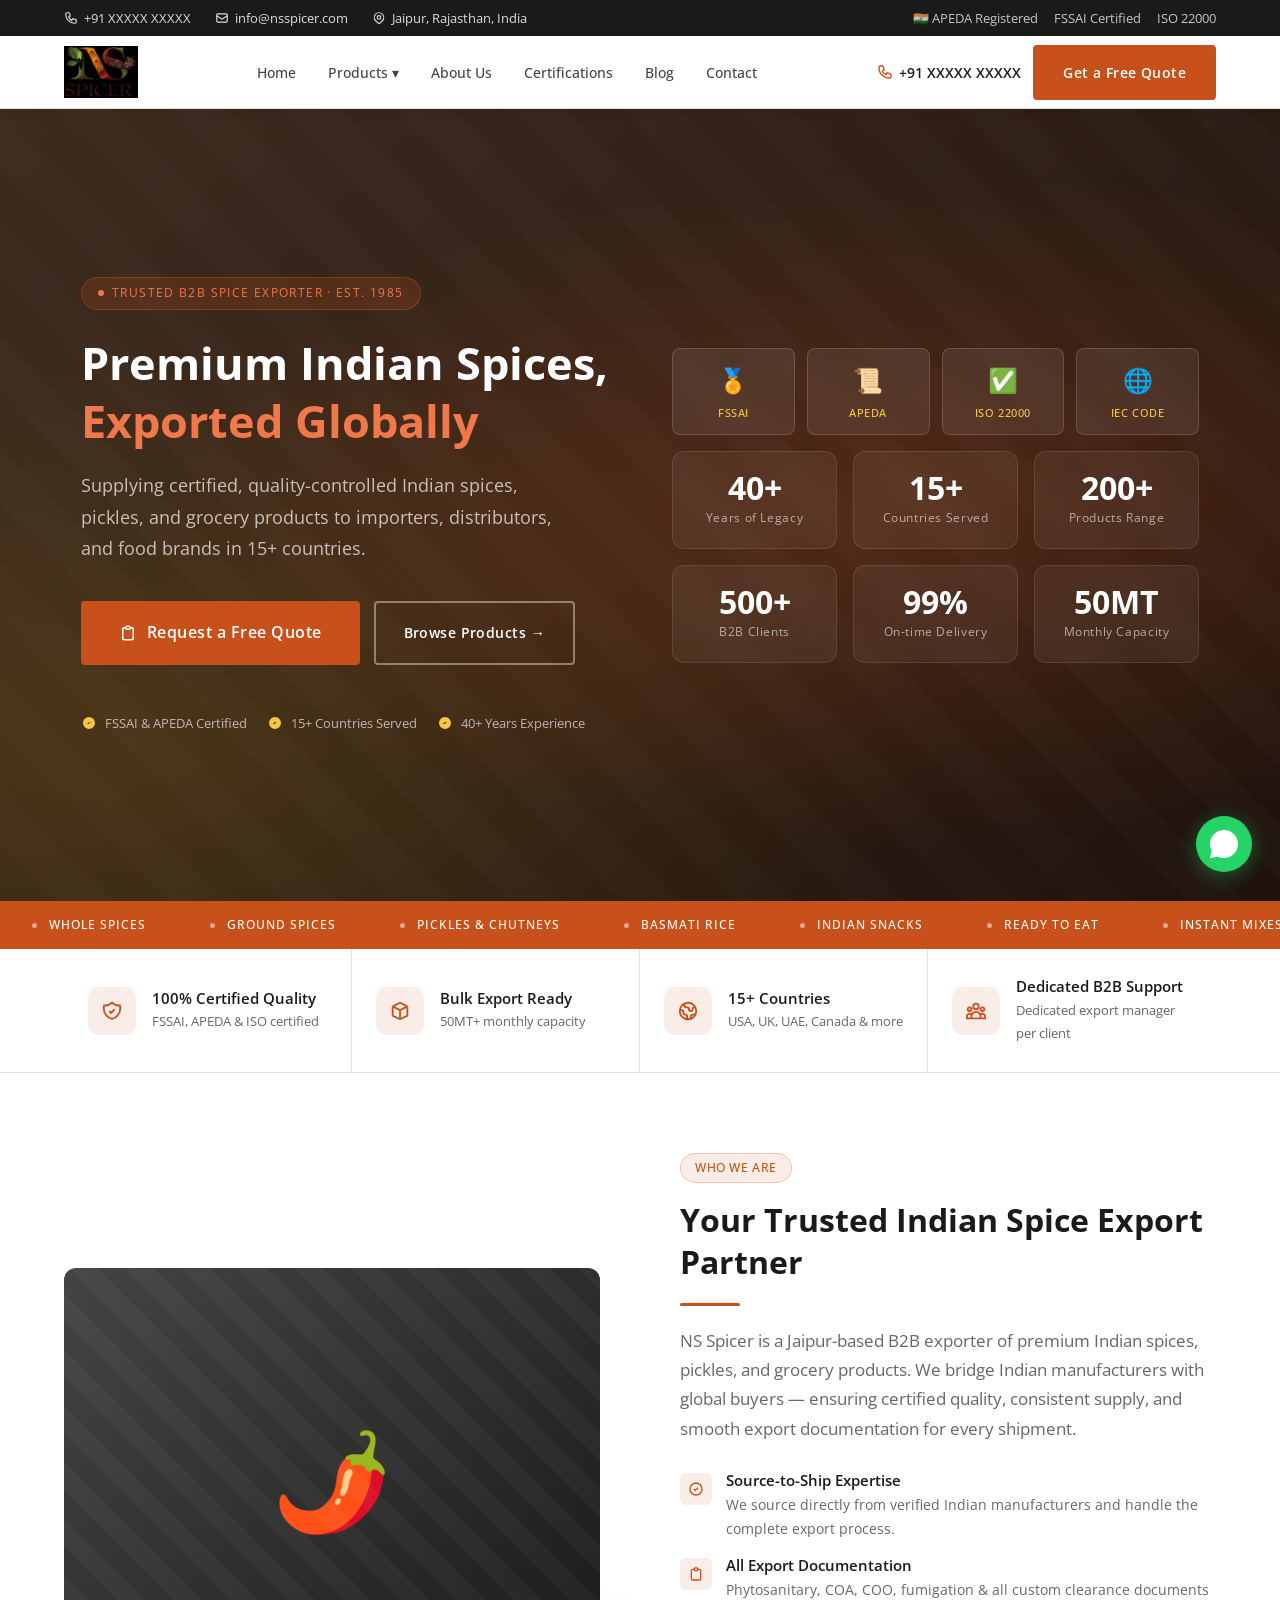
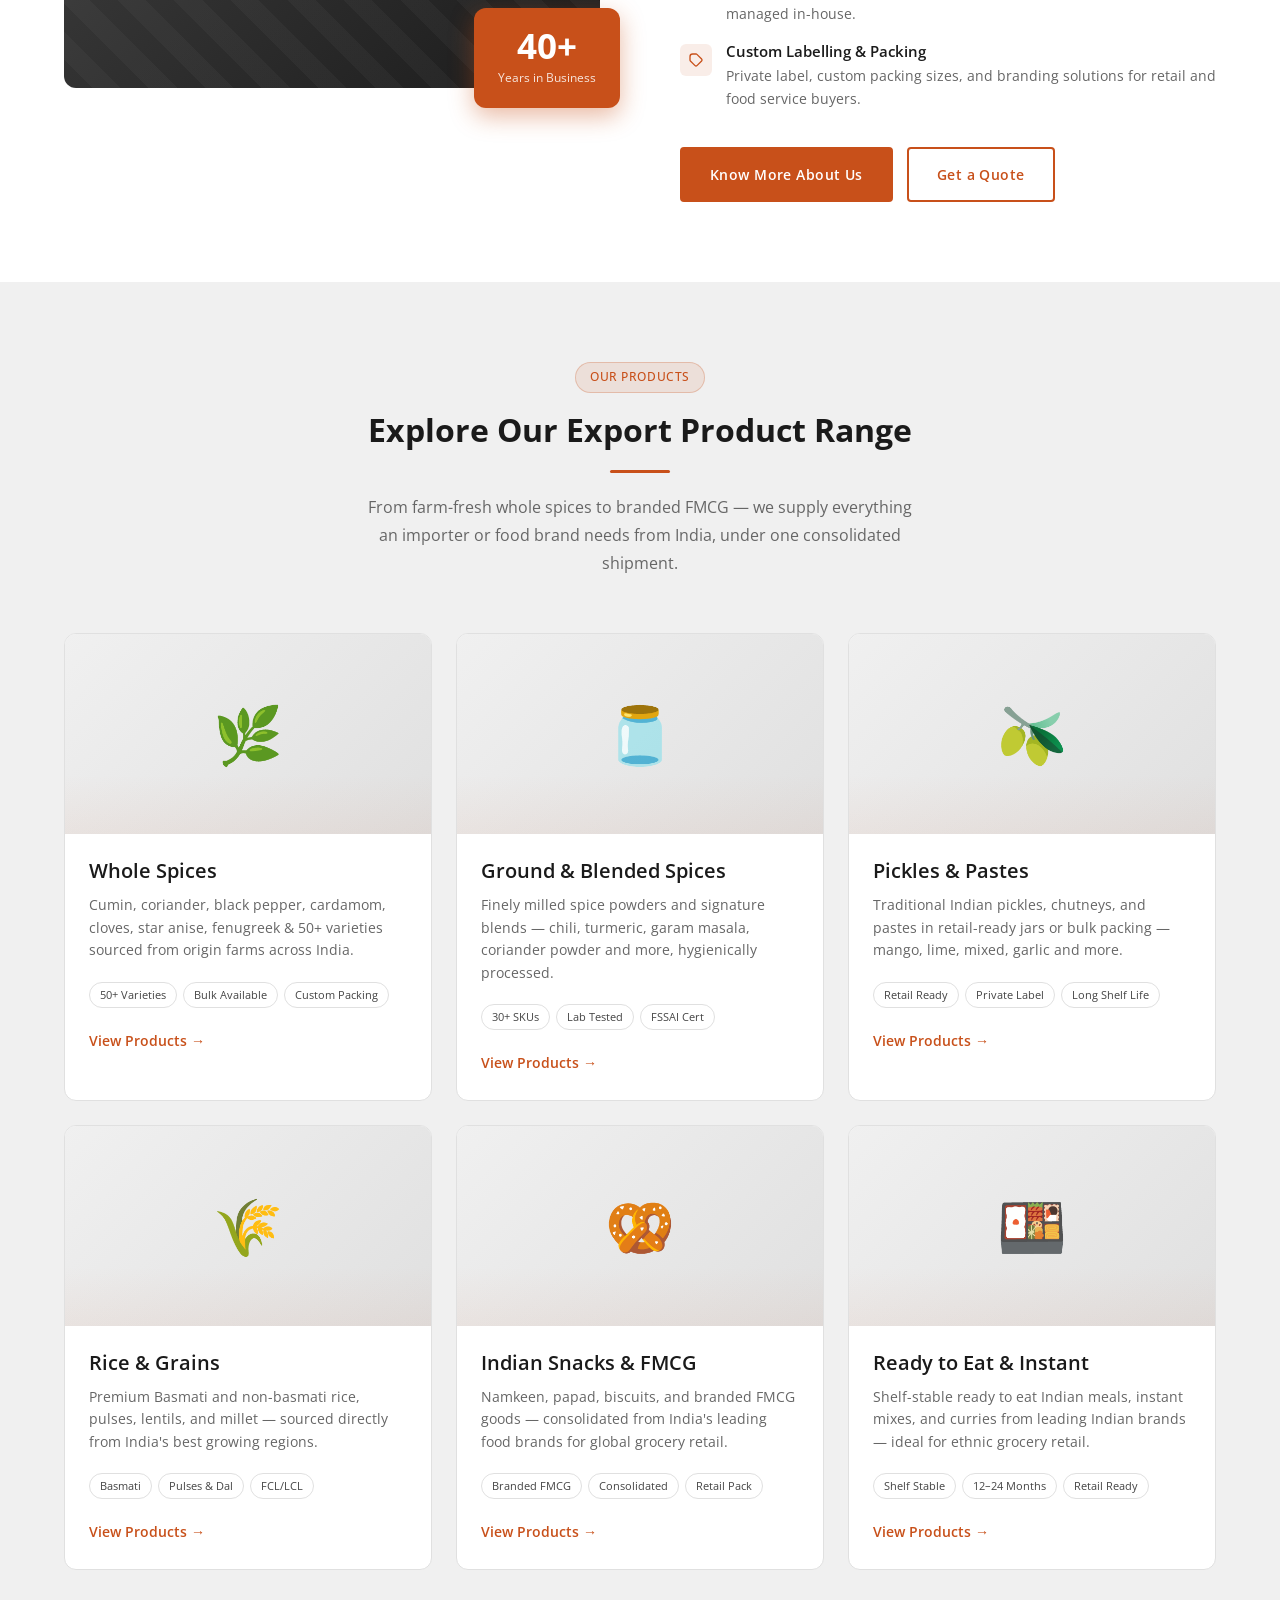
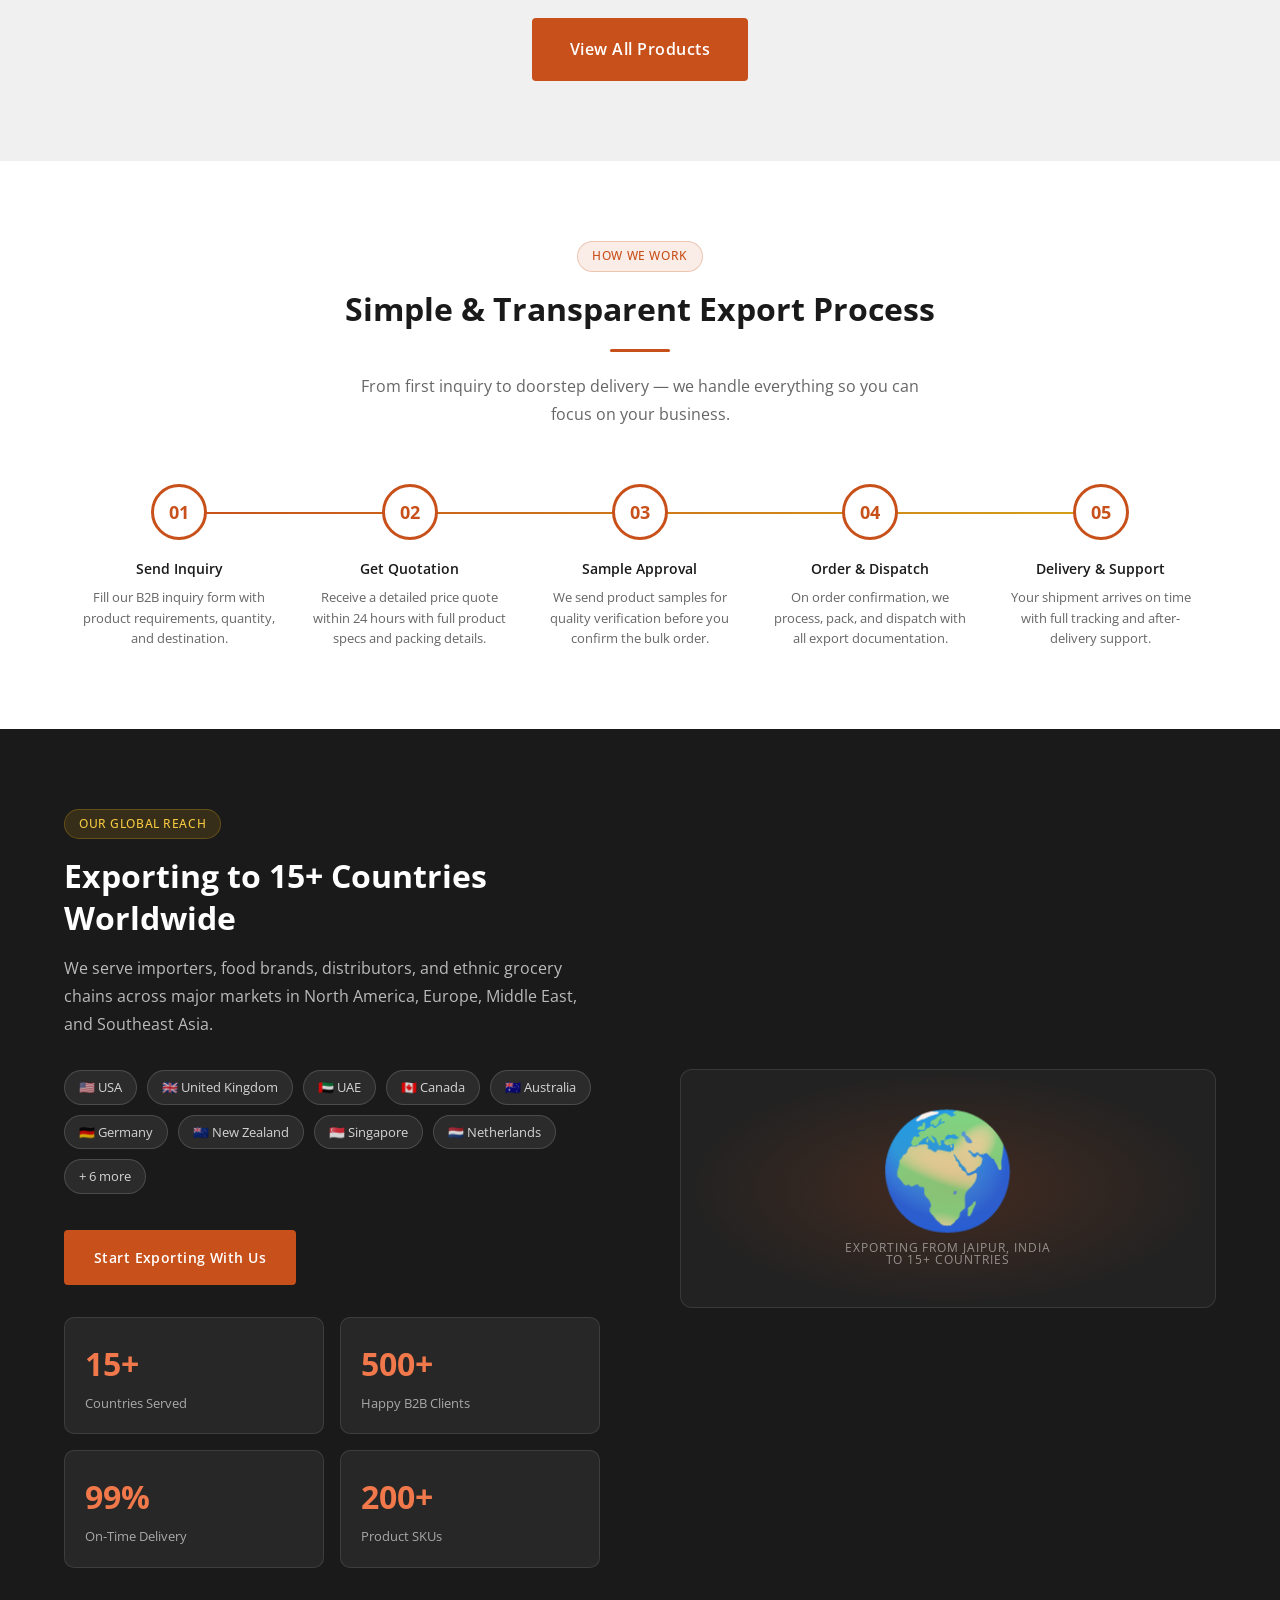
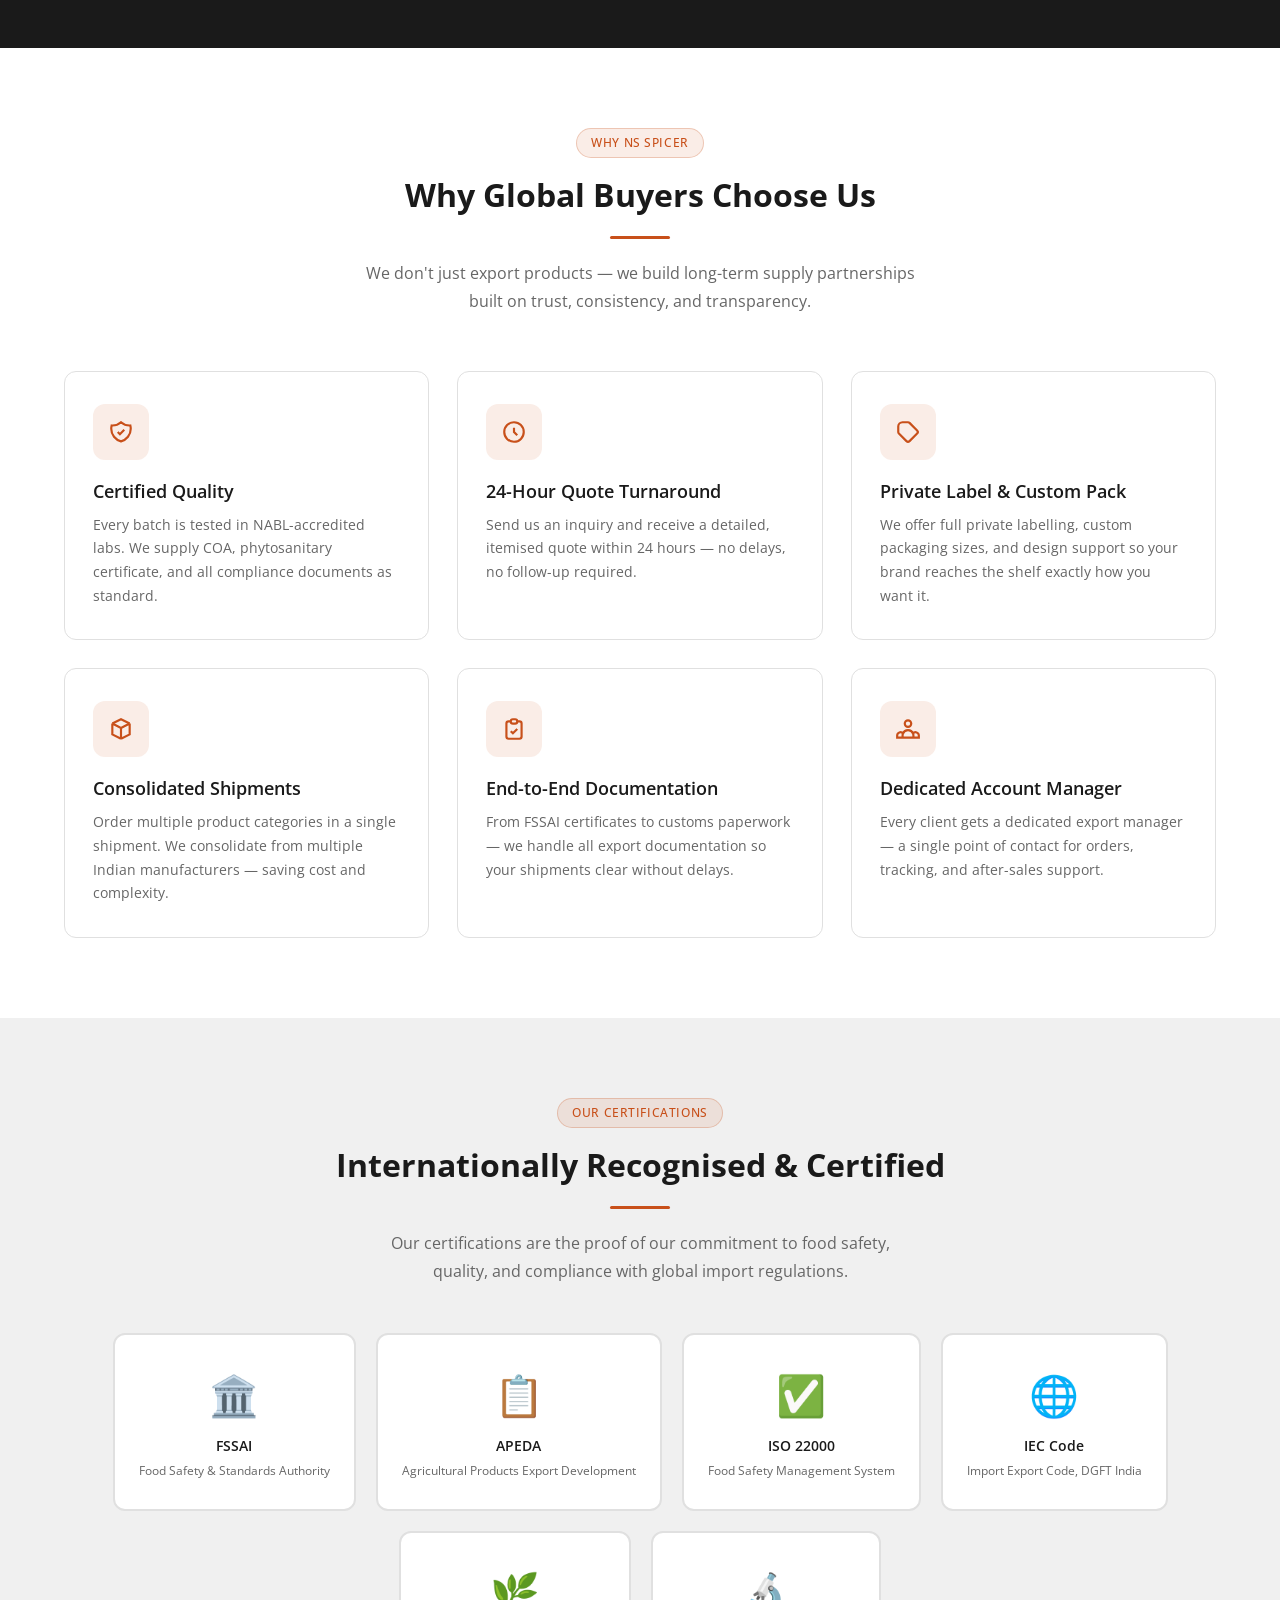
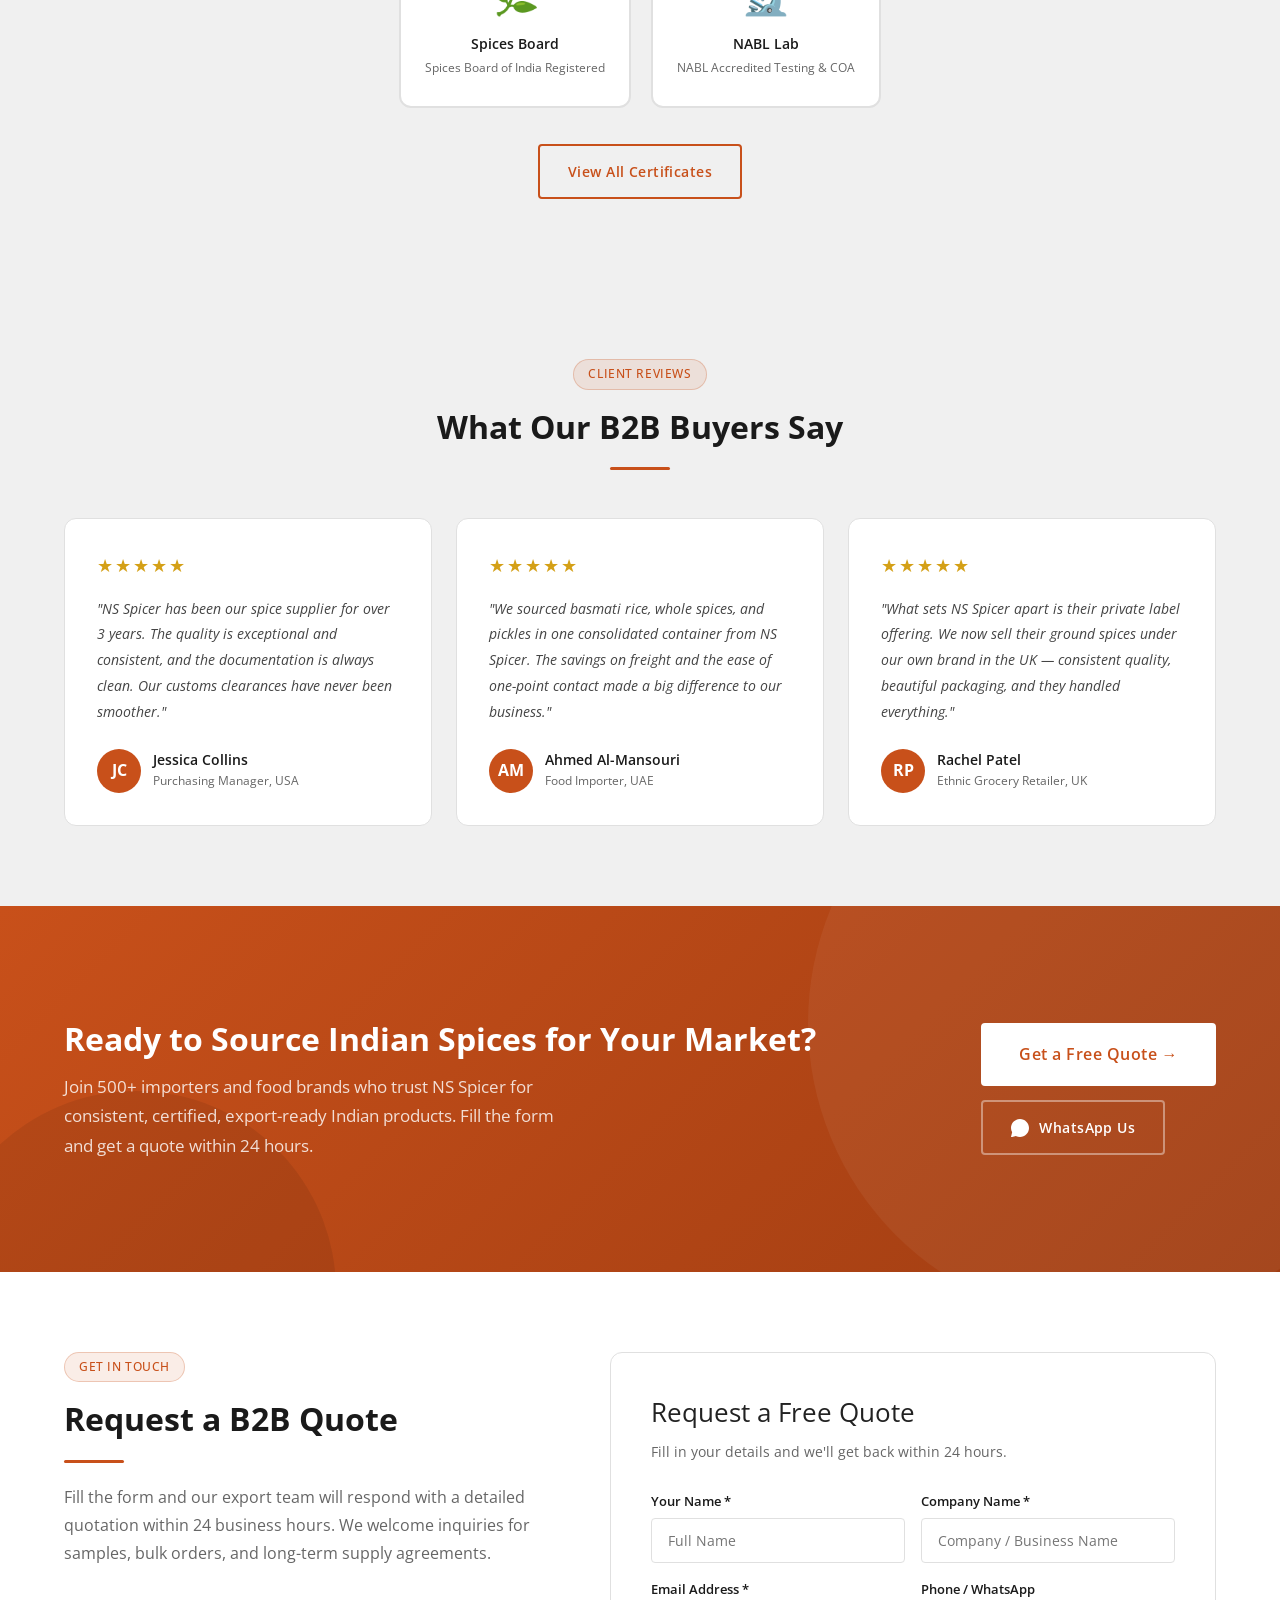
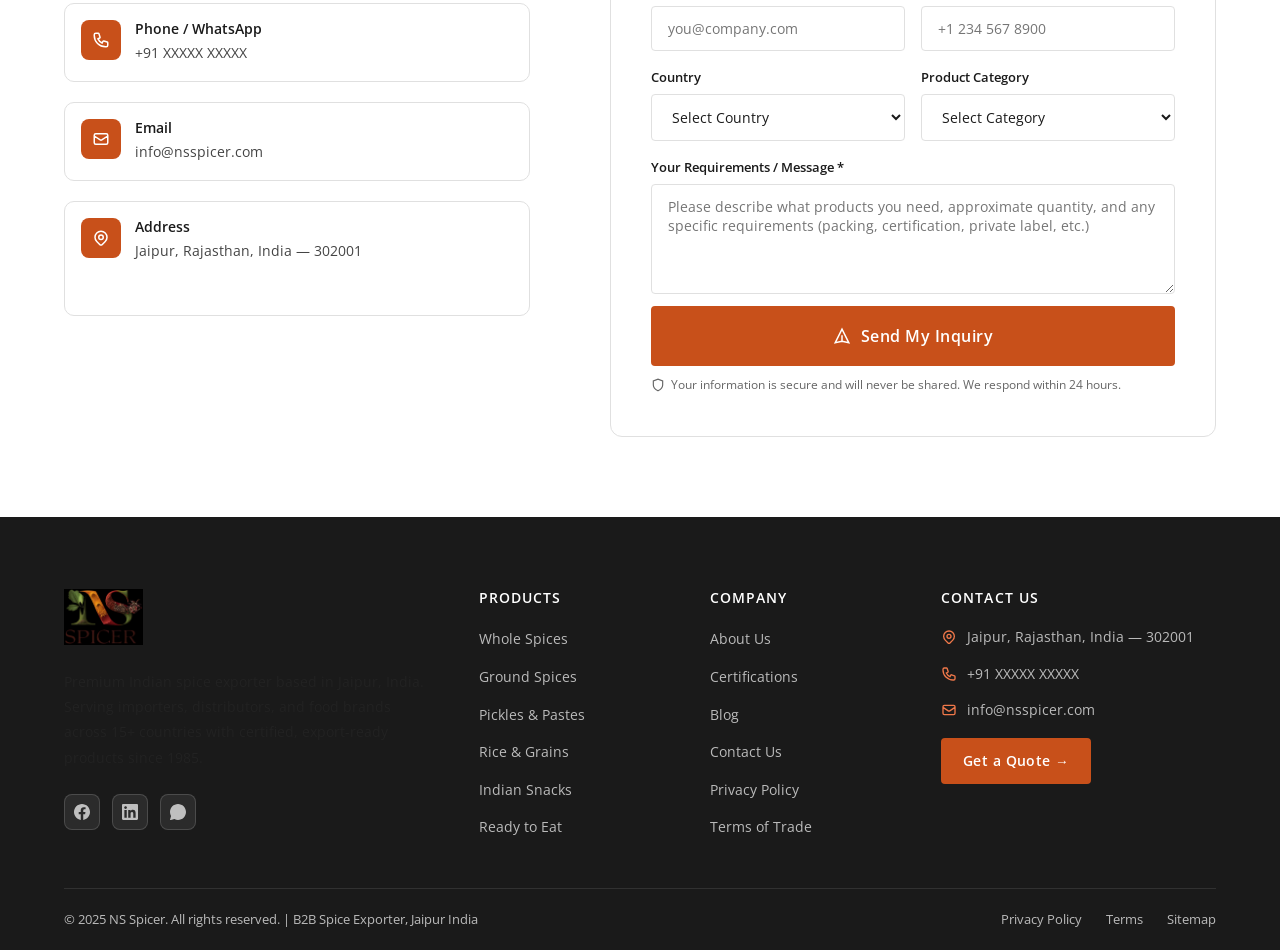
<file: index.html>
<!DOCTYPE html>
<html lang="en">
<head>
  <meta charset="UTF-8" />
  <meta name="viewport" content="width=device-width, initial-scale=1.0" />
  <title>NS Spicer | Premium Indian Spice Exporter & Manufacturer</title>
  <meta name="description" content="NS Spicer — trusted B2B exporter of premium Indian spices, pickles, and grocery products. Serving importers, distributors, and food brands in 15+ countries. Request a free quote today." />
  <meta name="keywords" content="Indian spice exporter, spice manufacturer India, bulk spice export, B2B spice supplier, pickle exporter India, Indian food exporter" />
  <meta property="og:title" content="NS Spicer | Premium Indian Spice Exporter" />
  <meta property="og:description" content="Trusted B2B exporter of premium Indian spices & grocery products to 15+ countries." />
  <meta property="og:type" content="website" />
  <link rel="stylesheet" href="css/style.css" />
  <link rel="icon" href="data:image/svg+xml,<svg xmlns='http://www.w3.org/2000/svg' viewBox='0 0 100 100'><text y='.9em' font-size='90'>🌶️</text></svg>" />
</head>
<body>

<!-- ============================================
     TOP BAR
     ============================================ -->
<div class="topbar">
  <div class="container">
    <div class="topbar-inner">
      <div class="topbar-left">
        <span>
          <svg width="14" height="14" viewBox="0 0 24 24" fill="none" stroke="currentColor" stroke-width="2"><path d="M3 5a2 2 0 012-2h3.28a1 1 0 01.948.684l1.498 4.493a1 1 0 01-.502 1.21l-2.257 1.13a11.042 11.042 0 005.516 5.516l1.13-2.257a1 1 0 011.21-.502l4.493 1.498a1 1 0 01.684.949V19a2 2 0 01-2 2h-1C9.716 21 3 14.284 3 6V5z"/></svg>
          +91 XXXXX XXXXX
        </span>
        <span>
          <svg width="14" height="14" viewBox="0 0 24 24" fill="none" stroke="currentColor" stroke-width="2"><path d="M3 8l7.89 5.26a2 2 0 002.22 0L21 8M5 19h14a2 2 0 002-2V7a2 2 0 00-2-2H5a2 2 0 00-2 2v10a2 2 0 002 2z"/></svg>
          info@nsspicer.com
        </span>
        <span>
          <svg width="14" height="14" viewBox="0 0 24 24" fill="none" stroke="currentColor" stroke-width="2"><path d="M17.657 16.657L13.414 20.9a1.998 1.998 0 01-2.827 0l-4.244-4.243a8 8 0 1111.314 0z"/><path d="M15 11a3 3 0 11-6 0 3 3 0 016 0z"/></svg>
          Jaipur, Rajasthan, India
        </span>
      </div>
      <div class="topbar-right">
        <a href="#">🇮🇳 APEDA Registered</a>
        <a href="#">FSSAI Certified</a>
        <a href="#">ISO 22000</a>
      </div>
    </div>
  </div>
</div>

<!-- ============================================
     NAVBAR
     ============================================ -->
<nav class="navbar" id="navbar">
  <div class="container">
    <div class="navbar-inner">
      <a href="index.html" class="nav-logo">
        <img src="images/logo.png" alt="NS Spicer - Premium Indian Spice Exporter" class="nav-logo-img" />
      </a>

      <ul class="nav-links">
        <li><a href="index.html" class="active">Home</a></li>
        <li class="nav-dropdown">
          <a href="pages/products.html">Products ▾</a>
          <div class="nav-dropdown-menu">
            <a href="pages/product-whole-spices.html">🌿 Whole Spices</a>
            <a href="pages/product-ground-spices.html">🫙 Ground Spices</a>
            <a href="pages/product-pickles.html">🫒 Pickles & Pastes</a>
            <a href="pages/product-rice.html">🌾 Rice & Grains</a>
            <a href="pages/product-snacks.html">🥨 Indian Snacks</a>
            <a href="pages/product-rte.html">🍱 Ready to Eat</a>
          </div>
        </li>
        <li><a href="pages/about.html">About Us</a></li>
        <li><a href="pages/certifications.html">Certifications</a></li>
        <li><a href="pages/blog.html">Blog</a></li>
        <li><a href="pages/contact.html">Contact</a></li>
      </ul>

      <div class="nav-cta-group">
        <div class="nav-phone">
          <svg viewBox="0 0 24 24" fill="none" stroke="currentColor" stroke-width="2"><path d="M3 5a2 2 0 012-2h3.28a1 1 0 01.948.684l1.498 4.493a1 1 0 01-.502 1.21l-2.257 1.13a11.042 11.042 0 005.516 5.516l1.13-2.257a1 1 0 011.21-.502l4.493 1.498a1 1 0 01.684.949V19a2 2 0 01-2 2h-1C9.716 21 3 14.284 3 6V5z"/></svg>
          +91 XXXXX XXXXX
        </div>
        <a href="pages/contact.html" class="btn btn-primary nav-quote-btn">Get a Free Quote</a>
        <div class="hamburger" id="hamburger">
          <span></span><span></span><span></span>
        </div>
      </div>
    </div>
  </div>
</nav>

<!-- Mobile Nav -->
<div class="mobile-nav" id="mobileNav">
  <button class="mobile-nav-close" id="mobileClose">✕</button>
  <a href="index.html">Home</a>
  <a href="pages/products.html">All Products</a>
  <a href="pages/product-whole-spices.html">Whole Spices</a>
  <a href="pages/product-ground-spices.html">Ground Spices</a>
  <a href="pages/product-pickles.html">Pickles & Pastes</a>
  <a href="pages/product-rice.html">Rice & Grains</a>
  <a href="pages/about.html">About Us</a>
  <a href="pages/certifications.html">Certifications</a>
  <a href="pages/blog.html">Blog</a>
  <a href="pages/contact.html">Contact</a>
  <div class="mobile-nav-cta">
    <a href="pages/contact.html" class="btn btn-primary btn-lg" style="width:100%;justify-content:center;">Get a Free Quote →</a>
  </div>
</div>

<!-- ============================================
     HERO
     ============================================ -->
<section class="hero" id="home">
  <div class="hero-bg"></div>
  <div class="hero-pattern"></div>
  <div class="container">
    <div class="hero-inner">
      <div class="hero-content">
        <div class="hero-tag">
          <span class="hero-tag-dot"></span>
          Trusted B2B Spice Exporter · Est. 1985
        </div>
        <h1>Premium Indian Spices,<br><em>Exported Globally</em></h1>
        <p class="hero-subtitle">
          Supplying certified, quality-controlled Indian spices, pickles, and grocery products to importers, distributors, and food brands in 15+ countries.
        </p>
        <div class="hero-buttons">
          <a href="pages/contact.html" class="btn btn-primary btn-lg">
            <svg viewBox="0 0 24 24" fill="none" stroke="currentColor" stroke-width="2"><path d="M9 5H7a2 2 0 00-2 2v12a2 2 0 002 2h10a2 2 0 002-2V7a2 2 0 00-2-2h-2M9 5a2 2 0 002 2h2a2 2 0 002-2M9 5a2 2 0 012-2h2a2 2 0 012 2"/></svg>
            Request a Free Quote
          </a>
          <a href="pages/products.html" class="btn btn-outline" style="color:#fff;border-color:rgba(255,255,255,0.4);">
            Browse Products →
          </a>
        </div>
        <div class="hero-trust">
          <div class="trust-item">
            <svg viewBox="0 0 24 24" fill="currentColor"><path d="M9 12l2 2 4-4m6 2a9 9 0 11-18 0 9 9 0 0118 0z"/></svg>
            FSSAI & APEDA Certified
          </div>
          <div class="trust-item">
            <svg viewBox="0 0 24 24" fill="currentColor"><path d="M9 12l2 2 4-4m6 2a9 9 0 11-18 0 9 9 0 0118 0z"/></svg>
            15+ Countries Served
          </div>
          <div class="trust-item">
            <svg viewBox="0 0 24 24" fill="currentColor"><path d="M9 12l2 2 4-4m6 2a9 9 0 11-18 0 9 9 0 0118 0z"/></svg>
            40+ Years Experience
          </div>
        </div>
      </div>

      <div class="hero-visual">
        <div class="hero-cert-row">
          <div class="cert-badge">
            <div class="cert-badge-icon">🏅</div>
            <div class="cert-badge-name">FSSAI</div>
          </div>
          <div class="cert-badge">
            <div class="cert-badge-icon">📜</div>
            <div class="cert-badge-name">APEDA</div>
          </div>
          <div class="cert-badge">
            <div class="cert-badge-icon">✅</div>
            <div class="cert-badge-name">ISO 22000</div>
          </div>
          <div class="cert-badge">
            <div class="cert-badge-icon">🌐</div>
            <div class="cert-badge-name">IEC Code</div>
          </div>
        </div>

        <div class="hero-stats">
          <div class="hero-stat">
            <div class="hero-stat-number"><span data-count="40" data-suffix="+">0+</span></div>
            <div class="hero-stat-label">Years of Legacy</div>
          </div>
          <div class="hero-stat">
            <div class="hero-stat-number"><span data-count="15" data-suffix="+">0+</span></div>
            <div class="hero-stat-label">Countries Served</div>
          </div>
          <div class="hero-stat">
            <div class="hero-stat-number"><span data-count="200" data-suffix="+">0+</span></div>
            <div class="hero-stat-label">Products Range</div>
          </div>
          <div class="hero-stat">
            <div class="hero-stat-number"><span data-count="500" data-suffix="+">0+</span></div>
            <div class="hero-stat-label">B2B Clients</div>
          </div>
          <div class="hero-stat">
            <div class="hero-stat-number"><span data-count="99" data-suffix="%">0%</span></div>
            <div class="hero-stat-label">On-time Delivery</div>
          </div>
          <div class="hero-stat">
            <div class="hero-stat-number"><span data-count="50" data-suffix="MT">0MT</span></div>
            <div class="hero-stat-label">Monthly Capacity</div>
          </div>
        </div>
      </div>
    </div>
  </div>
</section>

<!-- ============================================
     TICKER
     ============================================ -->
<div class="ticker">
  <div class="ticker-inner">
    <div class="ticker-item"><span class="ticker-dot"></span> Whole Spices</div>
    <div class="ticker-item"><span class="ticker-dot"></span> Ground Spices</div>
    <div class="ticker-item"><span class="ticker-dot"></span> Pickles & Chutneys</div>
    <div class="ticker-item"><span class="ticker-dot"></span> Basmati Rice</div>
    <div class="ticker-item"><span class="ticker-dot"></span> Indian Snacks</div>
    <div class="ticker-item"><span class="ticker-dot"></span> Ready to Eat</div>
    <div class="ticker-item"><span class="ticker-dot"></span> Instant Mixes</div>
    <div class="ticker-item"><span class="ticker-dot"></span> Ethnic Groceries</div>
    <div class="ticker-item"><span class="ticker-dot"></span> FSSAI Certified</div>
    <div class="ticker-item"><span class="ticker-dot"></span> Export to USA · UK · UAE · Canada · Australia</div>
    <!-- duplicate for infinite scroll -->
    <div class="ticker-item"><span class="ticker-dot"></span> Whole Spices</div>
    <div class="ticker-item"><span class="ticker-dot"></span> Ground Spices</div>
    <div class="ticker-item"><span class="ticker-dot"></span> Pickles & Chutneys</div>
    <div class="ticker-item"><span class="ticker-dot"></span> Basmati Rice</div>
    <div class="ticker-item"><span class="ticker-dot"></span> Indian Snacks</div>
    <div class="ticker-item"><span class="ticker-dot"></span> Ready to Eat</div>
    <div class="ticker-item"><span class="ticker-dot"></span> Instant Mixes</div>
    <div class="ticker-item"><span class="ticker-dot"></span> Ethnic Groceries</div>
    <div class="ticker-item"><span class="ticker-dot"></span> FSSAI Certified</div>
    <div class="ticker-item"><span class="ticker-dot"></span> Export to USA · UK · UAE · Canada · Australia</div>
  </div>
</div>

<!-- ============================================
     TRUST BAR
     ============================================ -->
<div class="trust-bar">
  <div class="container">
    <div class="trust-bar-inner">
      <div class="trust-bar-item fade-up">
        <div class="trust-icon">
          <svg viewBox="0 0 24 24" fill="none" stroke="currentColor" stroke-width="2"><path d="M9 12l2 2 4-4m5.618-4.016A11.955 11.955 0 0112 2.944a11.955 11.955 0 01-8.618 3.04A12.02 12.02 0 003 9c0 5.591 3.824 10.29 9 11.622 5.176-1.332 9-6.03 9-11.622 0-1.042-.133-2.052-.382-3.016z"/></svg>
        </div>
        <div class="trust-text">
          <h4>100% Certified Quality</h4>
          <p>FSSAI, APEDA & ISO certified</p>
        </div>
      </div>
      <div class="trust-bar-item fade-up">
        <div class="trust-icon">
          <svg viewBox="0 0 24 24" fill="none" stroke="currentColor" stroke-width="2"><path d="M20 7l-8-4-8 4m16 0l-8 4m8-4v10l-8 4m0-10L4 7m8 4v10M4 7v10l8 4"/></svg>
        </div>
        <div class="trust-text">
          <h4>Bulk Export Ready</h4>
          <p>50MT+ monthly capacity</p>
        </div>
      </div>
      <div class="trust-bar-item fade-up">
        <div class="trust-icon">
          <svg viewBox="0 0 24 24" fill="none" stroke="currentColor" stroke-width="2"><path d="M3.055 11H5a2 2 0 012 2v1a2 2 0 002 2 2 2 0 012 2v2.945M8 3.935V5.5A2.5 2.5 0 0010.5 8h.5a2 2 0 012 2 2 2 0 104 0 2 2 0 012-2h1.064M15 20.488V18a2 2 0 012-2h3.064M21 12a9 9 0 11-18 0 9 9 0 0118 0z"/></svg>
        </div>
        <div class="trust-text">
          <h4>15+ Countries</h4>
          <p>USA, UK, UAE, Canada & more</p>
        </div>
      </div>
      <div class="trust-bar-item fade-up">
        <div class="trust-icon">
          <svg viewBox="0 0 24 24" fill="none" stroke="currentColor" stroke-width="2"><path d="M17 20h5v-2a3 3 0 00-5.356-1.857M17 20H7m10 0v-2c0-.656-.126-1.283-.356-1.857M7 20H2v-2a3 3 0 015.356-1.857M7 20v-2c0-.656.126-1.283.356-1.857m0 0a5.002 5.002 0 019.288 0M15 7a3 3 0 11-6 0 3 3 0 016 0zm6 3a2 2 0 11-4 0 2 2 0 014 0zM7 10a2 2 0 11-4 0 2 2 0 014 0z"/></svg>
        </div>
        <div class="trust-text">
          <h4>Dedicated B2B Support</h4>
          <p>Dedicated export manager per client</p>
        </div>
      </div>
    </div>
  </div>
</div>

<!-- ============================================
     ABOUT / WHO WE ARE
     ============================================ -->
<section class="section" id="about">
  <div class="container">
    <div class="about-grid">
      <div class="about-image-wrapper">
        <div class="about-img-placeholder" style="font-size:6rem;">🌶️</div>
        <div class="about-badge">
          <div class="about-badge-number">40+</div>
          <div class="about-badge-text">Years in Business</div>
        </div>
      </div>
      <div class="about-content">
        <span class="label-tag">Who We Are</span>
        <h2>Your Trusted Indian Spice Export Partner</h2>
        <div class="divider divider-left"></div>
        <p class="section-intro">
          NS Spicer is a Jaipur-based B2B exporter of premium Indian spices, pickles, and grocery products. We bridge Indian manufacturers with global buyers — ensuring certified quality, consistent supply, and smooth export documentation for every shipment.
        </p>
        <div class="about-points">
          <div class="about-point fade-up">
            <div class="about-point-icon">
              <svg viewBox="0 0 24 24" fill="none" stroke="currentColor" stroke-width="2"><path d="M9 12l2 2 4-4m6 2a9 9 0 11-18 0 9 9 0 0118 0z"/></svg>
            </div>
            <div>
              <h4>Source-to-Ship Expertise</h4>
              <p>We source directly from verified Indian manufacturers and handle the complete export process.</p>
            </div>
          </div>
          <div class="about-point fade-up">
            <div class="about-point-icon">
              <svg viewBox="0 0 24 24" fill="none" stroke="currentColor" stroke-width="2"><path d="M9 5H7a2 2 0 00-2 2v12a2 2 0 002 2h10a2 2 0 002-2V7a2 2 0 00-2-2h-2M9 5a2 2 0 002 2h2a2 2 0 002-2M9 5a2 2 0 012-2h2a2 2 0 012 2"/></svg>
            </div>
            <div>
              <h4>All Export Documentation</h4>
              <p>Phytosanitary, COA, COO, fumigation & all custom clearance documents managed in-house.</p>
            </div>
          </div>
          <div class="about-point fade-up">
            <div class="about-point-icon">
              <svg viewBox="0 0 24 24" fill="none" stroke="currentColor" stroke-width="2"><path d="M7 7h.01M7 3h5c.512 0 1.024.195 1.414.586l7 7a2 2 0 010 2.828l-7 7a2 2 0 01-2.828 0l-7-7A2 2 0 013 12V7a4 4 0 014-4z"/></svg>
            </div>
            <div>
              <h4>Custom Labelling & Packing</h4>
              <p>Private label, custom packing sizes, and branding solutions for retail and food service buyers.</p>
            </div>
          </div>
        </div>
        <div style="display:flex;gap:14px;flex-wrap:wrap;">
          <a href="pages/about.html" class="btn btn-primary">Know More About Us</a>
          <a href="pages/contact.html" class="btn btn-outline">Get a Quote</a>
        </div>
      </div>
    </div>
  </div>
</section>

<!-- ============================================
     PRODUCTS
     ============================================ -->
<section class="section products-section" id="products">
  <div class="container">
    <div class="products-header">
      <span class="label-tag">Our Products</span>
      <h2>Explore Our Export Product Range</h2>
      <div class="divider"></div>
      <p>From farm-fresh whole spices to branded FMCG — we supply everything an importer or food brand needs from India, under one consolidated shipment.</p>
    </div>

    <div class="products-grid">
      <div class="product-card fade-up">
        <div class="product-card-img">🌿</div>
        <div class="product-card-body">
          <h3>Whole Spices</h3>
          <p>Cumin, coriander, black pepper, cardamom, cloves, star anise, fenugreek & 50+ varieties sourced from origin farms across India.</p>
          <div class="product-card-tags">
            <span class="product-tag">50+ Varieties</span>
            <span class="product-tag">Bulk Available</span>
            <span class="product-tag">Custom Packing</span>
          </div>
          <a href="pages/product-whole-spices.html" class="product-card-link">View Products →</a>
        </div>
      </div>

      <div class="product-card fade-up">
        <div class="product-card-img">🫙</div>
        <div class="product-card-body">
          <h3>Ground & Blended Spices</h3>
          <p>Finely milled spice powders and signature blends — chili, turmeric, garam masala, coriander powder and more, hygienically processed.</p>
          <div class="product-card-tags">
            <span class="product-tag">30+ SKUs</span>
            <span class="product-tag">Lab Tested</span>
            <span class="product-tag">FSSAI Cert</span>
          </div>
          <a href="pages/product-ground-spices.html" class="product-card-link">View Products →</a>
        </div>
      </div>

      <div class="product-card fade-up">
        <div class="product-card-img">🫒</div>
        <div class="product-card-body">
          <h3>Pickles & Pastes</h3>
          <p>Traditional Indian pickles, chutneys, and pastes in retail-ready jars or bulk packing — mango, lime, mixed, garlic and more.</p>
          <div class="product-card-tags">
            <span class="product-tag">Retail Ready</span>
            <span class="product-tag">Private Label</span>
            <span class="product-tag">Long Shelf Life</span>
          </div>
          <a href="pages/product-pickles.html" class="product-card-link">View Products →</a>
        </div>
      </div>

      <div class="product-card fade-up">
        <div class="product-card-img">🌾</div>
        <div class="product-card-body">
          <h3>Rice & Grains</h3>
          <p>Premium Basmati and non-basmati rice, pulses, lentils, and millet — sourced directly from India's best growing regions.</p>
          <div class="product-card-tags">
            <span class="product-tag">Basmati</span>
            <span class="product-tag">Pulses & Dal</span>
            <span class="product-tag">FCL/LCL</span>
          </div>
          <a href="pages/product-rice.html" class="product-card-link">View Products →</a>
        </div>
      </div>

      <div class="product-card fade-up">
        <div class="product-card-img">🥨</div>
        <div class="product-card-body">
          <h3>Indian Snacks & FMCG</h3>
          <p>Namkeen, papad, biscuits, and branded FMCG goods — consolidated from India's leading food brands for global grocery retail.</p>
          <div class="product-card-tags">
            <span class="product-tag">Branded FMCG</span>
            <span class="product-tag">Consolidated</span>
            <span class="product-tag">Retail Pack</span>
          </div>
          <a href="pages/product-snacks.html" class="product-card-link">View Products →</a>
        </div>
      </div>

      <div class="product-card fade-up">
        <div class="product-card-img">🍱</div>
        <div class="product-card-body">
          <h3>Ready to Eat & Instant</h3>
          <p>Shelf-stable ready to eat Indian meals, instant mixes, and curries from leading Indian brands — ideal for ethnic grocery retail.</p>
          <div class="product-card-tags">
            <span class="product-tag">Shelf Stable</span>
            <span class="product-tag">12–24 Months</span>
            <span class="product-tag">Retail Ready</span>
          </div>
          <a href="pages/product-rte.html" class="product-card-link">View Products →</a>
        </div>
      </div>
    </div>

    <div style="text-align:center;margin-top:48px;">
      <a href="pages/products.html" class="btn btn-primary btn-lg">View All Products</a>
    </div>
  </div>
</section>

<!-- ============================================
     PROCESS
     ============================================ -->
<section class="section process-section" id="process">
  <div class="container">
    <div class="text-center">
      <span class="label-tag">How We Work</span>
      <h2>Simple & Transparent Export Process</h2>
      <div class="divider"></div>
      <p style="max-width:560px;margin:0 auto;color:var(--text-muted);">From first inquiry to doorstep delivery — we handle everything so you can focus on your business.</p>
    </div>
    <div class="process-steps">
      <div class="process-step fade-up">
        <div class="process-step-number">01</div>
        <h4>Send Inquiry</h4>
        <p>Fill our B2B inquiry form with product requirements, quantity, and destination.</p>
      </div>
      <div class="process-step fade-up">
        <div class="process-step-number">02</div>
        <h4>Get Quotation</h4>
        <p>Receive a detailed price quote within 24 hours with full product specs and packing details.</p>
      </div>
      <div class="process-step fade-up">
        <div class="process-step-number">03</div>
        <h4>Sample Approval</h4>
        <p>We send product samples for quality verification before you confirm the bulk order.</p>
      </div>
      <div class="process-step fade-up">
        <div class="process-step-number">04</div>
        <h4>Order & Dispatch</h4>
        <p>On order confirmation, we process, pack, and dispatch with all export documentation.</p>
      </div>
      <div class="process-step fade-up">
        <div class="process-step-number">05</div>
        <h4>Delivery & Support</h4>
        <p>Your shipment arrives on time with full tracking and after-delivery support.</p>
      </div>
    </div>
  </div>
</section>

<!-- ============================================
     EXPORT / WORLD REACH
     ============================================ -->
<section class="section export-section" id="export">
  <div class="container">
    <div class="export-inner">
      <div class="export-content">
        <span class="label-tag">Our Global Reach</span>
        <h2>Exporting to 15+ Countries Worldwide</h2>
        <p>We serve importers, food brands, distributors, and ethnic grocery chains across major markets in North America, Europe, Middle East, and Southeast Asia.</p>
        <div class="export-countries">
          <span class="country-chip">🇺🇸 USA</span>
          <span class="country-chip">🇬🇧 United Kingdom</span>
          <span class="country-chip">🇦🇪 UAE</span>
          <span class="country-chip">🇨🇦 Canada</span>
          <span class="country-chip">🇦🇺 Australia</span>
          <span class="country-chip">🇩🇪 Germany</span>
          <span class="country-chip">🇳🇿 New Zealand</span>
          <span class="country-chip">🇸🇬 Singapore</span>
          <span class="country-chip">🇳🇱 Netherlands</span>
          <span class="country-chip">+ 6 more</span>
        </div>
        <a href="pages/contact.html" class="btn btn-primary">Start Exporting With Us</a>
        <div class="export-stats-grid">
          <div class="export-stat">
            <div class="export-stat-number">15+</div>
            <div class="export-stat-label">Countries Served</div>
          </div>
          <div class="export-stat">
            <div class="export-stat-number">500+</div>
            <div class="export-stat-label">Happy B2B Clients</div>
          </div>
          <div class="export-stat">
            <div class="export-stat-number">99%</div>
            <div class="export-stat-label">On-Time Delivery</div>
          </div>
          <div class="export-stat">
            <div class="export-stat-number">200+</div>
            <div class="export-stat-label">Product SKUs</div>
          </div>
        </div>
      </div>
      <div class="export-map">
        🌍
        <div style="position:relative;z-index:1;margin-top:20px;font-family:var(--font-mono);font-size:0.78rem;color:rgba(255,255,255,0.5);letter-spacing:0.08em;text-transform:uppercase;">
          Exporting from Jaipur, India<br>to 15+ countries
        </div>
      </div>
    </div>
  </div>
</section>

<!-- ============================================
     WHY CHOOSE US
     ============================================ -->
<section class="section" id="why">
  <div class="container">
    <div class="text-center" style="margin-bottom:56px;">
      <span class="label-tag">Why NS Spicer</span>
      <h2>Why Global Buyers Choose Us</h2>
      <div class="divider"></div>
      <p style="max-width:560px;margin:0 auto;color:var(--text-muted);">We don't just export products — we build long-term supply partnerships built on trust, consistency, and transparency.</p>
    </div>
    <div class="why-grid">
      <div class="why-card fade-up">
        <div class="why-icon">
          <svg viewBox="0 0 24 24" fill="none" stroke="currentColor" stroke-width="2"><path d="M9 12l2 2 4-4m5.618-4.016A11.955 11.955 0 0112 2.944a11.955 11.955 0 01-8.618 3.04A12.02 12.02 0 003 9c0 5.591 3.824 10.29 9 11.622 5.176-1.332 9-6.03 9-11.622 0-1.042-.133-2.052-.382-3.016z"/></svg>
        </div>
        <h3>Certified Quality</h3>
        <p>Every batch is tested in NABL-accredited labs. We supply COA, phytosanitary certificate, and all compliance documents as standard.</p>
      </div>
      <div class="why-card fade-up">
        <div class="why-icon">
          <svg viewBox="0 0 24 24" fill="none" stroke="currentColor" stroke-width="2"><path d="M12 8v4l3 3m6-3a9 9 0 11-18 0 9 9 0 0118 0z"/></svg>
        </div>
        <h3>24-Hour Quote Turnaround</h3>
        <p>Send us an inquiry and receive a detailed, itemised quote within 24 hours — no delays, no follow-up required.</p>
      </div>
      <div class="why-card fade-up">
        <div class="why-icon">
          <svg viewBox="0 0 24 24" fill="none" stroke="currentColor" stroke-width="2"><path d="M7 7h.01M7 3h5c.512 0 1.024.195 1.414.586l7 7a2 2 0 010 2.828l-7 7a2 2 0 01-2.828 0l-7-7A2 2 0 013 12V7a4 4 0 014-4z"/></svg>
        </div>
        <h3>Private Label & Custom Pack</h3>
        <p>We offer full private labelling, custom packaging sizes, and design support so your brand reaches the shelf exactly how you want it.</p>
      </div>
      <div class="why-card fade-up">
        <div class="why-icon">
          <svg viewBox="0 0 24 24" fill="none" stroke="currentColor" stroke-width="2"><path d="M20 7l-8-4-8 4m16 0l-8 4m8-4v10l-8 4m0-10L4 7m8 4v10M4 7v10l8 4"/></svg>
        </div>
        <h3>Consolidated Shipments</h3>
        <p>Order multiple product categories in a single shipment. We consolidate from multiple Indian manufacturers — saving cost and complexity.</p>
      </div>
      <div class="why-card fade-up">
        <div class="why-icon">
          <svg viewBox="0 0 24 24" fill="none" stroke="currentColor" stroke-width="2"><path d="M9 5H7a2 2 0 00-2 2v12a2 2 0 002 2h10a2 2 0 002-2V7a2 2 0 00-2-2h-2M9 5a2 2 0 002 2h2a2 2 0 002-2M9 5a2 2 0 012-2h2a2 2 0 012 2m-6 9l2 2 4-4"/></svg>
        </div>
        <h3>End-to-End Documentation</h3>
        <p>From FSSAI certificates to customs paperwork — we handle all export documentation so your shipments clear without delays.</p>
      </div>
      <div class="why-card fade-up">
        <div class="why-icon">
          <svg viewBox="0 0 24 24" fill="none" stroke="currentColor" stroke-width="2"><path d="M17 20h5v-2a3 3 0 00-5.356-1.857M17 20H7m10 0v-2c0-.656-.126-1.283-.356-1.857M7 20H2v-2a3 3 0 015.356-1.857M7 20v-2c0-.656.126-1.283.356-1.857m0 0a5.002 5.002 0 019.288 0M15 7a3 3 0 11-6 0 3 3 0 016 0z"/></svg>
        </div>
        <h3>Dedicated Account Manager</h3>
        <p>Every client gets a dedicated export manager — a single point of contact for orders, tracking, and after-sales support.</p>
      </div>
    </div>
  </div>
</section>

<!-- ============================================
     CERTIFICATIONS
     ============================================ -->
<section class="section certs-section" id="certifications">
  <div class="container">
    <div class="text-center" style="margin-bottom:48px;">
      <span class="label-tag">Our Certifications</span>
      <h2>Internationally Recognised & Certified</h2>
      <div class="divider"></div>
      <p style="max-width:520px;margin:0 auto;color:var(--text-muted);">Our certifications are the proof of our commitment to food safety, quality, and compliance with global import regulations.</p>
    </div>
    <div class="certs-grid">
      <div class="cert-card fade-up">
        <div class="cert-card-icon">🏛️</div>
        <h4>FSSAI</h4>
        <p>Food Safety & Standards Authority</p>
      </div>
      <div class="cert-card fade-up">
        <div class="cert-card-icon">📋</div>
        <h4>APEDA</h4>
        <p>Agricultural Products Export Development</p>
      </div>
      <div class="cert-card fade-up">
        <div class="cert-card-icon">✅</div>
        <h4>ISO 22000</h4>
        <p>Food Safety Management System</p>
      </div>
      <div class="cert-card fade-up">
        <div class="cert-card-icon">🌐</div>
        <h4>IEC Code</h4>
        <p>Import Export Code, DGFT India</p>
      </div>
      <div class="cert-card fade-up">
        <div class="cert-card-icon">🌿</div>
        <h4>Spices Board</h4>
        <p>Spices Board of India Registered</p>
      </div>
      <div class="cert-card fade-up">
        <div class="cert-card-icon">🔬</div>
        <h4>NABL Lab</h4>
        <p>NABL Accredited Testing & COA</p>
      </div>
    </div>
    <div style="text-align:center;margin-top:36px;">
      <a href="pages/certifications.html" class="btn btn-outline">View All Certificates</a>
    </div>
  </div>
</section>

<!-- ============================================
     TESTIMONIALS
     ============================================ -->
<section class="section testimonials-section" id="testimonials">
  <div class="container">
    <div class="text-center" style="margin-bottom:48px;">
      <span class="label-tag">Client Reviews</span>
      <h2>What Our B2B Buyers Say</h2>
      <div class="divider"></div>
    </div>
    <div class="testimonials-grid">
      <div class="testimonial-card fade-up">
        <div class="stars">★★★★★</div>
        <p class="testimonial-text">"NS Spicer has been our spice supplier for over 3 years. The quality is exceptional and consistent, and the documentation is always clean. Our customs clearances have never been smoother."</p>
        <div class="testimonial-author">
          <div class="author-avatar">JC</div>
          <div class="author-info">
            <h4>Jessica Collins</h4>
            <p>Purchasing Manager, USA</p>
          </div>
        </div>
      </div>
      <div class="testimonial-card fade-up">
        <div class="stars">★★★★★</div>
        <p class="testimonial-text">"We sourced basmati rice, whole spices, and pickles in one consolidated container from NS Spicer. The savings on freight and the ease of one-point contact made a big difference to our business."</p>
        <div class="testimonial-author">
          <div class="author-avatar">AM</div>
          <div class="author-info">
            <h4>Ahmed Al-Mansouri</h4>
            <p>Food Importer, UAE</p>
          </div>
        </div>
      </div>
      <div class="testimonial-card fade-up">
        <div class="stars">★★★★★</div>
        <p class="testimonial-text">"What sets NS Spicer apart is their private label offering. We now sell their ground spices under our own brand in the UK — consistent quality, beautiful packaging, and they handled everything."</p>
        <div class="testimonial-author">
          <div class="author-avatar">RP</div>
          <div class="author-info">
            <h4>Rachel Patel</h4>
            <p>Ethnic Grocery Retailer, UK</p>
          </div>
        </div>
      </div>
    </div>
  </div>
</section>

<!-- ============================================
     CTA BANNER
     ============================================ -->
<section class="cta-banner section-sm" id="cta">
  <div class="container">
    <div class="cta-inner">
      <div class="cta-content">
        <h2>Ready to Source Indian Spices for Your Market?</h2>
        <p>Join 500+ importers and food brands who trust NS Spicer for consistent, certified, export-ready Indian products. Fill the form and get a quote within 24 hours.</p>
      </div>
      <div class="cta-buttons">
        <a href="pages/contact.html" class="btn btn-white btn-lg">Get a Free Quote →</a>
        <a href="https://wa.me/91XXXXXXXXXX" class="btn btn-outline" style="border-color:rgba(255,255,255,0.4);color:#fff;" target="_blank">
          <svg viewBox="0 0 24 24" fill="currentColor" width="18" height="18"><path d="M17.472 14.382c-.297-.149-1.758-.867-2.03-.967-.273-.099-.471-.148-.67.15-.197.297-.767.966-.94 1.164-.173.199-.347.223-.644.075-.297-.15-1.255-.463-2.39-1.475-.883-.788-1.48-1.761-1.653-2.059-.173-.297-.018-.458.13-.606.134-.133.298-.347.446-.52.149-.174.198-.298.298-.497.099-.198.05-.371-.025-.52-.075-.149-.669-1.612-.916-2.207-.242-.579-.487-.5-.669-.51-.173-.008-.371-.01-.57-.01-.198 0-.52.074-.792.372-.272.297-1.04 1.016-1.04 2.479 0 1.462 1.065 2.875 1.213 3.074.149.198 2.096 3.2 5.077 4.487.709.306 1.262.489 1.694.625.712.227 1.36.195 1.871.118.571-.085 1.758-.719 2.006-1.413.248-.694.248-1.289.173-1.413-.074-.124-.272-.198-.57-.347z"/><path d="M11.999 0C5.373 0 0 5.373 0 12c0 2.117.554 4.102 1.523 5.824L.057 23.57a.5.5 0 00.597.65l5.938-1.562A11.945 11.945 0 0012 24c6.627 0 12-5.373 12-12S18.627 0 12 0z"/></svg>
          WhatsApp Us
        </a>
      </div>
    </div>
  </div>
</section>

<!-- ============================================
     CONTACT FORM
     ============================================ -->
<section class="section contact-section" id="contact">
  <div class="container">
    <div class="contact-grid">
      <div class="contact-info">
        <span class="label-tag">Get In Touch</span>
        <h2>Request a B2B Quote</h2>
        <div class="divider divider-left"></div>
        <p>Fill the form and our export team will respond with a detailed quotation within 24 business hours. We welcome inquiries for samples, bulk orders, and long-term supply agreements.</p>
        <div class="contact-details">
          <div class="contact-detail-item">
            <div class="contact-detail-icon">
              <svg viewBox="0 0 24 24" fill="none" stroke="currentColor" stroke-width="2"><path d="M3 5a2 2 0 012-2h3.28a1 1 0 01.948.684l1.498 4.493a1 1 0 01-.502 1.21l-2.257 1.13a11.042 11.042 0 005.516 5.516l1.13-2.257a1 1 0 011.21-.502l4.493 1.498a1 1 0 01.684.949V19a2 2 0 01-2 2h-1C9.716 21 3 14.284 3 6V5z"/></svg>
            </div>
            <div class="contact-detail-text">
              <h4>Phone / WhatsApp</h4>
              <a href="tel:+91XXXXXXXXXX">+91 XXXXX XXXXX</a>
            </div>
          </div>
          <div class="contact-detail-item">
            <div class="contact-detail-icon">
              <svg viewBox="0 0 24 24" fill="none" stroke="currentColor" stroke-width="2"><path d="M3 8l7.89 5.26a2 2 0 002.22 0L21 8M5 19h14a2 2 0 002-2V7a2 2 0 00-2-2H5a2 2 0 00-2 2v10a2 2 0 002 2z"/></svg>
            </div>
            <div class="contact-detail-text">
              <h4>Email</h4>
              <a href="mailto:info@nsspicer.com">info@nsspicer.com</a>
            </div>
          </div>
          <div class="contact-detail-item">
            <div class="contact-detail-icon">
              <svg viewBox="0 0 24 24" fill="none" stroke="currentColor" stroke-width="2"><path d="M17.657 16.657L13.414 20.9a1.998 1.998 0 01-2.827 0l-4.244-4.243a8 8 0 1111.314 0z"/><path d="M15 11a3 3 0 11-6 0 3 3 0 016 0z"/></svg>
            </div>
            <div class="contact-detail-text">
              <h4>Address</h4>
              <p>Jaipur, Rajasthan, India — 302001</p>
            </div>
          </div>
        </div>
      </div>

      <div class="contact-form-wrapper">
        <div class="form-title">Request a Free Quote</div>
        <div class="form-subtitle">Fill in your details and we'll get back within 24 hours.</div>
        <form data-ajax="true">
          <div class="form-grid">
            <div class="form-group">
              <label>Your Name *</label>
              <input type="text" placeholder="Full Name" required />
            </div>
            <div class="form-group">
              <label>Company Name *</label>
              <input type="text" placeholder="Company / Business Name" required />
            </div>
            <div class="form-group">
              <label>Email Address *</label>
              <input type="email" placeholder="you@company.com" required />
            </div>
            <div class="form-group">
              <label>Phone / WhatsApp</label>
              <input type="tel" placeholder="+1 234 567 8900" />
            </div>
            <div class="form-group">
              <label>Country</label>
              <select>
                <option value="">Select Country</option>
                <option>United States</option>
                <option>United Kingdom</option>
                <option>UAE</option>
                <option>Canada</option>
                <option>Australia</option>
                <option>Germany</option>
                <option>Singapore</option>
                <option>Other</option>
              </select>
            </div>
            <div class="form-group">
              <label>Product Category</label>
              <select>
                <option value="">Select Category</option>
                <option>Whole Spices</option>
                <option>Ground Spices</option>
                <option>Pickles & Pastes</option>
                <option>Rice & Grains</option>
                <option>Indian Snacks</option>
                <option>Ready to Eat</option>
                <option>Multiple Categories</option>
              </select>
            </div>
            <div class="form-group full">
              <label>Your Requirements / Message *</label>
              <textarea placeholder="Please describe what products you need, approximate quantity, and any specific requirements (packing, certification, private label, etc.)" required></textarea>
            </div>
          </div>
          <button type="submit" class="btn btn-primary btn-lg" style="width:100%;justify-content:center;margin-top:12px;">
            <svg viewBox="0 0 24 24" fill="none" stroke="currentColor" stroke-width="2" width="18" height="18"><path d="M12 19l9 2-9-18-9 18 9-2zm0 0v-8"/></svg>
            Send My Inquiry
          </button>
          <p class="form-note">
            <svg viewBox="0 0 24 24" fill="none" stroke="currentColor" stroke-width="2" width="14" height="14"><path d="M12 22s8-4 8-10V5l-8-3-8 3v7c0 6 8 10 8 10z"/></svg>
            Your information is secure and will never be shared. We respond within 24 hours.
          </p>
        </form>
      </div>
    </div>
  </div>
</section>

<!-- ============================================
     FOOTER
     ============================================ -->
<footer class="footer">
  <div class="footer-main">
    <div class="container">
      <div class="footer-grid">
        <div class="footer-brand">
          <div class="footer-logo">
            <img src="images/logo.png" alt="NS Spicer" class="footer-logo-img" />
          </div>
          <p>Premium Indian spice exporter based in Jaipur, India. Serving importers, distributors, and food brands across 15+ countries with certified, export-ready products since 1985.</p>
          <div class="footer-social">
            <a href="#" class="footer-social-link">
              <svg viewBox="0 0 24 24" fill="currentColor"><path d="M24 12.073c0-6.627-5.373-12-12-12s-12 5.373-12 12c0 5.99 4.388 10.954 10.125 11.854v-8.385H7.078v-3.47h3.047V9.43c0-3.007 1.792-4.669 4.533-4.669 1.312 0 2.686.235 2.686.235v2.953H15.83c-1.491 0-1.956.925-1.956 1.874v2.25h3.328l-.532 3.47h-2.796v8.385C19.612 23.027 24 18.062 24 12.073z"/></svg>
            </a>
            <a href="#" class="footer-social-link">
              <svg viewBox="0 0 24 24" fill="currentColor"><path d="M20.447 20.452h-3.554v-5.569c0-1.328-.027-3.037-1.852-3.037-1.853 0-2.136 1.445-2.136 2.939v5.667H9.351V9h3.414v1.561h.046c.477-.9 1.637-1.85 3.37-1.85 3.601 0 4.267 2.37 4.267 5.455v6.286zM5.337 7.433c-1.144 0-2.063-.926-2.063-2.065 0-1.138.92-2.063 2.063-2.063 1.14 0 2.064.925 2.064 2.063 0 1.139-.925 2.065-2.064 2.065zm1.782 13.019H3.555V9h3.564v11.452zM22.225 0H1.771C.792 0 0 .774 0 1.729v20.542C0 23.227.792 24 1.771 24h20.451C23.2 24 24 23.227 24 22.271V1.729C24 .774 23.2 0 22.222 0h.003z"/></svg>
            </a>
            <a href="https://wa.me/91XXXXXXXXXX" class="footer-social-link">
              <svg viewBox="0 0 24 24" fill="currentColor"><path d="M17.472 14.382c-.297-.149-1.758-.867-2.03-.967-.273-.099-.471-.148-.67.15-.197.297-.767.966-.94 1.164-.173.199-.347.223-.644.075-.297-.15-1.255-.463-2.39-1.475-.883-.788-1.48-1.761-1.653-2.059-.173-.297-.018-.458.13-.606.134-.133.298-.347.446-.52.149-.174.198-.298.298-.497.099-.198.05-.371-.025-.52-.075-.149-.669-1.612-.916-2.207-.242-.579-.487-.5-.669-.51-.173-.008-.371-.01-.57-.01-.198 0-.52.074-.792.372-.272.297-1.04 1.016-1.04 2.479 0 1.462 1.065 2.875 1.213 3.074.149.198 2.096 3.2 5.077 4.487.709.306 1.262.489 1.694.625.712.227 1.36.195 1.871.118.571-.085 1.758-.719 2.006-1.413.248-.694.248-1.289.173-1.413-.074-.124-.272-.198-.57-.347zM12 0C5.373 0 0 5.373 0 12c0 2.117.554 4.102 1.523 5.824L.057 23.57a.5.5 0 00.597.65l5.938-1.562A11.945 11.945 0 0012 24c6.627 0 12-5.373 12-12S18.627 0 12 0z"/></svg>
            </a>
          </div>
        </div>

        <div class="footer-col">
          <h4>Products</h4>
          <ul class="footer-links">
            <li><a href="pages/product-whole-spices.html">Whole Spices</a></li>
            <li><a href="pages/product-ground-spices.html">Ground Spices</a></li>
            <li><a href="pages/product-pickles.html">Pickles & Pastes</a></li>
            <li><a href="pages/product-rice.html">Rice & Grains</a></li>
            <li><a href="pages/product-snacks.html">Indian Snacks</a></li>
            <li><a href="pages/product-rte.html">Ready to Eat</a></li>
          </ul>
        </div>

        <div class="footer-col">
          <h4>Company</h4>
          <ul class="footer-links">
            <li><a href="pages/about.html">About Us</a></li>
            <li><a href="pages/certifications.html">Certifications</a></li>
            <li><a href="pages/blog.html">Blog</a></li>
            <li><a href="pages/contact.html">Contact Us</a></li>
            <li><a href="#">Privacy Policy</a></li>
            <li><a href="#">Terms of Trade</a></li>
          </ul>
        </div>

        <div class="footer-col">
          <h4>Contact Us</h4>
          <div class="footer-contact-item">
            <svg viewBox="0 0 24 24" fill="none" stroke="currentColor" stroke-width="2"><path d="M17.657 16.657L13.414 20.9a1.998 1.998 0 01-2.827 0l-4.244-4.243a8 8 0 1111.314 0z"/><path d="M15 11a3 3 0 11-6 0 3 3 0 016 0z"/></svg>
            <span>Jaipur, Rajasthan, India — 302001</span>
          </div>
          <div class="footer-contact-item">
            <svg viewBox="0 0 24 24" fill="none" stroke="currentColor" stroke-width="2"><path d="M3 5a2 2 0 012-2h3.28a1 1 0 01.948.684l1.498 4.493a1 1 0 01-.502 1.21l-2.257 1.13a11.042 11.042 0 005.516 5.516l1.13-2.257a1 1 0 011.21-.502l4.493 1.498a1 1 0 01.684.949V19a2 2 0 01-2 2h-1C9.716 21 3 14.284 3 6V5z"/></svg>
            <span>+91 XXXXX XXXXX</span>
          </div>
          <div class="footer-contact-item">
            <svg viewBox="0 0 24 24" fill="none" stroke="currentColor" stroke-width="2"><path d="M3 8l7.89 5.26a2 2 0 002.22 0L21 8M5 19h14a2 2 0 002-2V7a2 2 0 00-2-2H5a2 2 0 00-2 2v10a2 2 0 002 2z"/></svg>
            <span>info@nsspicer.com</span>
          </div>
          <div style="margin-top:16px;">
            <a href="pages/contact.html" class="btn btn-primary" style="font-size:0.85rem;padding:10px 20px;">Get a Quote →</a>
          </div>
        </div>
      </div>
    </div>
  </div>
  <div class="container">
    <div class="footer-bottom">
      <span>© 2025 NS Spicer. All rights reserved. | B2B Spice Exporter, Jaipur India</span>
      <div class="footer-bottom-links">
        <a href="#">Privacy Policy</a>
        <a href="#">Terms</a>
        <a href="#">Sitemap</a>
      </div>
    </div>
  </div>
</footer>

<!-- WhatsApp Float -->
<a href="https://wa.me/91XXXXXXXXXX" class="whatsapp-float" target="_blank" title="Chat on WhatsApp">
  <svg viewBox="0 0 24 24" fill="currentColor"><path d="M17.472 14.382c-.297-.149-1.758-.867-2.03-.967-.273-.099-.471-.148-.67.15-.197.297-.767.966-.94 1.164-.173.199-.347.223-.644.075-.297-.15-1.255-.463-2.39-1.475-.883-.788-1.48-1.761-1.653-2.059-.173-.297-.018-.458.13-.606.134-.133.298-.347.446-.52.149-.174.198-.298.298-.497.099-.198.05-.371-.025-.52-.075-.149-.669-1.612-.916-2.207-.242-.579-.487-.5-.669-.51-.173-.008-.371-.01-.57-.01-.198 0-.52.074-.792.372-.272.297-1.04 1.016-1.04 2.479 0 1.462 1.065 2.875 1.213 3.074.149.198 2.096 3.2 5.077 4.487.709.306 1.262.489 1.694.625.712.227 1.36.195 1.871.118.571-.085 1.758-.719 2.006-1.413.248-.694.248-1.289.173-1.413-.074-.124-.272-.198-.57-.347zM12 0C5.373 0 0 5.373 0 12c0 2.117.554 4.102 1.523 5.824L.057 23.57a.5.5 0 00.597.65l5.938-1.562A11.945 11.945 0 0012 24c6.627 0 12-5.373 12-12S18.627 0 12 0z"/></svg>
</a>

<!-- Floating Quote Button (scroll-triggered, right side) -->
<a href="pages/contact.html" class="float-quote-btn" id="floatQuoteBtn" title="Get a Free Quote">
  <svg viewBox="0 0 24 24" fill="none" stroke="currentColor" stroke-width="2" stroke-linecap="round" stroke-linejoin="round"><path d="M14 2H6a2 2 0 00-2 2v16a2 2 0 002 2h12a2 2 0 002-2V8z"/><polyline points="14 2 14 8 20 8"/><line x1="16" y1="13" x2="8" y2="13"/><line x1="16" y1="17" x2="8" y2="17"/><polyline points="10 9 9 9 8 9"/></svg>
  <span>Get a Free Quote</span>
</a>

<script src="js/main.js"></script>
</body>
</html>
</file>
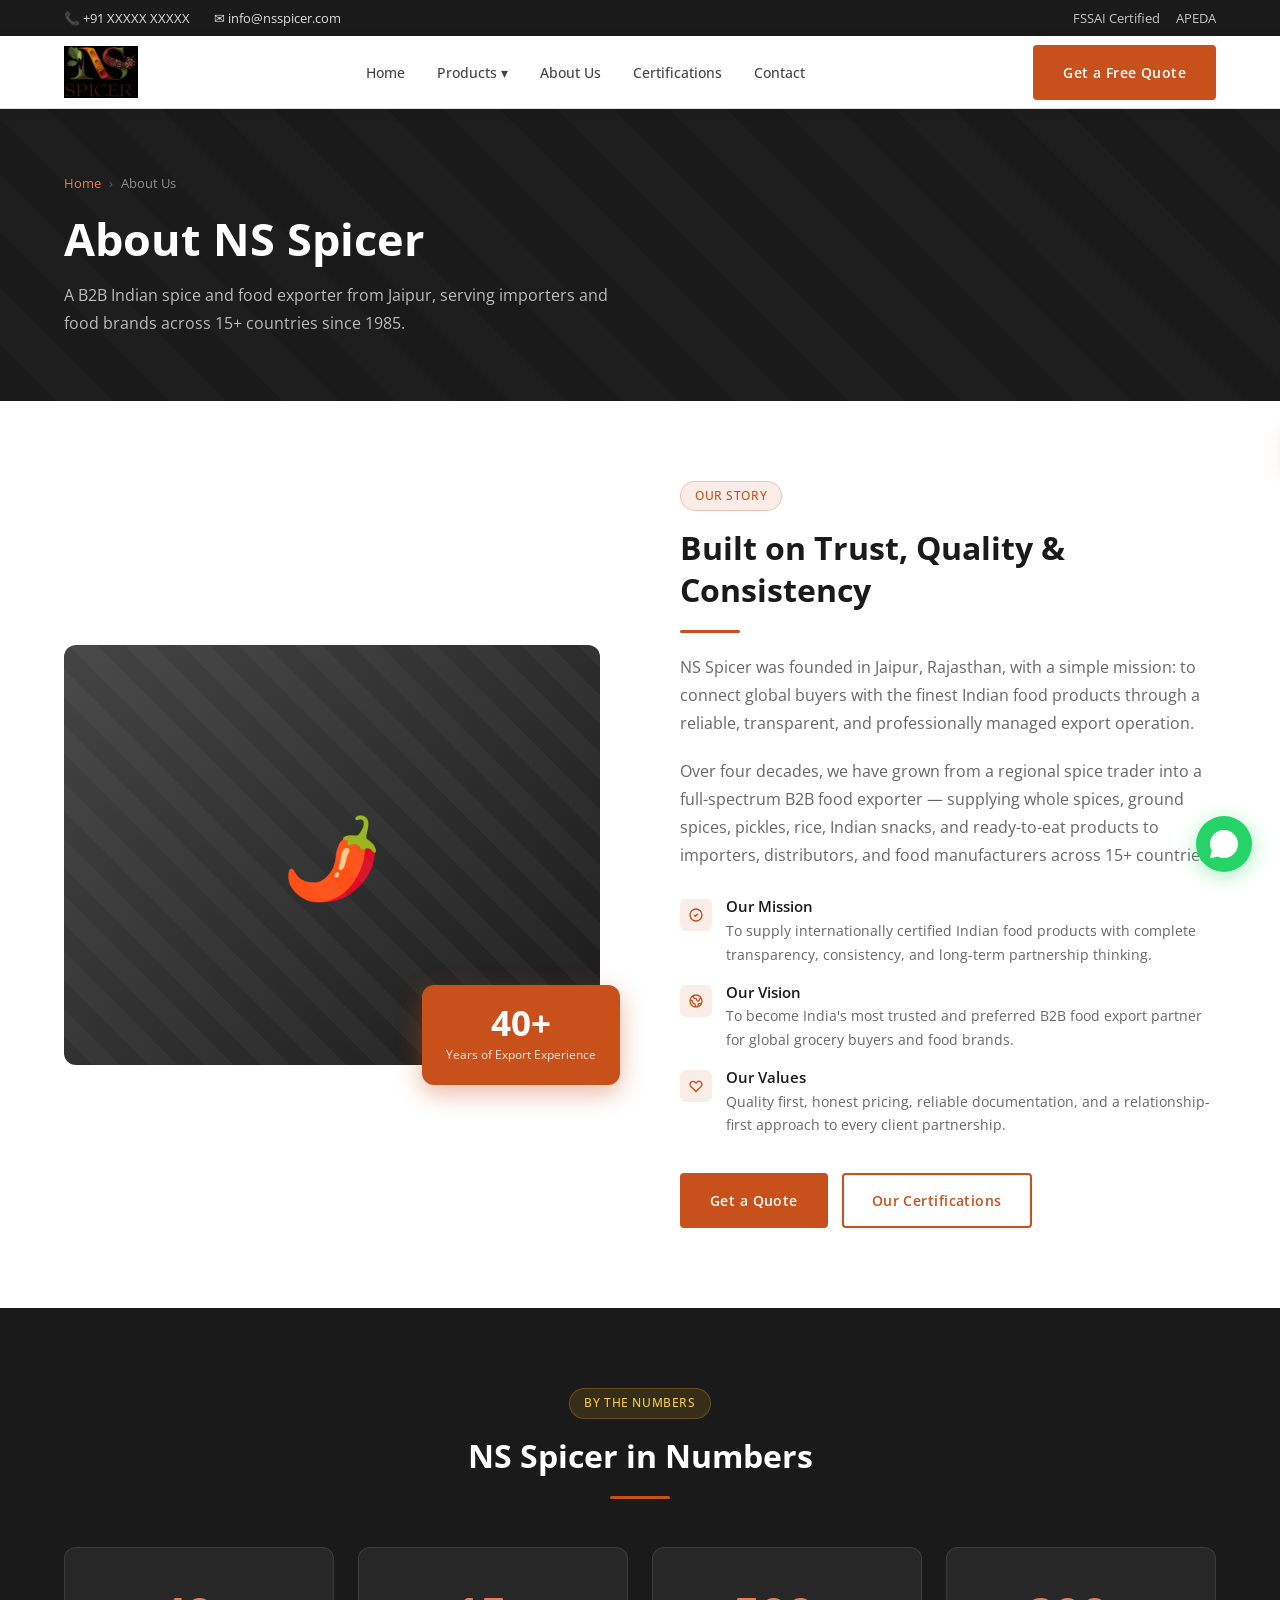
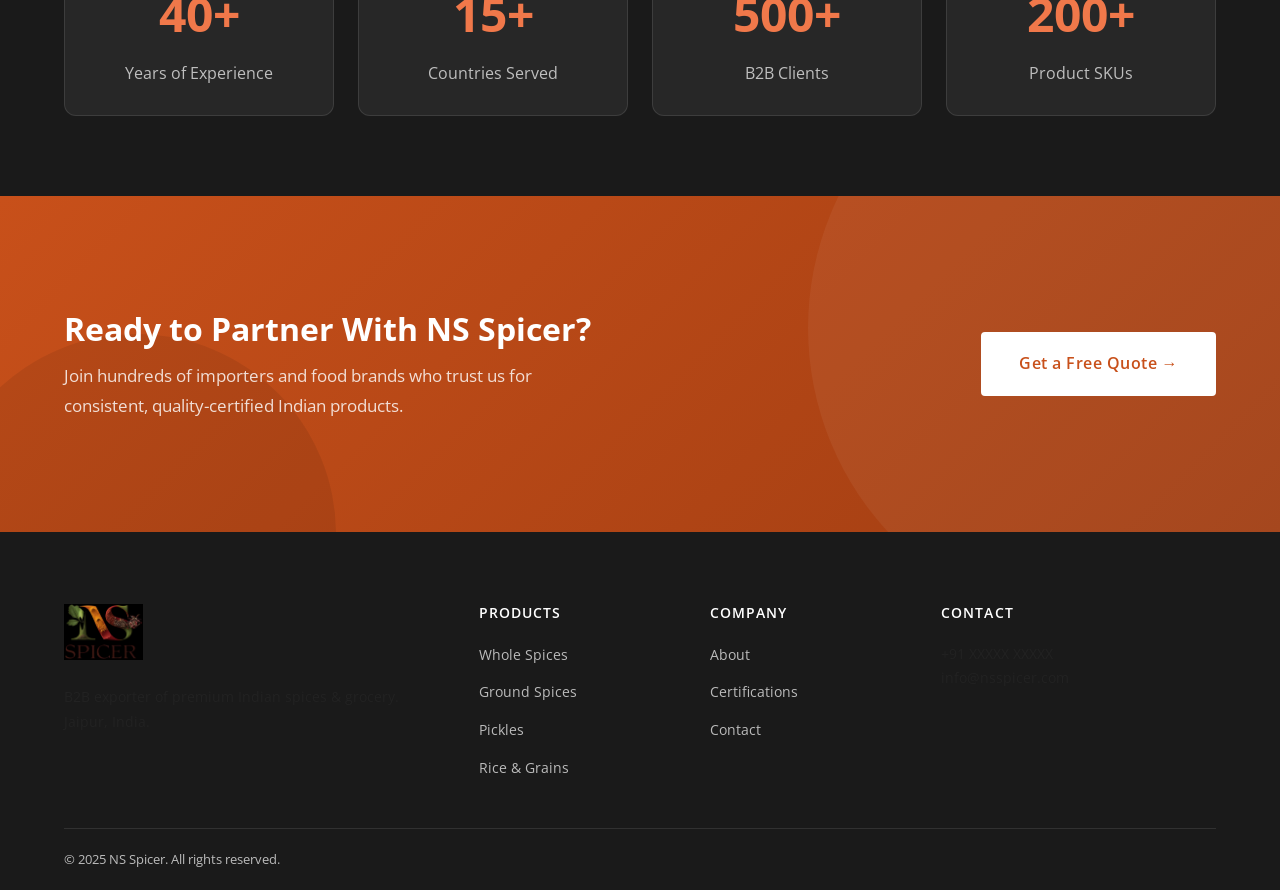
<file: pages/about.html>
<!DOCTYPE html>
<html lang="en">
<head>
  <meta charset="UTF-8" /><meta name="viewport" content="width=device-width, initial-scale=1.0" />
  <title>About NS Spicer | Indian Spice Exporter Since 1985 | Jaipur, India</title>
  <meta name="description" content="Learn about NS Spicer — a B2B Indian spice and grocery exporter based in Jaipur since 1985. FSSAI certified, APEDA registered, serving 15+ countries worldwide." />
  <link rel="stylesheet" href="../css/style.css" />
</head>
<body>
<div class="topbar"><div class="container"><div class="topbar-inner"><div class="topbar-left"><span>📞 +91 XXXXX XXXXX</span><span>✉ info@nsspicer.com</span></div><div class="topbar-right"><a href="#">FSSAI Certified</a><a href="#">APEDA</a></div></div></div></div>
<nav class="navbar"><div class="container"><div class="navbar-inner"><a href="../index.html" class="nav-logo"><img src="../images/logo.png" alt="NS Spicer - Premium Indian Spice Exporter" class="nav-logo-img" /></a><ul class="nav-links"><li><a href="../index.html">Home</a></li><li class="nav-dropdown"><a href="products.html">Products ▾</a><div class="nav-dropdown-menu"><a href="product-whole-spices.html">🌿 Whole Spices</a><a href="product-ground-spices.html">🫙 Ground Spices</a><a href="product-pickles.html">🫒 Pickles & Pastes</a><a href="product-rice.html">🌾 Rice & Grains</a><a href="product-snacks.html">🥨 Indian Snacks</a><a href="product-rte.html">🍱 Ready to Eat</a></div></li><li><a href="about.html" class="active">About Us</a></li><li><a href="certifications.html">Certifications</a></li><li><a href="contact.html">Contact</a></li></ul><div class="nav-cta-group"><a href="contact.html" class="btn btn-primary nav-quote-btn">Get a Free Quote</a><div class="hamburger" id="hamburger"><span></span><span></span><span></span></div></div></div></div></nav>
<div class="mobile-nav" id="mobileNav"><button class="mobile-nav-close" id="mobileClose">✕</button><a href="../index.html">Home</a><a href="products.html">Products</a><a href="about.html">About</a><a href="contact.html">Contact</a></div>

<div class="page-header"><div class="container"><div class="page-header-inner"><div class="breadcrumb"><a href="../index.html">Home</a><span>›</span>About Us</div><h1>About NS Spicer</h1><p>A B2B Indian spice and food exporter from Jaipur, serving importers and food brands across 15+ countries since 1985.</p></div></div></div>

<section class="section"><div class="container"><div class="about-grid">
  <div class="about-image-wrapper">
    <div class="about-img-placeholder" style="font-size:5rem;">🌶️</div>
    <div class="about-badge"><div class="about-badge-number">40+</div><div class="about-badge-text">Years of Export Experience</div></div>
  </div>
  <div class="about-content">
    <span class="label-tag">Our Story</span>
    <h2>Built on Trust, Quality & Consistency</h2>
    <div class="divider divider-left"></div>
    <p style="margin-bottom:20px;color:var(--text-muted);">NS Spicer was founded in Jaipur, Rajasthan, with a simple mission: to connect global buyers with the finest Indian food products through a reliable, transparent, and professionally managed export operation.</p>
    <p style="margin-bottom:28px;color:var(--text-muted);">Over four decades, we have grown from a regional spice trader into a full-spectrum B2B food exporter — supplying whole spices, ground spices, pickles, rice, Indian snacks, and ready-to-eat products to importers, distributors, and food manufacturers across 15+ countries.</p>
    <div class="about-points">
      <div class="about-point fade-up"><div class="about-point-icon"><svg viewBox="0 0 24 24" fill="none" stroke="currentColor" stroke-width="2"><path d="M9 12l2 2 4-4m6 2a9 9 0 11-18 0 9 9 0 0118 0z"/></svg></div><div><h4>Our Mission</h4><p>To supply internationally certified Indian food products with complete transparency, consistency, and long-term partnership thinking.</p></div></div>
      <div class="about-point fade-up"><div class="about-point-icon"><svg viewBox="0 0 24 24" fill="none" stroke="currentColor" stroke-width="2"><path d="M3.055 11H5a2 2 0 012 2v1a2 2 0 002 2 2 2 0 012 2v2.945M8 3.935V5.5A2.5 2.5 0 0010.5 8h.5a2 2 0 012 2 2 2 0 104 0 2 2 0 012-2h1.064M15 20.488V18a2 2 0 012-2h3.064M21 12a9 9 0 11-18 0 9 9 0 0118 0z"/></svg></div><div><h4>Our Vision</h4><p>To become India's most trusted and preferred B2B food export partner for global grocery buyers and food brands.</p></div></div>
      <div class="about-point fade-up"><div class="about-point-icon"><svg viewBox="0 0 24 24" fill="none" stroke="currentColor" stroke-width="2"><path d="M4.318 6.318a4.5 4.5 0 000 6.364L12 20.364l7.682-7.682a4.5 4.5 0 00-6.364-6.364L12 7.636l-1.318-1.318a4.5 4.5 0 00-6.364 0z"/></svg></div><div><h4>Our Values</h4><p>Quality first, honest pricing, reliable documentation, and a relationship-first approach to every client partnership.</p></div></div>
    </div>
    <div style="display:flex;gap:14px;flex-wrap:wrap;margin-top:28px;">
      <a href="contact.html" class="btn btn-primary">Get a Quote</a>
      <a href="certifications.html" class="btn btn-outline">Our Certifications</a>
    </div>
  </div>
</div></div></section>

<!-- STATS -->
<section class="section" style="background:var(--earth);color:#fff;">
  <div class="container"><div class="text-center" style="margin-bottom:48px;"><span class="label-tag" style="color:var(--gold-light);background:rgba(212,160,23,0.15);border-color:rgba(212,160,23,0.3);">By the Numbers</span><h2 style="color:#fff;">NS Spicer in Numbers</h2><div class="divider"></div></div>
  <div style="display:grid;grid-template-columns:repeat(4,1fr);gap:24px;">
    <div style="text-align:center;padding:28px;background:rgba(255,255,255,0.06);border:1px solid rgba(255,255,255,0.1);border-radius:12px;"><div style="font-family:var(--font-display);font-size:3rem;font-weight:700;color:var(--saffron-light);">40+</div><div style="color:rgba(255,255,255,0.7);margin-top:8px;">Years of Experience</div></div>
    <div style="text-align:center;padding:28px;background:rgba(255,255,255,0.06);border:1px solid rgba(255,255,255,0.1);border-radius:12px;"><div style="font-family:var(--font-display);font-size:3rem;font-weight:700;color:var(--saffron-light);">15+</div><div style="color:rgba(255,255,255,0.7);margin-top:8px;">Countries Served</div></div>
    <div style="text-align:center;padding:28px;background:rgba(255,255,255,0.06);border:1px solid rgba(255,255,255,0.1);border-radius:12px;"><div style="font-family:var(--font-display);font-size:3rem;font-weight:700;color:var(--saffron-light);">500+</div><div style="color:rgba(255,255,255,0.7);margin-top:8px;">B2B Clients</div></div>
    <div style="text-align:center;padding:28px;background:rgba(255,255,255,0.06);border:1px solid rgba(255,255,255,0.1);border-radius:12px;"><div style="font-family:var(--font-display);font-size:3rem;font-weight:700;color:var(--saffron-light);">200+</div><div style="color:rgba(255,255,255,0.7);margin-top:8px;">Product SKUs</div></div>
  </div></div>
</section>

<section class="cta-banner section-sm"><div class="container"><div class="cta-inner"><div class="cta-content"><h2>Ready to Partner With NS Spicer?</h2><p>Join hundreds of importers and food brands who trust us for consistent, quality-certified Indian products.</p></div><div class="cta-buttons"><a href="contact.html" class="btn btn-white btn-lg">Get a Free Quote →</a></div></div></div></section>

<footer class="footer"><div class="footer-main"><div class="container"><div class="footer-grid"><div class="footer-brand"><div class="footer-logo"><img src="../images/logo.png" alt="NS Spicer" class="footer-logo-img" /></div><p>B2B exporter of premium Indian spices & grocery. Jaipur, India.</p></div><div class="footer-col"><h4>Products</h4><ul class="footer-links"><li><a href="product-whole-spices.html">Whole Spices</a></li><li><a href="product-ground-spices.html">Ground Spices</a></li><li><a href="product-pickles.html">Pickles</a></li><li><a href="product-rice.html">Rice & Grains</a></li></ul></div><div class="footer-col"><h4>Company</h4><ul class="footer-links"><li><a href="about.html">About</a></li><li><a href="certifications.html">Certifications</a></li><li><a href="contact.html">Contact</a></li></ul></div><div class="footer-col"><h4>Contact</h4><p style="font-size:.88rem;">+91 XXXXX XXXXX<br>info@nsspicer.com</p></div></div></div></div><div class="container"><div class="footer-bottom"><span>© 2025 NS Spicer. All rights reserved.</span></div></div></footer>
<a href="https://wa.me/91XXXXXXXXXX" class="whatsapp-float" target="_blank"><svg viewBox="0 0 24 24" fill="currentColor"><path d="M17.472 14.382c-.297-.149-1.758-.867-2.03-.967-.273-.099-.471-.148-.67.15-.197.297-.767.966-.94 1.164-.173.199-.347.223-.644.075-.297-.15-1.255-.463-2.39-1.475-.883-.788-1.48-1.761-1.653-2.059-.173-.297-.018-.458.13-.606.134-.133.298-.347.446-.52.149-.174.198-.298.298-.497.099-.198.05-.371-.025-.52-.075-.149-.669-1.612-.916-2.207-.242-.579-.487-.5-.669-.51-.173-.008-.371-.01-.57-.01-.198 0-.52.074-.792.372-.272.297-1.04 1.016-1.04 2.479 0 1.462 1.065 2.875 1.213 3.074.149.198 2.096 3.2 5.077 4.487.709.306 1.262.489 1.694.625.712.227 1.36.195 1.871.118.571-.085 1.758-.719 2.006-1.413.248-.694.248-1.289.173-1.413-.074-.124-.272-.198-.57-.347zM12 0C5.373 0 0 5.373 0 12c0 2.117.554 4.102 1.523 5.824L.057 23.57a.5.5 0 00.597.65l5.938-1.562A11.945 11.945 0 0012 24c6.627 0 12-5.373 12-12S18.627 0 12 0z"/></svg></a>
<script src="../js/main.js"></script>

<!-- Floating Quote Button (scroll-triggered, right side) -->
<a href="contact.html" class="float-quote-btn" id="floatQuoteBtn" title="Get a Free Quote">
  <svg viewBox="0 0 24 24" fill="none" stroke="currentColor" stroke-width="2" stroke-linecap="round" stroke-linejoin="round"><path d="M14 2H6a2 2 0 00-2 2v16a2 2 0 002 2h12a2 2 0 002-2V8z"/><polyline points="14 2 14 8 20 8"/><line x1="16" y1="13" x2="8" y2="13"/><line x1="16" y1="17" x2="8" y2="17"/><polyline points="10 9 9 9 8 9"/></svg>
  <span>Get a Free Quote</span>
</a>

<script>
(function(){
  var btn = document.getElementById('floatQuoteBtn');
  if(btn){
    window.addEventListener('scroll', function(){
      btn.classList.toggle('visible', window.scrollY > 300);
    }, {passive:true});
  }
})();
</script>
</body></html>
</file>
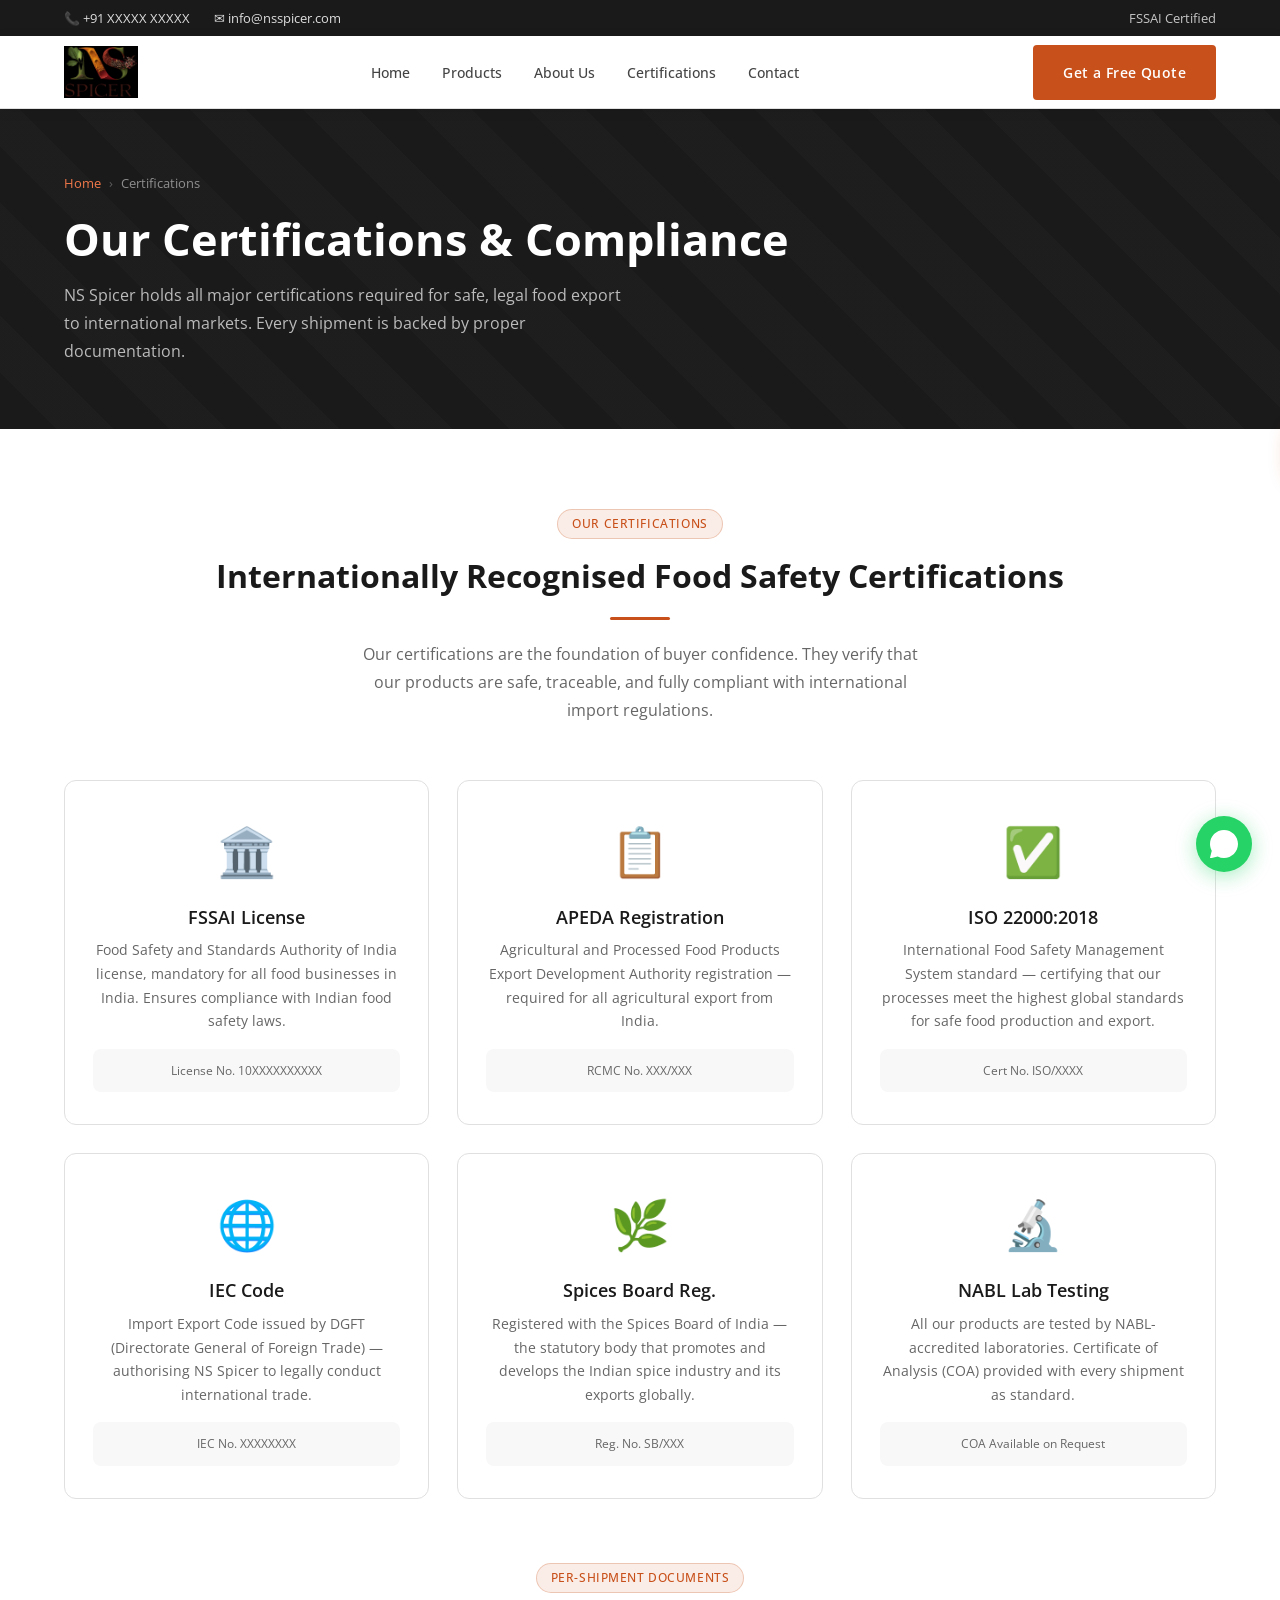
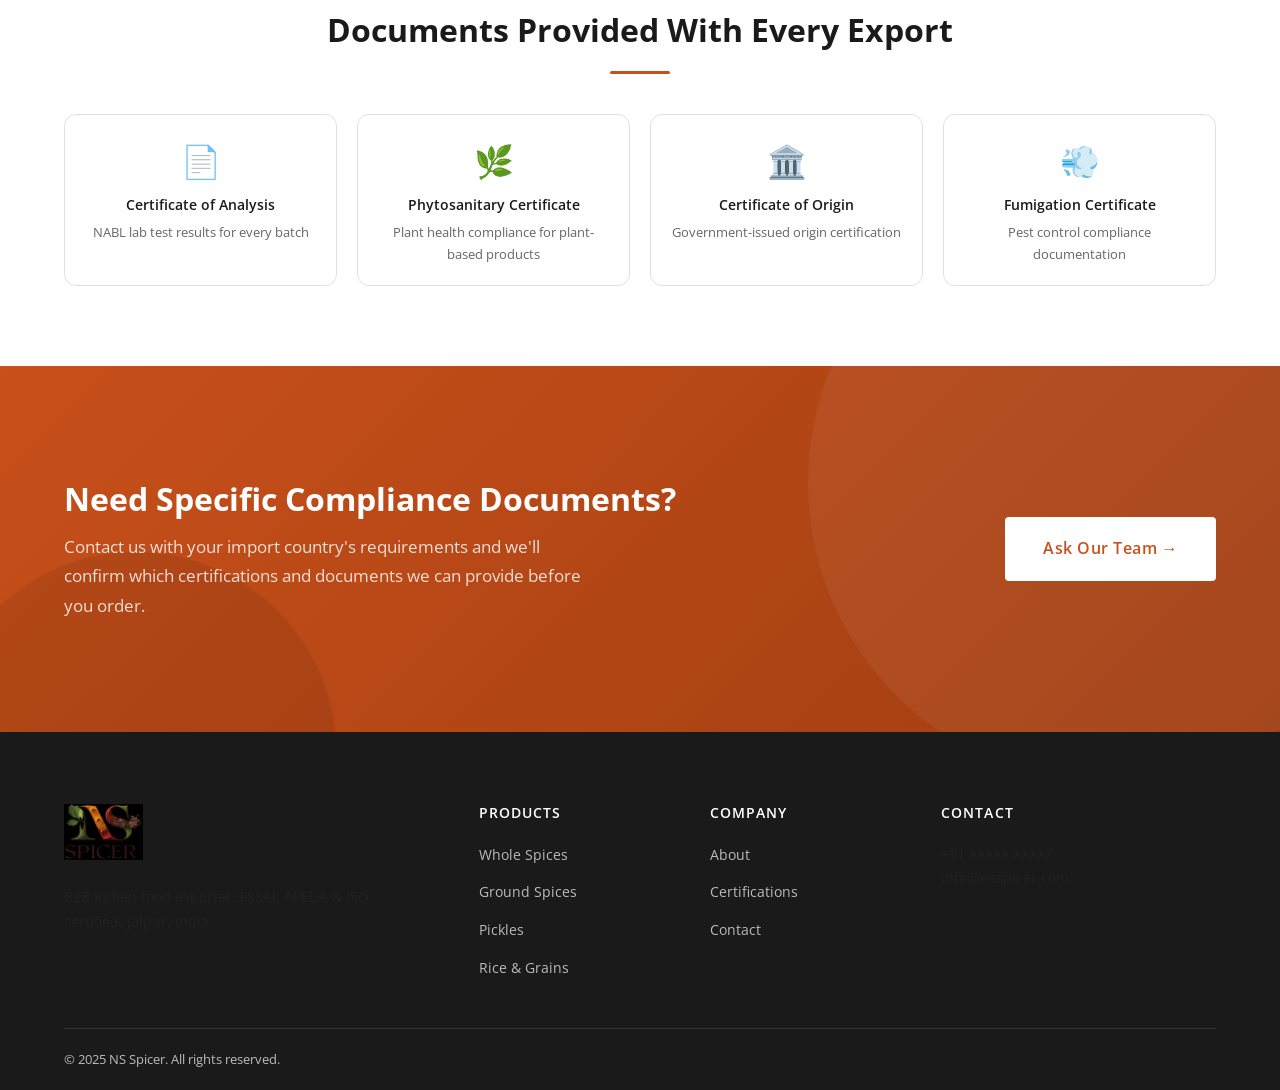
<file: pages/certifications.html>
<!DOCTYPE html>
<html lang="en">
<head>
  <meta charset="UTF-8" /><meta name="viewport" content="width=device-width, initial-scale=1.0" />
  <title>Certifications | NS Spicer | FSSAI, APEDA, ISO 22000 Certified Spice Exporter</title>
  <meta name="description" content="NS Spicer holds FSSAI, APEDA, ISO 22000, IEC, and Spices Board certifications. View all our food safety and export compliance certificates." />
  <link rel="stylesheet" href="../css/style.css" />
</head>
<body>
<div class="topbar"><div class="container"><div class="topbar-inner"><div class="topbar-left"><span>📞 +91 XXXXX XXXXX</span><span>✉ info@nsspicer.com</span></div><div class="topbar-right"><a href="#">FSSAI Certified</a></div></div></div></div>
<nav class="navbar"><div class="container"><div class="navbar-inner"><a href="../index.html" class="nav-logo"><img src="../images/logo.png" alt="NS Spicer - Premium Indian Spice Exporter" class="nav-logo-img" /></a><ul class="nav-links"><li><a href="../index.html">Home</a></li><li><a href="products.html">Products</a></li><li><a href="about.html">About Us</a></li><li><a href="certifications.html" class="active">Certifications</a></li><li><a href="contact.html">Contact</a></li></ul><div class="nav-cta-group"><a href="contact.html" class="btn btn-primary nav-quote-btn">Get a Free Quote</a><div class="hamburger" id="hamburger"><span></span><span></span><span></span></div></div></div></div></nav>
<div class="mobile-nav" id="mobileNav"><button class="mobile-nav-close" id="mobileClose">✕</button><a href="../index.html">Home</a><a href="products.html">Products</a><a href="certifications.html">Certifications</a><a href="contact.html">Contact</a></div>

<div class="page-header"><div class="container"><div class="page-header-inner"><div class="breadcrumb"><a href="../index.html">Home</a><span>›</span>Certifications</div><h1>Our Certifications & Compliance</h1><p>NS Spicer holds all major certifications required for safe, legal food export to international markets. Every shipment is backed by proper documentation.</p></div></div></div>

<section class="section"><div class="container">
  <div class="text-center" style="margin-bottom:56px;">
    <span class="label-tag">Our Certifications</span>
    <h2>Internationally Recognised Food Safety Certifications</h2>
    <div class="divider"></div>
    <p style="max-width:580px;margin:0 auto;color:var(--text-muted);">Our certifications are the foundation of buyer confidence. They verify that our products are safe, traceable, and fully compliant with international import regulations.</p>
  </div>

  <div style="display:grid;grid-template-columns:repeat(3,1fr);gap:28px;">
    <div class="why-card fade-up" style="text-align:center;">
      <div style="font-size:3rem;margin-bottom:16px;">🏛️</div>
      <h3>FSSAI License</h3>
      <p>Food Safety and Standards Authority of India license, mandatory for all food businesses in India. Ensures compliance with Indian food safety laws.</p>
      <div style="margin-top:16px;padding:12px;background:var(--cream);border-radius:8px;font-family:var(--font-mono);font-size:0.75rem;color:var(--text-muted);">License No. 10XXXXXXXXXX</div>
    </div>
    <div class="why-card fade-up" style="text-align:center;">
      <div style="font-size:3rem;margin-bottom:16px;">📋</div>
      <h3>APEDA Registration</h3>
      <p>Agricultural and Processed Food Products Export Development Authority registration — required for all agricultural export from India.</p>
      <div style="margin-top:16px;padding:12px;background:var(--cream);border-radius:8px;font-family:var(--font-mono);font-size:0.75rem;color:var(--text-muted);">RCMC No. XXX/XXX</div>
    </div>
    <div class="why-card fade-up" style="text-align:center;">
      <div style="font-size:3rem;margin-bottom:16px;">✅</div>
      <h3>ISO 22000:2018</h3>
      <p>International Food Safety Management System standard — certifying that our processes meet the highest global standards for safe food production and export.</p>
      <div style="margin-top:16px;padding:12px;background:var(--cream);border-radius:8px;font-family:var(--font-mono);font-size:0.75rem;color:var(--text-muted);">Cert No. ISO/XXXX</div>
    </div>
    <div class="why-card fade-up" style="text-align:center;">
      <div style="font-size:3rem;margin-bottom:16px;">🌐</div>
      <h3>IEC Code</h3>
      <p>Import Export Code issued by DGFT (Directorate General of Foreign Trade) — authorising NS Spicer to legally conduct international trade.</p>
      <div style="margin-top:16px;padding:12px;background:var(--cream);border-radius:8px;font-family:var(--font-mono);font-size:0.75rem;color:var(--text-muted);">IEC No. XXXXXXXX</div>
    </div>
    <div class="why-card fade-up" style="text-align:center;">
      <div style="font-size:3rem;margin-bottom:16px;">🌿</div>
      <h3>Spices Board Reg.</h3>
      <p>Registered with the Spices Board of India — the statutory body that promotes and develops the Indian spice industry and its exports globally.</p>
      <div style="margin-top:16px;padding:12px;background:var(--cream);border-radius:8px;font-family:var(--font-mono);font-size:0.75rem;color:var(--text-muted);">Reg. No. SB/XXX</div>
    </div>
    <div class="why-card fade-up" style="text-align:center;">
      <div style="font-size:3rem;margin-bottom:16px;">🔬</div>
      <h3>NABL Lab Testing</h3>
      <p>All our products are tested by NABL-accredited laboratories. Certificate of Analysis (COA) provided with every shipment as standard.</p>
      <div style="margin-top:16px;padding:12px;background:var(--cream);border-radius:8px;font-family:var(--font-mono);font-size:0.75rem;color:var(--text-muted);">COA Available on Request</div>
    </div>
  </div>

  <!-- Per-shipment docs -->
  <div style="margin-top:64px;">
    <div class="text-center" style="margin-bottom:40px;">
      <span class="label-tag">Per-Shipment Documents</span>
      <h2>Documents Provided With Every Export</h2>
      <div class="divider"></div>
    </div>
    <div style="display:grid;grid-template-columns:repeat(4,1fr);gap:20px;">
      <div style="background:var(--white);border:1px solid var(--border);border-radius:12px;padding:20px;text-align:center;"><div style="font-size:2rem;margin-bottom:10px;">📄</div><h4 style="font-size:.9rem;margin-bottom:6px;">Certificate of Analysis</h4><p style="font-size:.8rem;color:var(--text-muted);">NABL lab test results for every batch</p></div>
      <div style="background:var(--white);border:1px solid var(--border);border-radius:12px;padding:20px;text-align:center;"><div style="font-size:2rem;margin-bottom:10px;">🌿</div><h4 style="font-size:.9rem;margin-bottom:6px;">Phytosanitary Certificate</h4><p style="font-size:.8rem;color:var(--text-muted);">Plant health compliance for plant-based products</p></div>
      <div style="background:var(--white);border:1px solid var(--border);border-radius:12px;padding:20px;text-align:center;"><div style="font-size:2rem;margin-bottom:10px;">🏛️</div><h4 style="font-size:.9rem;margin-bottom:6px;">Certificate of Origin</h4><p style="font-size:.8rem;color:var(--text-muted);">Government-issued origin certification</p></div>
      <div style="background:var(--white);border:1px solid var(--border);border-radius:12px;padding:20px;text-align:center;"><div style="font-size:2rem;margin-bottom:10px;">💨</div><h4 style="font-size:.9rem;margin-bottom:6px;">Fumigation Certificate</h4><p style="font-size:.8rem;color:var(--text-muted);">Pest control compliance documentation</p></div>
    </div>
  </div>
</div></section>

<section class="cta-banner section-sm"><div class="container"><div class="cta-inner"><div class="cta-content"><h2>Need Specific Compliance Documents?</h2><p>Contact us with your import country's requirements and we'll confirm which certifications and documents we can provide before you order.</p></div><div class="cta-buttons"><a href="contact.html" class="btn btn-white btn-lg">Ask Our Team →</a></div></div></div></section>

<footer class="footer"><div class="footer-main"><div class="container"><div class="footer-grid"><div class="footer-brand"><div class="footer-logo"><img src="../images/logo.png" alt="NS Spicer" class="footer-logo-img" /></div><p>B2B Indian food exporter. FSSAI, APEDA & ISO certified. Jaipur, India.</p></div><div class="footer-col"><h4>Products</h4><ul class="footer-links"><li><a href="product-whole-spices.html">Whole Spices</a></li><li><a href="product-ground-spices.html">Ground Spices</a></li><li><a href="product-pickles.html">Pickles</a></li><li><a href="product-rice.html">Rice & Grains</a></li></ul></div><div class="footer-col"><h4>Company</h4><ul class="footer-links"><li><a href="about.html">About</a></li><li><a href="certifications.html">Certifications</a></li><li><a href="contact.html">Contact</a></li></ul></div><div class="footer-col"><h4>Contact</h4><p style="font-size:.88rem;">+91 XXXXX XXXXX<br>info@nsspicer.com</p></div></div></div></div><div class="container"><div class="footer-bottom"><span>© 2025 NS Spicer. All rights reserved.</span></div></div></footer>
<a href="https://wa.me/91XXXXXXXXXX" class="whatsapp-float" target="_blank"><svg viewBox="0 0 24 24" fill="currentColor"><path d="M17.472 14.382c-.297-.149-1.758-.867-2.03-.967-.273-.099-.471-.148-.67.15-.197.297-.767.966-.94 1.164-.173.199-.347.223-.644.075-.297-.15-1.255-.463-2.39-1.475-.883-.788-1.48-1.761-1.653-2.059-.173-.297-.018-.458.13-.606.134-.133.298-.347.446-.52.149-.174.198-.298.298-.497.099-.198.05-.371-.025-.52-.075-.149-.669-1.612-.916-2.207-.242-.579-.487-.5-.669-.51-.173-.008-.371-.01-.57-.01-.198 0-.52.074-.792.372-.272.297-1.04 1.016-1.04 2.479 0 1.462 1.065 2.875 1.213 3.074.149.198 2.096 3.2 5.077 4.487.709.306 1.262.489 1.694.625.712.227 1.36.195 1.871.118.571-.085 1.758-.719 2.006-1.413.248-.694.248-1.289.173-1.413-.074-.124-.272-.198-.57-.347zM12 0C5.373 0 0 5.373 0 12c0 2.117.554 4.102 1.523 5.824L.057 23.57a.5.5 0 00.597.65l5.938-1.562A11.945 11.945 0 0012 24c6.627 0 12-5.373 12-12S18.627 0 12 0z"/></svg></a>
<script src="../js/main.js"></script>

<!-- Floating Quote Button (scroll-triggered, right side) -->
<a href="contact.html" class="float-quote-btn" id="floatQuoteBtn" title="Get a Free Quote">
  <svg viewBox="0 0 24 24" fill="none" stroke="currentColor" stroke-width="2" stroke-linecap="round" stroke-linejoin="round"><path d="M14 2H6a2 2 0 00-2 2v16a2 2 0 002 2h12a2 2 0 002-2V8z"/><polyline points="14 2 14 8 20 8"/><line x1="16" y1="13" x2="8" y2="13"/><line x1="16" y1="17" x2="8" y2="17"/><polyline points="10 9 9 9 8 9"/></svg>
  <span>Get a Free Quote</span>
</a>

<script>
(function(){
  var btn = document.getElementById('floatQuoteBtn');
  if(btn){
    window.addEventListener('scroll', function(){
      btn.classList.toggle('visible', window.scrollY > 300);
    }, {passive:true});
  }
})();
</script>
</body></html>
</file>
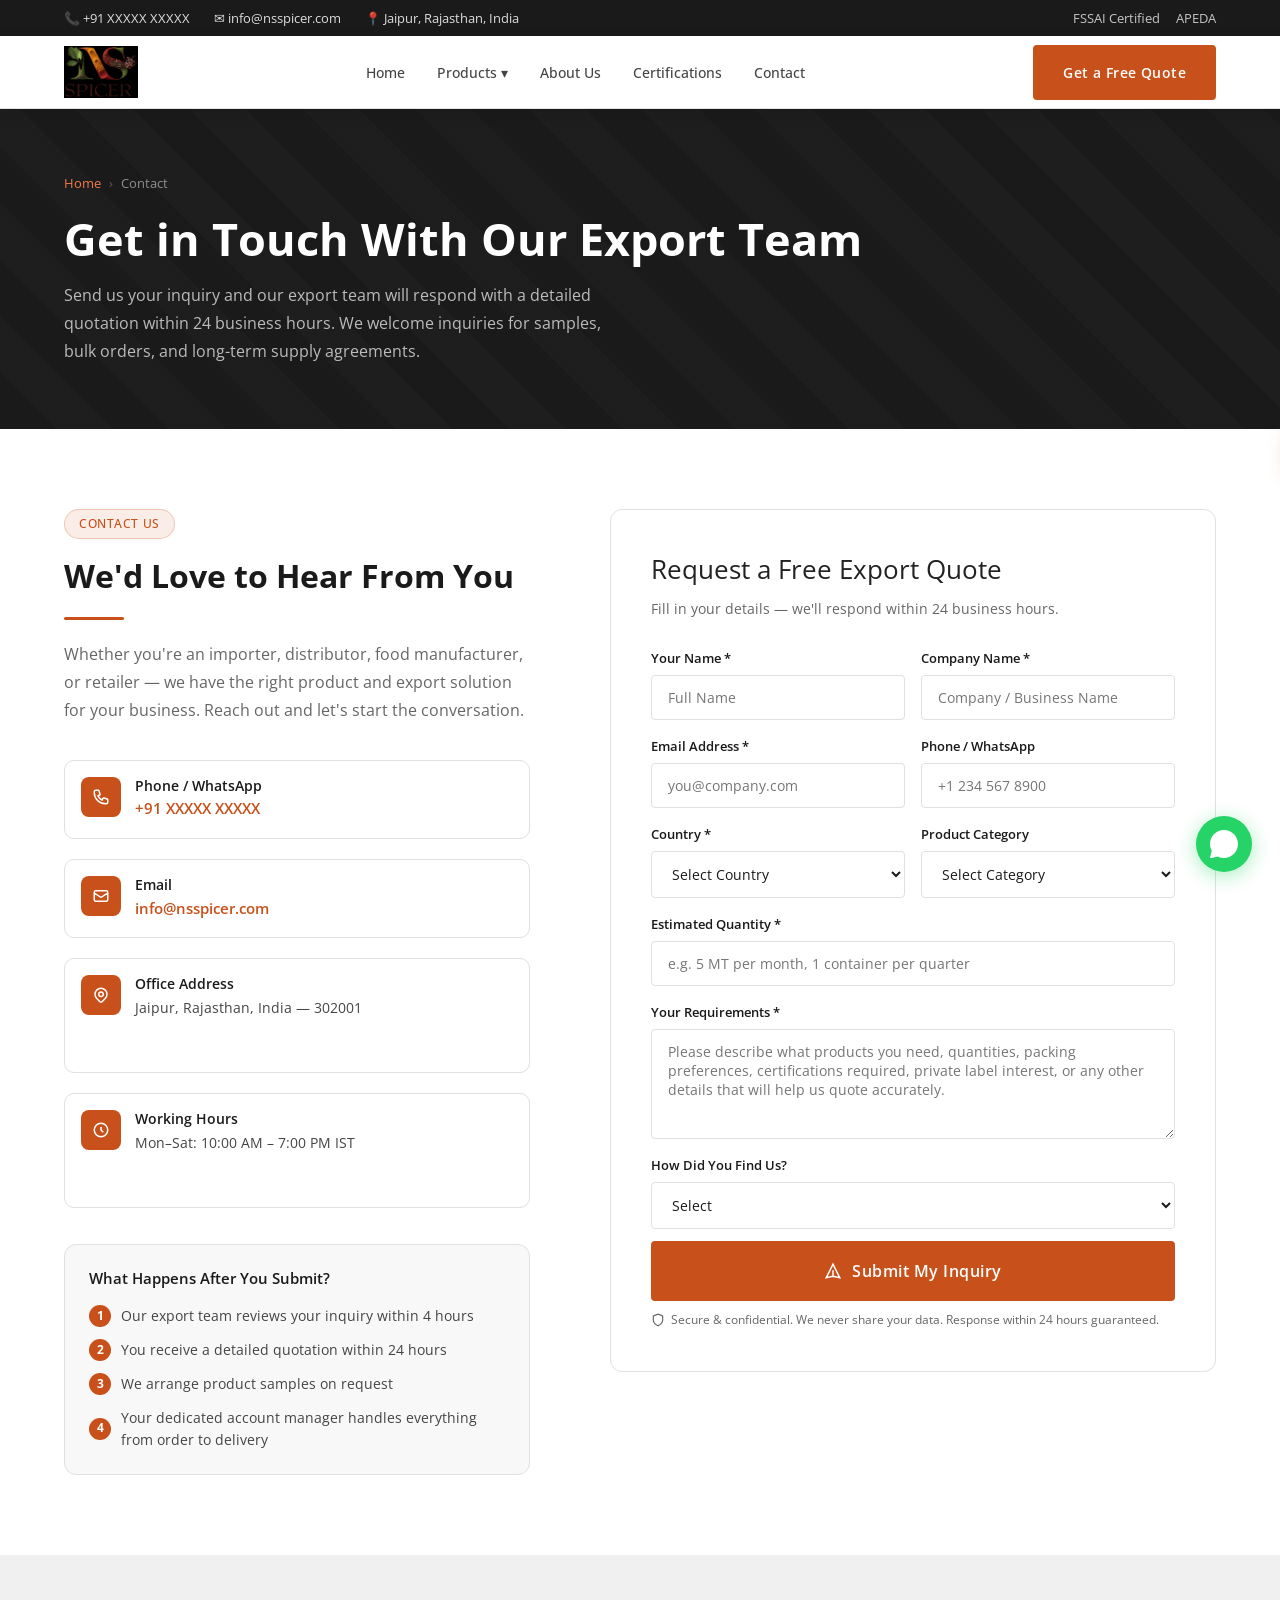
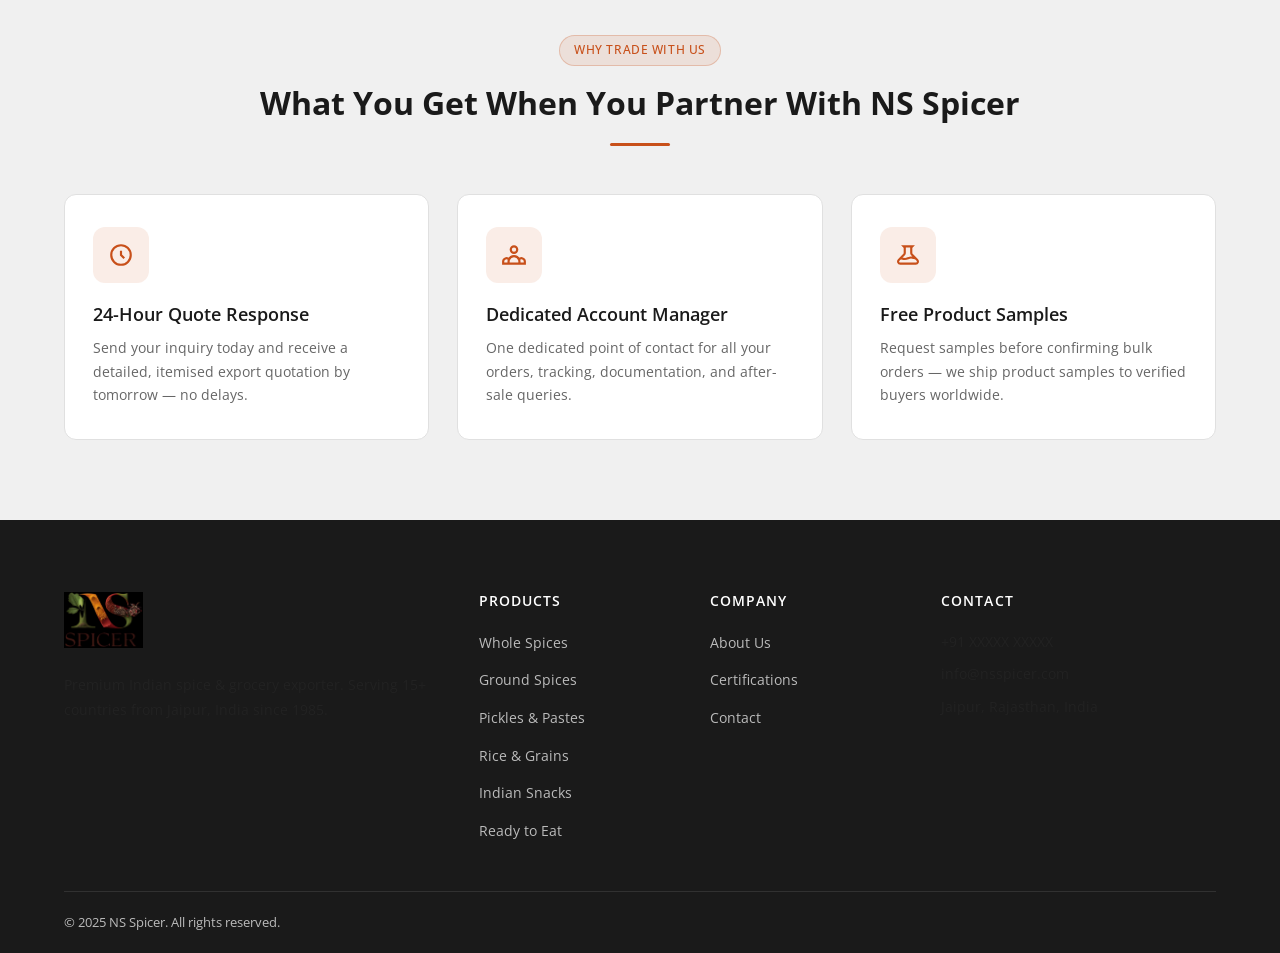
<file: pages/contact.html>
<!DOCTYPE html>
<html lang="en">
<head>
  <meta charset="UTF-8" /><meta name="viewport" content="width=device-width, initial-scale=1.0" />
  <title>Contact NS Spicer | B2B Spice Export Inquiry | Get a Free Quote</title>
  <meta name="description" content="Contact NS Spicer for B2B spice export inquiries, bulk quotes, and samples. India's trusted spice and grocery exporter. Reply within 24 hours." />
  <link rel="stylesheet" href="../css/style.css" />
</head>
<body>
<div class="topbar"><div class="container"><div class="topbar-inner"><div class="topbar-left"><span>📞 +91 XXXXX XXXXX</span><span>✉ info@nsspicer.com</span><span>📍 Jaipur, Rajasthan, India</span></div><div class="topbar-right"><a href="#">FSSAI Certified</a><a href="#">APEDA</a></div></div></div></div>
<nav class="navbar"><div class="container"><div class="navbar-inner"><a href="../index.html" class="nav-logo"><img src="../images/logo.png" alt="NS Spicer - Premium Indian Spice Exporter" class="nav-logo-img" /></a><ul class="nav-links"><li><a href="../index.html">Home</a></li><li class="nav-dropdown"><a href="products.html">Products ▾</a><div class="nav-dropdown-menu"><a href="product-whole-spices.html">🌿 Whole Spices</a><a href="product-ground-spices.html">🫙 Ground Spices</a><a href="product-pickles.html">🫒 Pickles & Pastes</a><a href="product-rice.html">🌾 Rice & Grains</a><a href="product-snacks.html">🥨 Indian Snacks</a><a href="product-rte.html">🍱 Ready to Eat</a></div></li><li><a href="about.html">About Us</a></li><li><a href="certifications.html">Certifications</a></li><li><a href="contact.html" class="active">Contact</a></li></ul><div class="nav-cta-group"><a href="contact.html" class="btn btn-primary nav-quote-btn">Get a Free Quote</a><div class="hamburger" id="hamburger"><span></span><span></span><span></span></div></div></div></div></nav>
<div class="mobile-nav" id="mobileNav"><button class="mobile-nav-close" id="mobileClose">✕</button><a href="../index.html">Home</a><a href="products.html">Products</a><a href="about.html">About Us</a><a href="contact.html">Contact</a></div>

<div class="page-header">
  <div class="container"><div class="page-header-inner">
    <div class="breadcrumb"><a href="../index.html">Home</a><span>›</span>Contact</div>
    <h1>Get in Touch With Our Export Team</h1>
    <p>Send us your inquiry and our export team will respond with a detailed quotation within 24 business hours. We welcome inquiries for samples, bulk orders, and long-term supply agreements.</p>
  </div></div>
</div>

<!-- CONTACT SECTION -->
<section class="section contact-section">
  <div class="container">
    <div class="contact-grid">
      <div class="contact-info">
        <span class="label-tag">Contact Us</span>
        <h2>We'd Love to Hear From You</h2>
        <div class="divider divider-left"></div>
        <p style="margin-bottom:36px;color:var(--text-muted);">Whether you're an importer, distributor, food manufacturer, or retailer — we have the right product and export solution for your business. Reach out and let's start the conversation.</p>

        <div class="contact-details">
          <div class="contact-detail-item">
            <div class="contact-detail-icon"><svg viewBox="0 0 24 24" fill="none" stroke="currentColor" stroke-width="2"><path d="M3 5a2 2 0 012-2h3.28a1 1 0 01.948.684l1.498 4.493a1 1 0 01-.502 1.21l-2.257 1.13a11.042 11.042 0 005.516 5.516l1.13-2.257a1 1 0 011.21-.502l4.493 1.498a1 1 0 01.684.949V19a2 2 0 01-2 2h-1C9.716 21 3 14.284 3 6V5z"/></svg></div>
            <div class="contact-detail-text"><h4>Phone / WhatsApp</h4><a href="tel:+91XXXXXXXXXX" style="font-size:.95rem;font-weight:600;color:var(--saffron);">+91 XXXXX XXXXX</a></div>
          </div>
          <div class="contact-detail-item">
            <div class="contact-detail-icon"><svg viewBox="0 0 24 24" fill="none" stroke="currentColor" stroke-width="2"><path d="M3 8l7.89 5.26a2 2 0 002.22 0L21 8M5 19h14a2 2 0 002-2V7a2 2 0 00-2-2H5a2 2 0 00-2 2v10a2 2 0 002 2z"/></svg></div>
            <div class="contact-detail-text"><h4>Email</h4><a href="mailto:info@nsspicer.com" style="font-size:.95rem;font-weight:600;color:var(--saffron);">info@nsspicer.com</a></div>
          </div>
          <div class="contact-detail-item">
            <div class="contact-detail-icon"><svg viewBox="0 0 24 24" fill="none" stroke="currentColor" stroke-width="2"><path d="M17.657 16.657L13.414 20.9a1.998 1.998 0 01-2.827 0l-4.244-4.243a8 8 0 1111.314 0z"/><path d="M15 11a3 3 0 11-6 0 3 3 0 016 0z"/></svg></div>
            <div class="contact-detail-text"><h4>Office Address</h4><p>Jaipur, Rajasthan, India — 302001</p></div>
          </div>
          <div class="contact-detail-item">
            <div class="contact-detail-icon"><svg viewBox="0 0 24 24" fill="none" stroke="currentColor" stroke-width="2"><path d="M12 8v4l3 3m6-3a9 9 0 11-18 0 9 9 0 0118 0z"/></svg></div>
            <div class="contact-detail-text"><h4>Working Hours</h4><p>Mon–Sat: 10:00 AM – 7:00 PM IST</p></div>
          </div>
        </div>

        <!-- Trust points below contact -->
        <div style="margin-top:36px;padding:24px;background:var(--cream);border:1px solid var(--border);border-radius:12px;">
          <h4 style="margin-bottom:16px;font-size:0.95rem;">What Happens After You Submit?</h4>
          <div style="display:flex;flex-direction:column;gap:12px;">
            <div style="display:flex;align-items:center;gap:10px;font-size:0.85rem;color:var(--earth-mid);">
              <span style="background:var(--saffron);color:#fff;width:22px;height:22px;border-radius:50%;display:flex;align-items:center;justify-content:center;font-size:0.72rem;font-weight:700;flex-shrink:0;">1</span>
              Our export team reviews your inquiry within 4 hours
            </div>
            <div style="display:flex;align-items:center;gap:10px;font-size:0.85rem;color:var(--earth-mid);">
              <span style="background:var(--saffron);color:#fff;width:22px;height:22px;border-radius:50%;display:flex;align-items:center;justify-content:center;font-size:0.72rem;font-weight:700;flex-shrink:0;">2</span>
              You receive a detailed quotation within 24 hours
            </div>
            <div style="display:flex;align-items:center;gap:10px;font-size:0.85rem;color:var(--earth-mid);">
              <span style="background:var(--saffron);color:#fff;width:22px;height:22px;border-radius:50%;display:flex;align-items:center;justify-content:center;font-size:0.72rem;font-weight:700;flex-shrink:0;">3</span>
              We arrange product samples on request
            </div>
            <div style="display:flex;align-items:center;gap:10px;font-size:0.85rem;color:var(--earth-mid);">
              <span style="background:var(--saffron);color:#fff;width:22px;height:22px;border-radius:50%;display:flex;align-items:center;justify-content:center;font-size:0.72rem;font-weight:700;flex-shrink:0;">4</span>
              Your dedicated account manager handles everything from order to delivery
            </div>
          </div>
        </div>
      </div>

      <div class="contact-form-wrapper">
        <div class="form-title">Request a Free Export Quote</div>
        <div class="form-subtitle">Fill in your details — we'll respond within 24 business hours.</div>
        <form data-ajax="true">
          <div class="form-grid">
            <div class="form-group"><label>Your Name *</label><input type="text" placeholder="Full Name" required /></div>
            <div class="form-group"><label>Company Name *</label><input type="text" placeholder="Company / Business Name" required /></div>
            <div class="form-group"><label>Email Address *</label><input type="email" placeholder="you@company.com" required /></div>
            <div class="form-group"><label>Phone / WhatsApp</label><input type="tel" placeholder="+1 234 567 8900" /></div>
            <div class="form-group"><label>Country *</label>
              <select required>
                <option value="">Select Country</option>
                <option>United States</option><option>United Kingdom</option><option>UAE</option>
                <option>Canada</option><option>Australia</option><option>Germany</option>
                <option>Netherlands</option><option>Singapore</option><option>New Zealand</option>
                <option>Other</option>
              </select>
            </div>
            <div class="form-group"><label>Product Category</label>
              <select>
                <option value="">Select Category</option>
                <option>Whole Spices</option><option>Ground Spices / Masala Blends</option>
                <option>Pickles & Chutneys</option><option>Rice & Grains</option>
                <option>Indian Snacks & FMCG</option><option>Ready to Eat</option>
                <option>Multiple Categories</option>
              </select>
            </div>
            <div class="form-group full"><label>Estimated Quantity *</label><input type="text" placeholder="e.g. 5 MT per month, 1 container per quarter" /></div>
            <div class="form-group full"><label>Your Requirements *</label><textarea placeholder="Please describe what products you need, quantities, packing preferences, certifications required, private label interest, or any other details that will help us quote accurately." required></textarea></div>
            <div class="form-group full">
              <label>How Did You Find Us?</label>
              <select>
                <option value="">Select</option>
                <option>Google Search</option><option>Trade Show</option>
                <option>Referral</option><option>LinkedIn</option><option>Other</option>
              </select>
            </div>
          </div>
          <button type="submit" class="btn btn-primary btn-lg" style="width:100%;justify-content:center;margin-top:12px;">
            <svg viewBox="0 0 24 24" fill="none" stroke="currentColor" stroke-width="2" width="18" height="18"><path d="M12 19l9 2-9-18-9 18 9-2zm0 0v-8"/></svg>
            Submit My Inquiry
          </button>
          <p class="form-note">
            <svg viewBox="0 0 24 24" fill="none" stroke="currentColor" stroke-width="2" width="14" height="14"><path d="M12 22s8-4 8-10V5l-8-3-8 3v7c0 6 8 10 8 10z"/></svg>
            Secure & confidential. We never share your data. Response within 24 hours guaranteed.
          </p>
        </form>
      </div>
    </div>
  </div>
</section>

<!-- WHY CONTACT US -->
<section class="section" style="background:var(--cream-dark);">
  <div class="container">
    <div class="text-center" style="margin-bottom:48px;">
      <span class="label-tag">Why Trade With Us</span>
      <h2>What You Get When You Partner With NS Spicer</h2>
      <div class="divider"></div>
    </div>
    <div class="why-grid">
      <div class="why-card fade-up"><div class="why-icon"><svg viewBox="0 0 24 24" fill="none" stroke="currentColor" stroke-width="2"><path d="M12 8v4l3 3m6-3a9 9 0 11-18 0 9 9 0 0118 0z"/></svg></div><h3>24-Hour Quote Response</h3><p>Send your inquiry today and receive a detailed, itemised export quotation by tomorrow — no delays.</p></div>
      <div class="why-card fade-up"><div class="why-icon"><svg viewBox="0 0 24 24" fill="none" stroke="currentColor" stroke-width="2"><path d="M17 20h5v-2a3 3 0 00-5.356-1.857M17 20H7m10 0v-2c0-.656-.126-1.283-.356-1.857M7 20H2v-2a3 3 0 015.356-1.857M7 20v-2c0-.656.126-1.283.356-1.857m0 0a5.002 5.002 0 019.288 0M15 7a3 3 0 11-6 0 3 3 0 016 0z"/></svg></div><h3>Dedicated Account Manager</h3><p>One dedicated point of contact for all your orders, tracking, documentation, and after-sale queries.</p></div>
      <div class="why-card fade-up"><div class="why-icon"><svg viewBox="0 0 24 24" fill="none" stroke="currentColor" stroke-width="2"><path d="M19.428 15.428a2 2 0 00-1.022-.547l-2.387-.477a6 6 0 00-3.86.517l-.318.158a6 6 0 01-3.86.517L6.05 15.21a2 2 0 00-1.806.547M8 4h8l-1 1v5.172a2 2 0 00.586 1.414l5 5c1.26 1.26.367 3.414-1.415 3.414H4.828c-1.782 0-2.674-2.154-1.414-3.414l5-5A2 2 0 009 10.172V5L8 4z"/></svg></div><h3>Free Product Samples</h3><p>Request samples before confirming bulk orders — we ship product samples to verified buyers worldwide.</p></div>
    </div>
  </div>
</section>

<footer class="footer"><div class="footer-main"><div class="container"><div class="footer-grid"><div class="footer-brand"><div class="footer-logo"><img src="../images/logo.png" alt="NS Spicer" class="footer-logo-img" /></div><p>Premium Indian spice & grocery exporter. Serving 15+ countries from Jaipur, India since 1985.</p></div><div class="footer-col"><h4>Products</h4><ul class="footer-links"><li><a href="product-whole-spices.html">Whole Spices</a></li><li><a href="product-ground-spices.html">Ground Spices</a></li><li><a href="product-pickles.html">Pickles & Pastes</a></li><li><a href="product-rice.html">Rice & Grains</a></li><li><a href="product-snacks.html">Indian Snacks</a></li><li><a href="product-rte.html">Ready to Eat</a></li></ul></div><div class="footer-col"><h4>Company</h4><ul class="footer-links"><li><a href="about.html">About Us</a></li><li><a href="certifications.html">Certifications</a></li><li><a href="contact.html">Contact</a></li></ul></div><div class="footer-col"><h4>Contact</h4><p style="font-size:.88rem;margin-bottom:8px;">+91 XXXXX XXXXX</p><p style="font-size:.88rem;margin-bottom:8px;">info@nsspicer.com</p><p style="font-size:.88rem;">Jaipur, Rajasthan, India</p></div></div></div></div><div class="container"><div class="footer-bottom"><span>© 2025 NS Spicer. All rights reserved.</span></div></div></footer>
<a href="https://wa.me/91XXXXXXXXXX" class="whatsapp-float" target="_blank"><svg viewBox="0 0 24 24" fill="currentColor"><path d="M17.472 14.382c-.297-.149-1.758-.867-2.03-.967-.273-.099-.471-.148-.67.15-.197.297-.767.966-.94 1.164-.173.199-.347.223-.644.075-.297-.15-1.255-.463-2.39-1.475-.883-.788-1.48-1.761-1.653-2.059-.173-.297-.018-.458.13-.606.134-.133.298-.347.446-.52.149-.174.198-.298.298-.497.099-.198.05-.371-.025-.52-.075-.149-.669-1.612-.916-2.207-.242-.579-.487-.5-.669-.51-.173-.008-.371-.01-.57-.01-.198 0-.52.074-.792.372-.272.297-1.04 1.016-1.04 2.479 0 1.462 1.065 2.875 1.213 3.074.149.198 2.096 3.2 5.077 4.487.709.306 1.262.489 1.694.625.712.227 1.36.195 1.871.118.571-.085 1.758-.719 2.006-1.413.248-.694.248-1.289.173-1.413-.074-.124-.272-.198-.57-.347zM12 0C5.373 0 0 5.373 0 12c0 2.117.554 4.102 1.523 5.824L.057 23.57a.5.5 0 00.597.65l5.938-1.562A11.945 11.945 0 0012 24c6.627 0 12-5.373 12-12S18.627 0 12 0z"/></svg></a>
<script src="../js/main.js"></script>

<!-- Floating Quote Button (scroll-triggered, right side) -->
<a href="contact.html" class="float-quote-btn" id="floatQuoteBtn" title="Get a Free Quote">
  <svg viewBox="0 0 24 24" fill="none" stroke="currentColor" stroke-width="2" stroke-linecap="round" stroke-linejoin="round"><path d="M14 2H6a2 2 0 00-2 2v16a2 2 0 002 2h12a2 2 0 002-2V8z"/><polyline points="14 2 14 8 20 8"/><line x1="16" y1="13" x2="8" y2="13"/><line x1="16" y1="17" x2="8" y2="17"/><polyline points="10 9 9 9 8 9"/></svg>
  <span>Get a Free Quote</span>
</a>

<script>
(function(){
  var btn = document.getElementById('floatQuoteBtn');
  if(btn){
    window.addEventListener('scroll', function(){
      btn.classList.toggle('visible', window.scrollY > 300);
    }, {passive:true});
  }
})();
</script>
</body></html>
</file>
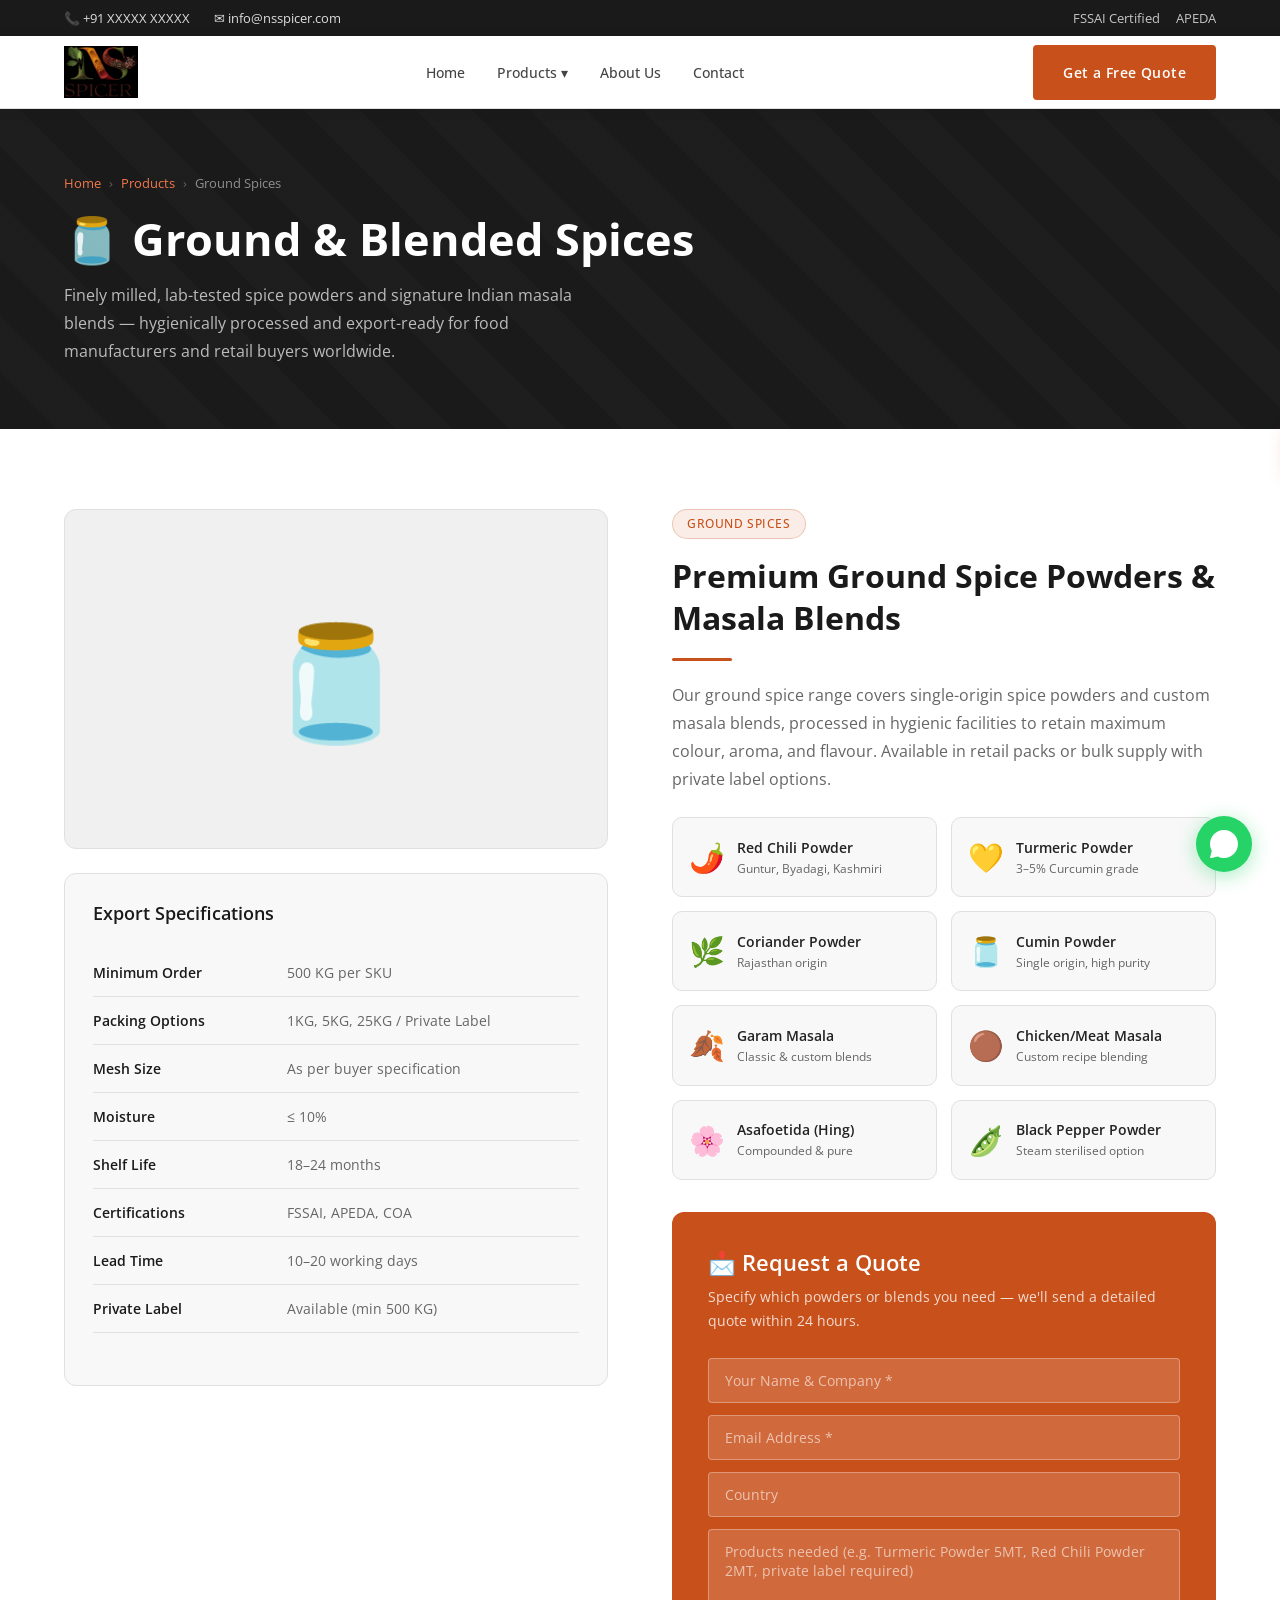
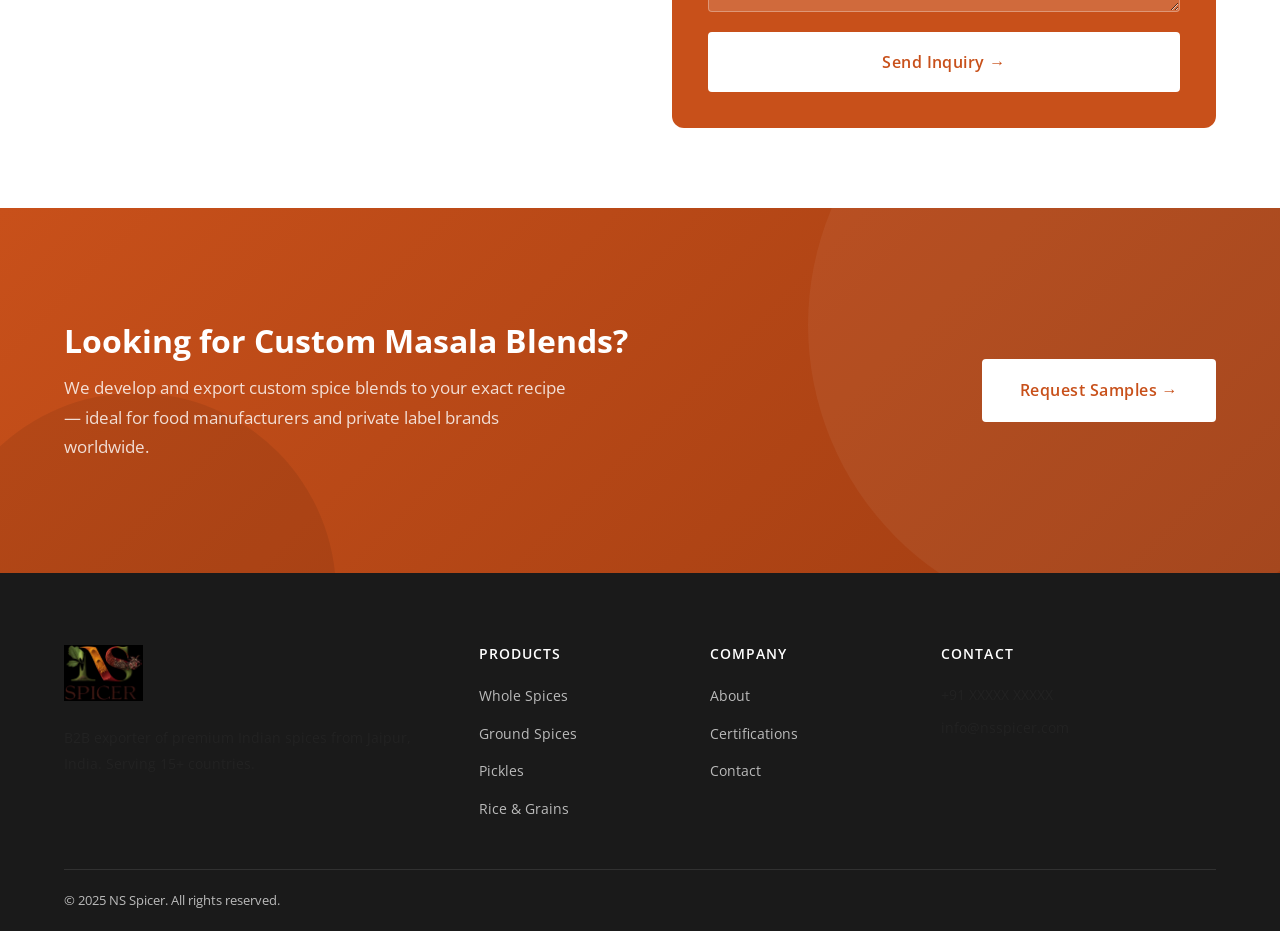
<file: pages/product-ground-spices.html>
<!DOCTYPE html>
<html lang="en">
<head>
  <meta charset="UTF-8" /><meta name="viewport" content="width=device-width, initial-scale=1.0" />
  <title>Ground & Blended Spices Export | Turmeric, Chili, Garam Masala | NS Spicer</title>
  <meta name="description" content="Export-grade ground spices from India — turmeric, red chili, coriander, cumin, garam masala powder & blends. FSSAI certified. Bulk B2B supply. Get free quote." />
  <link rel="stylesheet" href="../css/style.css" />
</head>
<body>
<div class="topbar"><div class="container"><div class="topbar-inner"><div class="topbar-left"><span>📞 +91 XXXXX XXXXX</span><span>✉ info@nsspicer.com</span></div><div class="topbar-right"><a href="#">FSSAI Certified</a><a href="#">APEDA</a></div></div></div></div>
<nav class="navbar"><div class="container"><div class="navbar-inner"><a href="../index.html" class="nav-logo"><img src="../images/logo.png" alt="NS Spicer - Premium Indian Spice Exporter" class="nav-logo-img" /></a><ul class="nav-links"><li><a href="../index.html">Home</a></li><li class="nav-dropdown"><a href="products.html" class="active">Products ▾</a><div class="nav-dropdown-menu"><a href="product-whole-spices.html">🌿 Whole Spices</a><a href="product-ground-spices.html">🫙 Ground Spices</a><a href="product-pickles.html">🫒 Pickles & Pastes</a><a href="product-rice.html">🌾 Rice & Grains</a><a href="product-snacks.html">🥨 Indian Snacks</a><a href="product-rte.html">🍱 Ready to Eat</a></div></li><li><a href="about.html">About Us</a></li><li><a href="contact.html">Contact</a></li></ul><div class="nav-cta-group"><a href="contact.html" class="btn btn-primary nav-quote-btn">Get a Free Quote</a><div class="hamburger" id="hamburger"><span></span><span></span><span></span></div></div></div></div></nav>
<div class="mobile-nav" id="mobileNav"><button class="mobile-nav-close" id="mobileClose">✕</button><a href="../index.html">Home</a><a href="products.html">All Products</a><a href="product-whole-spices.html">Whole Spices</a><a href="product-ground-spices.html">Ground Spices</a><a href="product-pickles.html">Pickles & Pastes</a><a href="contact.html">Contact</a><div class="mobile-nav-cta"><a href="contact.html" class="btn btn-primary btn-lg" style="width:100%;justify-content:center;">Get Quote →</a></div></div>

<div class="page-header">
  <div class="container"><div class="page-header-inner">
    <div class="breadcrumb"><a href="../index.html">Home</a><span>›</span><a href="products.html">Products</a><span>›</span>Ground Spices</div>
    <h1>🫙 Ground & Blended Spices</h1>
    <p>Finely milled, lab-tested spice powders and signature Indian masala blends — hygienically processed and export-ready for food manufacturers and retail buyers worldwide.</p>
  </div></div>
</div>

<section class="section">
  <div class="container">
    <div class="product-detail-grid">
      <div>
        <div class="product-image-box" style="font-size:7rem;">🫙</div>
        <div style="background:var(--cream);border:1px solid var(--border);border-radius:12px;padding:28px;margin-top:24px;">
          <h3 style="margin-bottom:16px;font-size:1.1rem;">Export Specifications</h3>
          <table class="product-specs-table">
            <tr><td>Minimum Order</td><td>500 KG per SKU</td></tr>
            <tr><td>Packing Options</td><td>1KG, 5KG, 25KG / Private Label</td></tr>
            <tr><td>Mesh Size</td><td>As per buyer specification</td></tr>
            <tr><td>Moisture</td><td>≤ 10%</td></tr>
            <tr><td>Shelf Life</td><td>18–24 months</td></tr>
            <tr><td>Certifications</td><td>FSSAI, APEDA, COA</td></tr>
            <tr><td>Lead Time</td><td>10–20 working days</td></tr>
            <tr><td>Private Label</td><td>Available (min 500 KG)</td></tr>
          </table>
        </div>
      </div>
      <div>
        <span class="label-tag">Ground Spices</span>
        <h2>Premium Ground Spice Powders & Masala Blends</h2>
        <div class="divider divider-left"></div>
        <p style="color:var(--text-muted);margin-bottom:24px;">Our ground spice range covers single-origin spice powders and custom masala blends, processed in hygienic facilities to retain maximum colour, aroma, and flavour. Available in retail packs or bulk supply with private label options.</p>
        <div style="display:grid;grid-template-columns:1fr 1fr;gap:14px;margin-bottom:28px;">
          <div style="background:var(--cream);border:1px solid var(--border);border-radius:10px;padding:16px;display:flex;align-items:center;gap:12px;"><span style="font-size:1.8rem;">🌶️</span><div><div style="font-weight:600;font-size:0.9rem;">Red Chili Powder</div><div style="font-size:0.78rem;color:var(--text-muted);">Guntur, Byadagi, Kashmiri</div></div></div>
          <div style="background:var(--cream);border:1px solid var(--border);border-radius:10px;padding:16px;display:flex;align-items:center;gap:12px;"><span style="font-size:1.8rem;">💛</span><div><div style="font-weight:600;font-size:0.9rem;">Turmeric Powder</div><div style="font-size:0.78rem;color:var(--text-muted);">3–5% Curcumin grade</div></div></div>
          <div style="background:var(--cream);border:1px solid var(--border);border-radius:10px;padding:16px;display:flex;align-items:center;gap:12px;"><span style="font-size:1.8rem;">🌿</span><div><div style="font-weight:600;font-size:0.9rem;">Coriander Powder</div><div style="font-size:0.78rem;color:var(--text-muted);">Rajasthan origin</div></div></div>
          <div style="background:var(--cream);border:1px solid var(--border);border-radius:10px;padding:16px;display:flex;align-items:center;gap:12px;"><span style="font-size:1.8rem;">🫙</span><div><div style="font-weight:600;font-size:0.9rem;">Cumin Powder</div><div style="font-size:0.78rem;color:var(--text-muted);">Single origin, high purity</div></div></div>
          <div style="background:var(--cream);border:1px solid var(--border);border-radius:10px;padding:16px;display:flex;align-items:center;gap:12px;"><span style="font-size:1.8rem;">🍂</span><div><div style="font-weight:600;font-size:0.9rem;">Garam Masala</div><div style="font-size:0.78rem;color:var(--text-muted);">Classic & custom blends</div></div></div>
          <div style="background:var(--cream);border:1px solid var(--border);border-radius:10px;padding:16px;display:flex;align-items:center;gap:12px;"><span style="font-size:1.8rem;">🟤</span><div><div style="font-weight:600;font-size:0.9rem;">Chicken/Meat Masala</div><div style="font-size:0.78rem;color:var(--text-muted);">Custom recipe blending</div></div></div>
          <div style="background:var(--cream);border:1px solid var(--border);border-radius:10px;padding:16px;display:flex;align-items:center;gap:12px;"><span style="font-size:1.8rem;">🌸</span><div><div style="font-weight:600;font-size:0.9rem;">Asafoetida (Hing)</div><div style="font-size:0.78rem;color:var(--text-muted);">Compounded & pure</div></div></div>
          <div style="background:var(--cream);border:1px solid var(--border);border-radius:10px;padding:16px;display:flex;align-items:center;gap:12px;"><span style="font-size:1.8rem;">🫛</span><div><div style="font-weight:600;font-size:0.9rem;">Black Pepper Powder</div><div style="font-size:0.78rem;color:var(--text-muted);">Steam sterilised option</div></div></div>
        </div>
        <div class="inquiry-form-box">
          <h3>📩 Request a Quote</h3>
          <p>Specify which powders or blends you need — we'll send a detailed quote within 24 hours.</p>
          <form data-ajax="true">
            <input type="text" placeholder="Your Name & Company *" required />
            <input type="email" placeholder="Email Address *" required />
            <input type="text" placeholder="Country" />
            <textarea placeholder="Products needed (e.g. Turmeric Powder 5MT, Red Chili Powder 2MT, private label required)" rows="3"></textarea>
            <button type="submit" class="btn btn-white btn-lg" style="width:100%;justify-content:center;">Send Inquiry →</button>
          </form>
        </div>
      </div>
    </div>
  </div>
</section>

<section class="cta-banner section-sm"><div class="container"><div class="cta-inner"><div class="cta-content"><h2>Looking for Custom Masala Blends?</h2><p>We develop and export custom spice blends to your exact recipe — ideal for food manufacturers and private label brands worldwide.</p></div><div class="cta-buttons"><a href="contact.html" class="btn btn-white btn-lg">Request Samples →</a></div></div></div></section>

<footer class="footer"><div class="footer-main"><div class="container"><div class="footer-grid"><div class="footer-brand"><div class="footer-logo"><img src="../images/logo.png" alt="NS Spicer" class="footer-logo-img" /></div><p>B2B exporter of premium Indian spices from Jaipur, India. Serving 15+ countries.</p></div><div class="footer-col"><h4>Products</h4><ul class="footer-links"><li><a href="product-whole-spices.html">Whole Spices</a></li><li><a href="product-ground-spices.html">Ground Spices</a></li><li><a href="product-pickles.html">Pickles</a></li><li><a href="product-rice.html">Rice & Grains</a></li></ul></div><div class="footer-col"><h4>Company</h4><ul class="footer-links"><li><a href="about.html">About</a></li><li><a href="certifications.html">Certifications</a></li><li><a href="contact.html">Contact</a></li></ul></div><div class="footer-col"><h4>Contact</h4><p style="font-size:.88rem;margin-bottom:8px;">+91 XXXXX XXXXX</p><p style="font-size:.88rem;">info@nsspicer.com</p></div></div></div></div><div class="container"><div class="footer-bottom"><span>© 2025 NS Spicer. All rights reserved.</span></div></div></footer>
<a href="https://wa.me/91XXXXXXXXXX" class="whatsapp-float" target="_blank"><svg viewBox="0 0 24 24" fill="currentColor"><path d="M17.472 14.382c-.297-.149-1.758-.867-2.03-.967-.273-.099-.471-.148-.67.15-.197.297-.767.966-.94 1.164-.173.199-.347.223-.644.075-.297-.15-1.255-.463-2.39-1.475-.883-.788-1.48-1.761-1.653-2.059-.173-.297-.018-.458.13-.606.134-.133.298-.347.446-.52.149-.174.198-.298.298-.497.099-.198.05-.371-.025-.52-.075-.149-.669-1.612-.916-2.207-.242-.579-.487-.5-.669-.51-.173-.008-.371-.01-.57-.01-.198 0-.52.074-.792.372-.272.297-1.04 1.016-1.04 2.479 0 1.462 1.065 2.875 1.213 3.074.149.198 2.096 3.2 5.077 4.487.709.306 1.262.489 1.694.625.712.227 1.36.195 1.871.118.571-.085 1.758-.719 2.006-1.413.248-.694.248-1.289.173-1.413-.074-.124-.272-.198-.57-.347zM12 0C5.373 0 0 5.373 0 12c0 2.117.554 4.102 1.523 5.824L.057 23.57a.5.5 0 00.597.65l5.938-1.562A11.945 11.945 0 0012 24c6.627 0 12-5.373 12-12S18.627 0 12 0z"/></svg></a>
<script src="../js/main.js"></script>

<!-- Floating Quote Button (scroll-triggered, right side) -->
<a href="contact.html" class="float-quote-btn" id="floatQuoteBtn" title="Get a Free Quote">
  <svg viewBox="0 0 24 24" fill="none" stroke="currentColor" stroke-width="2" stroke-linecap="round" stroke-linejoin="round"><path d="M14 2H6a2 2 0 00-2 2v16a2 2 0 002 2h12a2 2 0 002-2V8z"/><polyline points="14 2 14 8 20 8"/><line x1="16" y1="13" x2="8" y2="13"/><line x1="16" y1="17" x2="8" y2="17"/><polyline points="10 9 9 9 8 9"/></svg>
  <span>Get a Free Quote</span>
</a>

<script>
(function(){
  var btn = document.getElementById('floatQuoteBtn');
  if(btn){
    window.addEventListener('scroll', function(){
      btn.classList.toggle('visible', window.scrollY > 300);
    }, {passive:true});
  }
})();
</script>
</body></html>
</file>
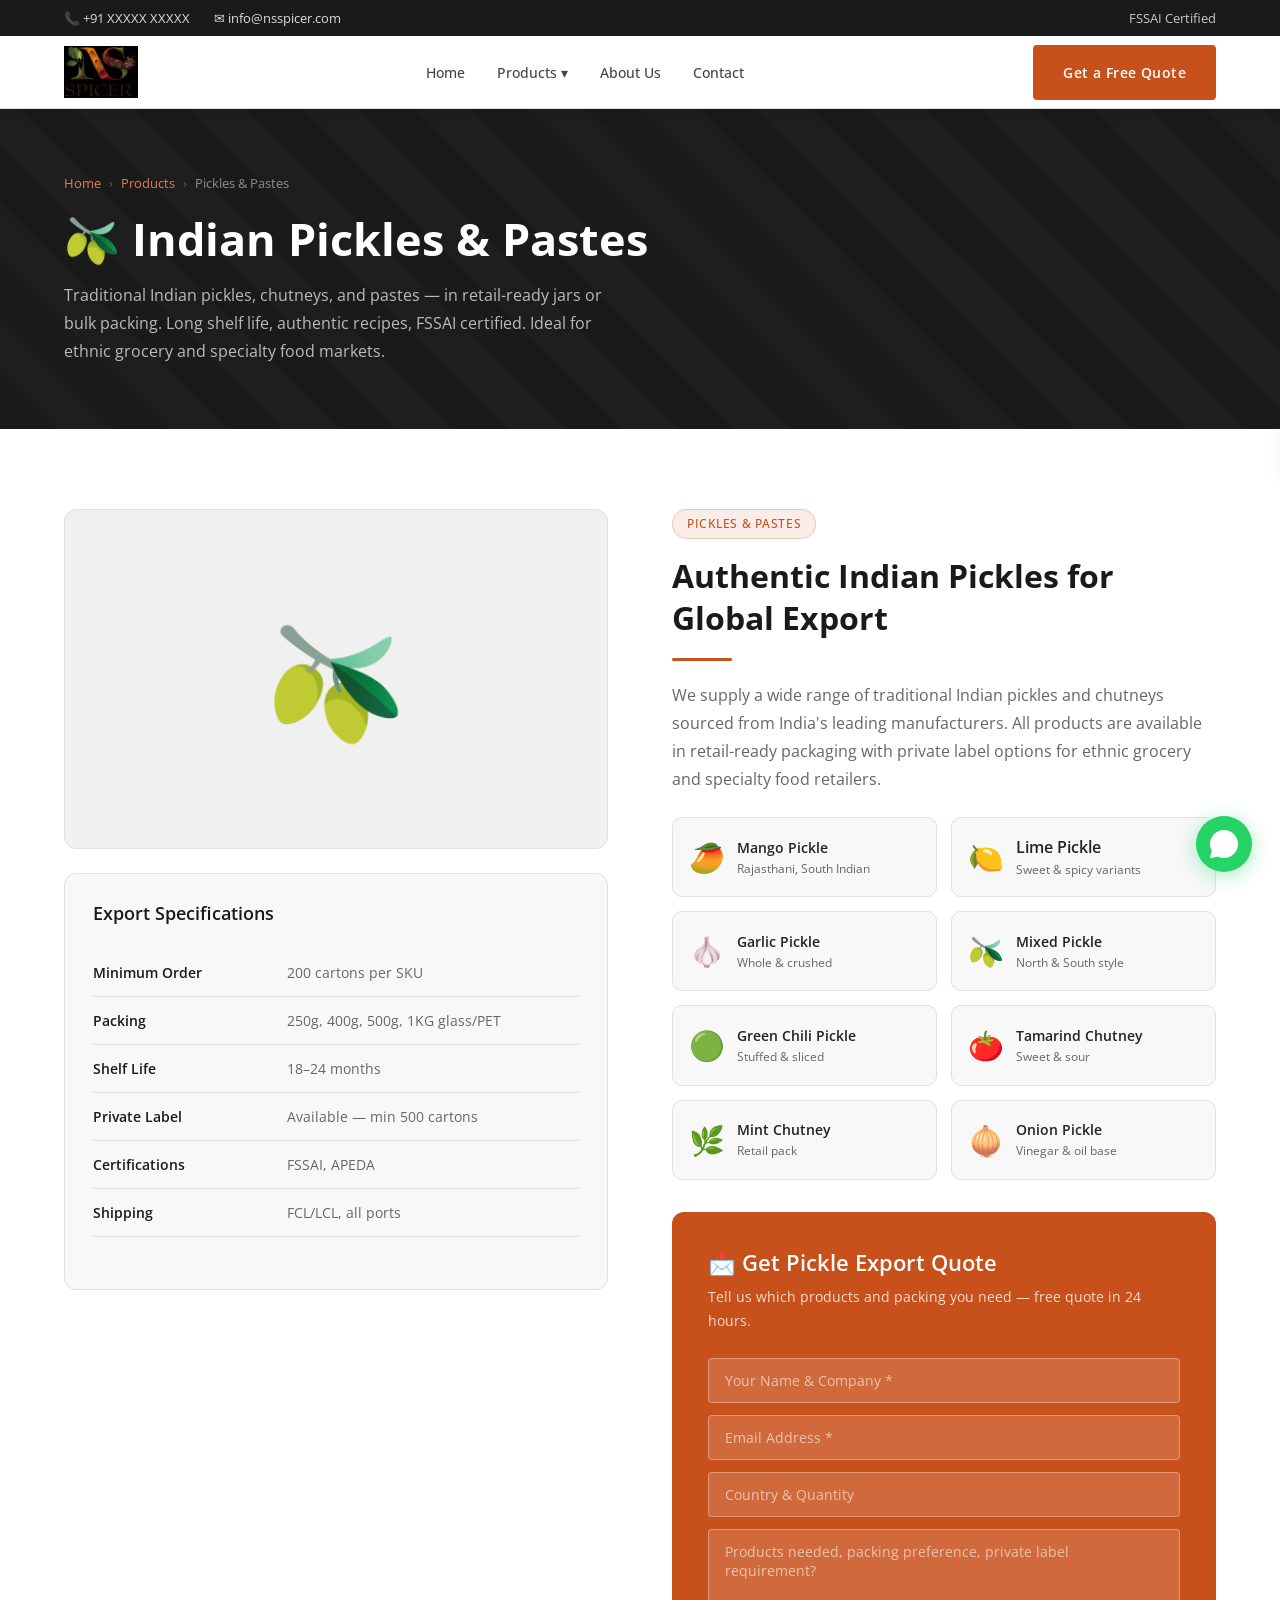
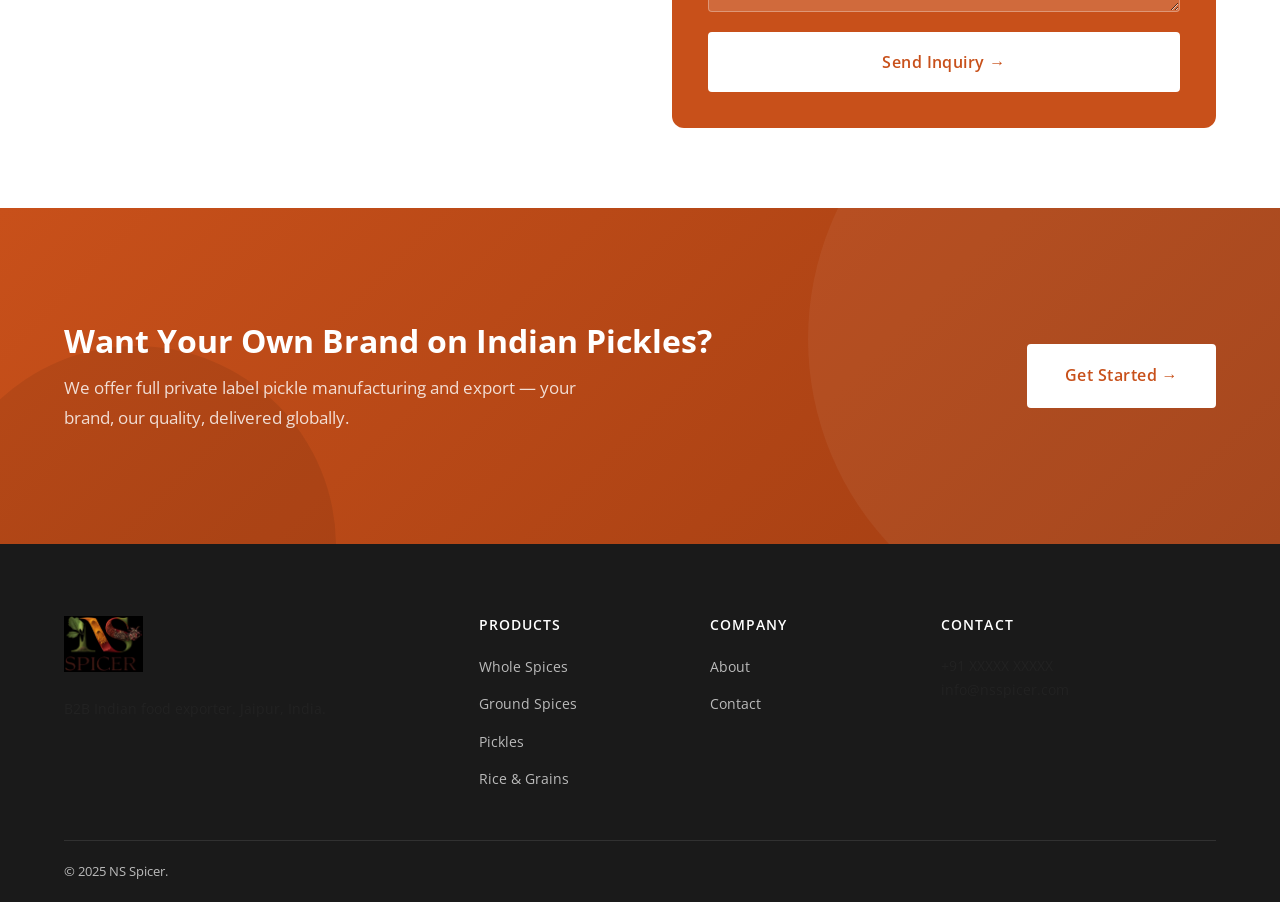
<file: pages/product-pickles.html>
<!DOCTYPE html>
<html lang="en">
<head>
  <meta charset="UTF-8" /><meta name="viewport" content="width=device-width, initial-scale=1.0" />
  <title>Indian Pickles & Pastes Export | Mango, Lime, Garlic Pickle | NS Spicer</title>
  <meta name="description" content="Export Indian pickles, chutneys, and pastes in bulk or retail packs. Mango, lime, mixed, garlic pickle — FSSAI certified. B2B supplier. Private label available." />
  <link rel="stylesheet" href="../css/style.css" />
</head>
<body>
<div class="topbar"><div class="container"><div class="topbar-inner"><div class="topbar-left"><span>📞 +91 XXXXX XXXXX</span><span>✉ info@nsspicer.com</span></div><div class="topbar-right"><a href="#">FSSAI Certified</a></div></div></div></div>
<nav class="navbar"><div class="container"><div class="navbar-inner"><a href="../index.html" class="nav-logo"><img src="../images/logo.png" alt="NS Spicer - Premium Indian Spice Exporter" class="nav-logo-img" /></a><ul class="nav-links"><li><a href="../index.html">Home</a></li><li class="nav-dropdown"><a href="products.html" class="active">Products ▾</a><div class="nav-dropdown-menu"><a href="product-whole-spices.html">🌿 Whole Spices</a><a href="product-ground-spices.html">🫙 Ground Spices</a><a href="product-pickles.html">🫒 Pickles & Pastes</a><a href="product-rice.html">🌾 Rice & Grains</a><a href="product-snacks.html">🥨 Indian Snacks</a><a href="product-rte.html">🍱 Ready to Eat</a></div></li><li><a href="about.html">About Us</a></li><li><a href="contact.html">Contact</a></li></ul><div class="nav-cta-group"><a href="contact.html" class="btn btn-primary nav-quote-btn">Get a Free Quote</a><div class="hamburger" id="hamburger"><span></span><span></span><span></span></div></div></div></div></nav>
<div class="mobile-nav" id="mobileNav"><button class="mobile-nav-close" id="mobileClose">✕</button><a href="../index.html">Home</a><a href="products.html">All Products</a><a href="product-pickles.html">Pickles & Pastes</a><a href="contact.html">Contact</a><div class="mobile-nav-cta"><a href="contact.html" class="btn btn-primary btn-lg" style="width:100%;justify-content:center;">Get Quote →</a></div></div>

<div class="page-header"><div class="container"><div class="page-header-inner"><div class="breadcrumb"><a href="../index.html">Home</a><span>›</span><a href="products.html">Products</a><span>›</span>Pickles & Pastes</div><h1>🫒 Indian Pickles & Pastes</h1><p>Traditional Indian pickles, chutneys, and pastes — in retail-ready jars or bulk packing. Long shelf life, authentic recipes, FSSAI certified. Ideal for ethnic grocery and specialty food markets.</p></div></div></div>

<section class="section"><div class="container"><div class="product-detail-grid">
  <div>
    <div class="product-image-box" style="font-size:7rem;">🫒</div>
    <div style="background:var(--cream);border:1px solid var(--border);border-radius:12px;padding:28px;margin-top:24px;">
      <h3 style="margin-bottom:16px;font-size:1.1rem;">Export Specifications</h3>
      <table class="product-specs-table">
        <tr><td>Minimum Order</td><td>200 cartons per SKU</td></tr>
        <tr><td>Packing</td><td>250g, 400g, 500g, 1KG glass/PET</td></tr>
        <tr><td>Shelf Life</td><td>18–24 months</td></tr>
        <tr><td>Private Label</td><td>Available — min 500 cartons</td></tr>
        <tr><td>Certifications</td><td>FSSAI, APEDA</td></tr>
        <tr><td>Shipping</td><td>FCL/LCL, all ports</td></tr>
      </table>
    </div>
  </div>
  <div>
    <span class="label-tag">Pickles & Pastes</span>
    <h2>Authentic Indian Pickles for Global Export</h2>
    <div class="divider divider-left"></div>
    <p style="color:var(--text-muted);margin-bottom:24px;">We supply a wide range of traditional Indian pickles and chutneys sourced from India's leading manufacturers. All products are available in retail-ready packaging with private label options for ethnic grocery and specialty food retailers.</p>
    <div style="display:grid;grid-template-columns:1fr 1fr;gap:14px;margin-bottom:28px;">
      <div style="background:var(--cream);border:1px solid var(--border);border-radius:10px;padding:16px;display:flex;align-items:center;gap:12px;"><span style="font-size:1.8rem;">🥭</span><div><div style="font-weight:600;font-size:0.9rem;">Mango Pickle</div><div style="font-size:0.78rem;color:var(--text-muted);">Rajasthani, South Indian</div></div></div>
      <div style="background:var(--cream);border:1px solid var(--border);border-radius:10px;padding:16px;display:flex;align-items:center;gap:12px;"><span style="font-size:1.8rem;">🍋</span><div><div style="font-weight:600;font-size:0.9rem);">Lime Pickle</div><div style="font-size:0.78rem;color:var(--text-muted);">Sweet & spicy variants</div></div></div>
      <div style="background:var(--cream);border:1px solid var(--border);border-radius:10px;padding:16px;display:flex;align-items:center;gap:12px;"><span style="font-size:1.8rem;">🧄</span><div><div style="font-weight:600;font-size:0.9rem;">Garlic Pickle</div><div style="font-size:0.78rem;color:var(--text-muted);">Whole & crushed</div></div></div>
      <div style="background:var(--cream);border:1px solid var(--border);border-radius:10px;padding:16px;display:flex;align-items:center;gap:12px;"><span style="font-size:1.8rem;">🫒</span><div><div style="font-weight:600;font-size:0.9rem;">Mixed Pickle</div><div style="font-size:0.78rem;color:var(--text-muted);">North & South style</div></div></div>
      <div style="background:var(--cream);border:1px solid var(--border);border-radius:10px;padding:16px;display:flex;align-items:center;gap:12px;"><span style="font-size:1.8rem;">🟢</span><div><div style="font-weight:600;font-size:0.9rem;">Green Chili Pickle</div><div style="font-size:0.78rem;color:var(--text-muted);">Stuffed & sliced</div></div></div>
      <div style="background:var(--cream);border:1px solid var(--border);border-radius:10px;padding:16px;display:flex;align-items:center;gap:12px;"><span style="font-size:1.8rem;">🍅</span><div><div style="font-weight:600;font-size:0.9rem;">Tamarind Chutney</div><div style="font-size:0.78rem;color:var(--text-muted);">Sweet & sour</div></div></div>
      <div style="background:var(--cream);border:1px solid var(--border);border-radius:10px;padding:16px;display:flex;align-items:center;gap:12px;"><span style="font-size:1.8rem;">🌿</span><div><div style="font-weight:600;font-size:0.9rem;">Mint Chutney</div><div style="font-size:0.78rem;color:var(--text-muted);">Retail pack</div></div></div>
      <div style="background:var(--cream);border:1px solid var(--border);border-radius:10px;padding:16px;display:flex;align-items:center;gap:12px;"><span style="font-size:1.8rem;">🧅</span><div><div style="font-weight:600;font-size:0.9rem;">Onion Pickle</div><div style="font-size:0.78rem;color:var(--text-muted);">Vinegar & oil base</div></div></div>
    </div>
    <div class="inquiry-form-box">
      <h3>📩 Get Pickle Export Quote</h3>
      <p>Tell us which products and packing you need — free quote in 24 hours.</p>
      <form data-ajax="true">
        <input type="text" placeholder="Your Name & Company *" required />
        <input type="email" placeholder="Email Address *" required />
        <input type="text" placeholder="Country & Quantity" />
        <textarea placeholder="Products needed, packing preference, private label requirement?" rows="3"></textarea>
        <button type="submit" class="btn btn-white btn-lg" style="width:100%;justify-content:center;">Send Inquiry →</button>
      </form>
    </div>
  </div>
</div></div></section>

<section class="cta-banner section-sm"><div class="container"><div class="cta-inner"><div class="cta-content"><h2>Want Your Own Brand on Indian Pickles?</h2><p>We offer full private label pickle manufacturing and export — your brand, our quality, delivered globally.</p></div><div class="cta-buttons"><a href="contact.html" class="btn btn-white btn-lg">Get Started →</a></div></div></div></section>

<footer class="footer"><div class="footer-main"><div class="container"><div class="footer-grid"><div class="footer-brand"><div class="footer-logo"><img src="../images/logo.png" alt="NS Spicer" class="footer-logo-img" /></div><p>B2B Indian food exporter. Jaipur, India.</p></div><div class="footer-col"><h4>Products</h4><ul class="footer-links"><li><a href="product-whole-spices.html">Whole Spices</a></li><li><a href="product-ground-spices.html">Ground Spices</a></li><li><a href="product-pickles.html">Pickles</a></li><li><a href="product-rice.html">Rice & Grains</a></li></ul></div><div class="footer-col"><h4>Company</h4><ul class="footer-links"><li><a href="about.html">About</a></li><li><a href="contact.html">Contact</a></li></ul></div><div class="footer-col"><h4>Contact</h4><p style="font-size:.88rem;">+91 XXXXX XXXXX<br>info@nsspicer.com</p></div></div></div></div><div class="container"><div class="footer-bottom"><span>© 2025 NS Spicer.</span></div></div></footer>
<a href="https://wa.me/91XXXXXXXXXX" class="whatsapp-float" target="_blank"><svg viewBox="0 0 24 24" fill="currentColor"><path d="M17.472 14.382c-.297-.149-1.758-.867-2.03-.967-.273-.099-.471-.148-.67.15-.197.297-.767.966-.94 1.164-.173.199-.347.223-.644.075-.297-.15-1.255-.463-2.39-1.475-.883-.788-1.48-1.761-1.653-2.059-.173-.297-.018-.458.13-.606.134-.133.298-.347.446-.52.149-.174.198-.298.298-.497.099-.198.05-.371-.025-.52-.075-.149-.669-1.612-.916-2.207-.242-.579-.487-.5-.669-.51-.173-.008-.371-.01-.57-.01-.198 0-.52.074-.792.372-.272.297-1.04 1.016-1.04 2.479 0 1.462 1.065 2.875 1.213 3.074.149.198 2.096 3.2 5.077 4.487.709.306 1.262.489 1.694.625.712.227 1.36.195 1.871.118.571-.085 1.758-.719 2.006-1.413.248-.694.248-1.289.173-1.413-.074-.124-.272-.198-.57-.347zM12 0C5.373 0 0 5.373 0 12c0 2.117.554 4.102 1.523 5.824L.057 23.57a.5.5 0 00.597.65l5.938-1.562A11.945 11.945 0 0012 24c6.627 0 12-5.373 12-12S18.627 0 12 0z"/></svg></a>
<script src="../js/main.js"></script>

<!-- Floating Quote Button (scroll-triggered, right side) -->
<a href="contact.html" class="float-quote-btn" id="floatQuoteBtn" title="Get a Free Quote">
  <svg viewBox="0 0 24 24" fill="none" stroke="currentColor" stroke-width="2" stroke-linecap="round" stroke-linejoin="round"><path d="M14 2H6a2 2 0 00-2 2v16a2 2 0 002 2h12a2 2 0 002-2V8z"/><polyline points="14 2 14 8 20 8"/><line x1="16" y1="13" x2="8" y2="13"/><line x1="16" y1="17" x2="8" y2="17"/><polyline points="10 9 9 9 8 9"/></svg>
  <span>Get a Free Quote</span>
</a>

<script>
(function(){
  var btn = document.getElementById('floatQuoteBtn');
  if(btn){
    window.addEventListener('scroll', function(){
      btn.classList.toggle('visible', window.scrollY > 300);
    }, {passive:true});
  }
})();
</script>
</body></html>
</file>
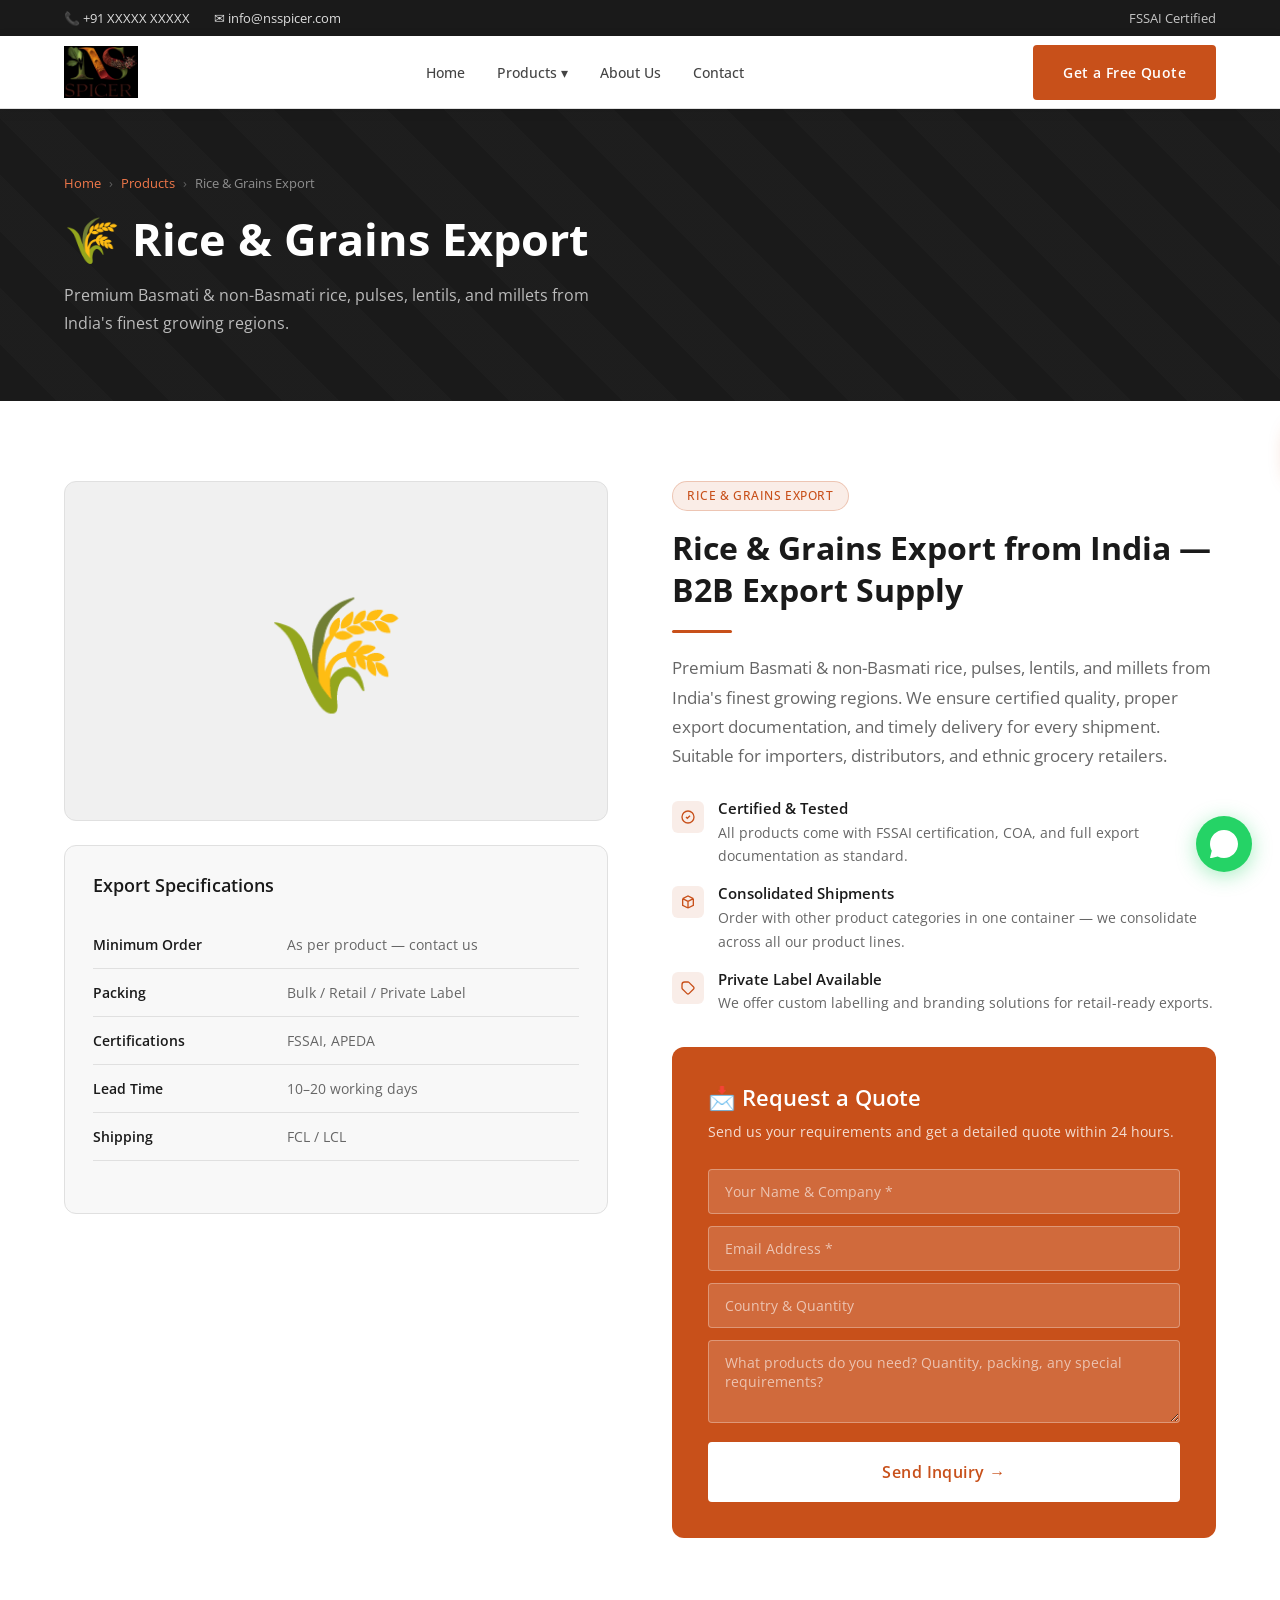
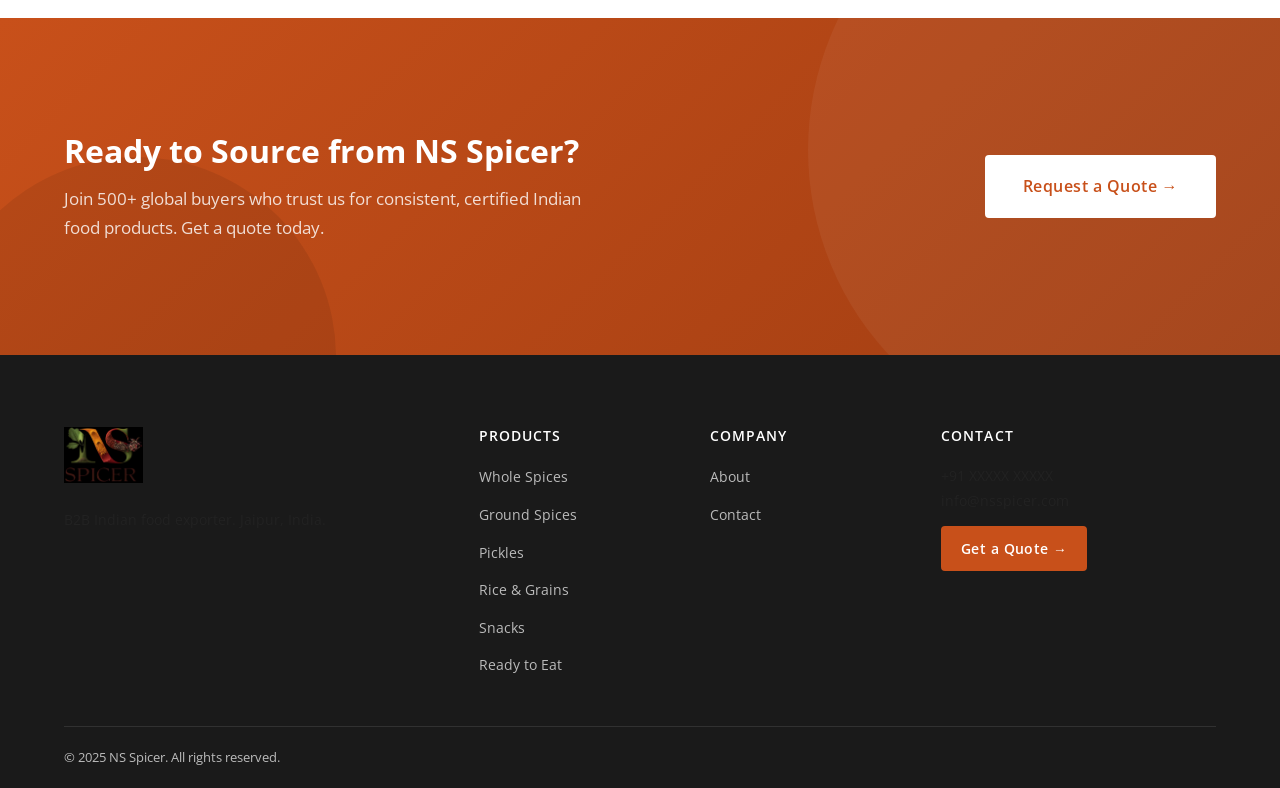
<file: pages/product-rice.html>
<!DOCTYPE html>
<html lang="en">
<head>
  <meta charset="UTF-8" /><meta name="viewport" content="width=device-width, initial-scale=1.0" />
  <title>Rice & Grains Export | NS Spicer India</title>
  <meta name="description" content="Premium Basmati & non-Basmati rice, pulses, lentils, and millets from India's finest growing regions. B2B export from India. FSSAI certified. Get free quote." />
  <link rel="stylesheet" href="../css/style.css" />
</head>
<body>
<div class="topbar"><div class="container"><div class="topbar-inner"><div class="topbar-left"><span>📞 +91 XXXXX XXXXX</span><span>✉ info@nsspicer.com</span></div><div class="topbar-right"><a href="#">FSSAI Certified</a></div></div></div></div>
<nav class="navbar"><div class="container"><div class="navbar-inner"><a href="../index.html" class="nav-logo"><img src="../images/logo.png" alt="NS Spicer - Premium Indian Spice Exporter" class="nav-logo-img" /></a><ul class="nav-links"><li><a href="../index.html">Home</a></li><li class="nav-dropdown"><a href="products.html" class="active">Products ▾</a><div class="nav-dropdown-menu"><a href="product-whole-spices.html">🌿 Whole Spices</a><a href="product-ground-spices.html">🫙 Ground Spices</a><a href="product-pickles.html">🫒 Pickles & Pastes</a><a href="product-rice.html">🌾 Rice & Grains</a><a href="product-snacks.html">🥨 Indian Snacks</a><a href="product-rte.html">🍱 Ready to Eat</a></div></li><li><a href="about.html">About Us</a></li><li><a href="contact.html">Contact</a></li></ul><div class="nav-cta-group"><a href="contact.html" class="btn btn-primary nav-quote-btn">Get a Free Quote</a><div class="hamburger" id="hamburger"><span></span><span></span><span></span></div></div></div></div></nav>
<div class="mobile-nav" id="mobileNav"><button class="mobile-nav-close" id="mobileClose">✕</button><a href="../index.html">Home</a><a href="products.html">All Products</a><a href="contact.html">Contact</a><div class="mobile-nav-cta"><a href="contact.html" class="btn btn-primary btn-lg" style="width:100%;justify-content:center;">Get Quote →</a></div></div>
<div class="page-header"><div class="container"><div class="page-header-inner"><div class="breadcrumb"><a href="../index.html">Home</a><span>›</span><a href="products.html">Products</a><span>›</span>Rice & Grains Export</div><h1>🌾 Rice & Grains Export</h1><p>Premium Basmati & non-Basmati rice, pulses, lentils, and millets from India's finest growing regions.</p></div></div></div>
<section class="section"><div class="container"><div class="product-detail-grid">
  <div>
    <div class="product-image-box" style="font-size:7rem;">🌾</div>
    <div style="background:var(--cream);border:1px solid var(--border);border-radius:12px;padding:28px;margin-top:24px;">
      <h3 style="margin-bottom:16px;font-size:1.1rem;">Export Specifications</h3>
      <table class="product-specs-table">
        <tr><td>Minimum Order</td><td>As per product — contact us</td></tr>
        <tr><td>Packing</td><td>Bulk / Retail / Private Label</td></tr>
        <tr><td>Certifications</td><td>FSSAI, APEDA</td></tr>
        <tr><td>Lead Time</td><td>10–20 working days</td></tr>
        <tr><td>Shipping</td><td>FCL / LCL</td></tr>
      </table>
    </div>
  </div>
  <div>
    <span class="label-tag">Rice & Grains Export</span>
    <h2>Rice & Grains Export from India — B2B Export Supply</h2>
    <div class="divider divider-left"></div>
    <p style="color:var(--text-muted);margin-bottom:28px;font-size:1.05rem;">Premium Basmati & non-Basmati rice, pulses, lentils, and millets from India's finest growing regions. We ensure certified quality, proper export documentation, and timely delivery for every shipment. Suitable for importers, distributors, and ethnic grocery retailers.</p>
    <div class="about-points" style="margin-bottom:28px;">
      <div class="about-point"><div class="about-point-icon"><svg viewBox="0 0 24 24" fill="none" stroke="currentColor" stroke-width="2"><path d="M9 12l2 2 4-4m6 2a9 9 0 11-18 0 9 9 0 0118 0z"/></svg></div><div><h4>Certified & Tested</h4><p>All products come with FSSAI certification, COA, and full export documentation as standard.</p></div></div>
      <div class="about-point"><div class="about-point-icon"><svg viewBox="0 0 24 24" fill="none" stroke="currentColor" stroke-width="2"><path d="M20 7l-8-4-8 4m16 0l-8 4m8-4v10l-8 4m0-10L4 7m8 4v10M4 7v10l8 4"/></svg></div><div><h4>Consolidated Shipments</h4><p>Order with other product categories in one container — we consolidate across all our product lines.</p></div></div>
      <div class="about-point"><div class="about-point-icon"><svg viewBox="0 0 24 24" fill="none" stroke="currentColor" stroke-width="2"><path d="M7 7h.01M7 3h5c.512 0 1.024.195 1.414.586l7 7a2 2 0 010 2.828l-7 7a2 2 0 01-2.828 0l-7-7A2 2 0 013 12V7a4 4 0 014-4z"/></svg></div><div><h4>Private Label Available</h4><p>We offer custom labelling and branding solutions for retail-ready exports.</p></div></div>
    </div>
    <div class="inquiry-form-box">
      <h3>📩 Request a Quote</h3>
      <p>Send us your requirements and get a detailed quote within 24 hours.</p>
      <form data-ajax="true">
        <input type="text" placeholder="Your Name & Company *" required />
        <input type="email" placeholder="Email Address *" required />
        <input type="text" placeholder="Country & Quantity" />
        <textarea placeholder="What products do you need? Quantity, packing, any special requirements?" rows="3"></textarea>
        <button type="submit" class="btn btn-white btn-lg" style="width:100%;justify-content:center;">Send Inquiry →</button>
      </form>
    </div>
  </div>
</div></div></section>
<section class="cta-banner section-sm"><div class="container"><div class="cta-inner"><div class="cta-content"><h2>Ready to Source from NS Spicer?</h2><p>Join 500+ global buyers who trust us for consistent, certified Indian food products. Get a quote today.</p></div><div class="cta-buttons"><a href="contact.html" class="btn btn-white btn-lg">Request a Quote →</a></div></div></div></section>
<footer class="footer"><div class="footer-main"><div class="container"><div class="footer-grid"><div class="footer-brand"><div class="footer-logo"><img src="../images/logo.png" alt="NS Spicer" class="footer-logo-img" /></div><p>B2B Indian food exporter. Jaipur, India.</p></div><div class="footer-col"><h4>Products</h4><ul class="footer-links"><li><a href="product-whole-spices.html">Whole Spices</a></li><li><a href="product-ground-spices.html">Ground Spices</a></li><li><a href="product-pickles.html">Pickles</a></li><li><a href="product-rice.html">Rice & Grains</a></li><li><a href="product-snacks.html">Snacks</a></li><li><a href="product-rte.html">Ready to Eat</a></li></ul></div><div class="footer-col"><h4>Company</h4><ul class="footer-links"><li><a href="about.html">About</a></li><li><a href="contact.html">Contact</a></li></ul></div><div class="footer-col"><h4>Contact</h4><p style="font-size:.88rem;">+91 XXXXX XXXXX<br>info@nsspicer.com</p><div style="margin-top:12px;"><a href="contact.html" class="btn btn-primary" style="font-size:.85rem;padding:10px 18px;">Get a Quote →</a></div></div></div></div></div><div class="container"><div class="footer-bottom"><span>© 2025 NS Spicer. All rights reserved.</span></div></div></footer>
<a href="https://wa.me/91XXXXXXXXXX" class="whatsapp-float" target="_blank"><svg viewBox="0 0 24 24" fill="currentColor"><path d="M17.472 14.382c-.297-.149-1.758-.867-2.03-.967-.273-.099-.471-.148-.67.15-.197.297-.767.966-.94 1.164-.173.199-.347.223-.644.075-.297-.15-1.255-.463-2.39-1.475-.883-.788-1.48-1.761-1.653-2.059-.173-.297-.018-.458.13-.606.134-.133.298-.347.446-.52.149-.174.198-.298.298-.497.099-.198.05-.371-.025-.52-.075-.149-.669-1.612-.916-2.207-.242-.579-.487-.5-.669-.51-.173-.008-.371-.01-.57-.01-.198 0-.52.074-.792.372-.272.297-1.04 1.016-1.04 2.479 0 1.462 1.065 2.875 1.213 3.074.149.198 2.096 3.2 5.077 4.487.709.306 1.262.489 1.694.625.712.227 1.36.195 1.871.118.571-.085 1.758-.719 2.006-1.413.248-.694.248-1.289.173-1.413-.074-.124-.272-.198-.57-.347zM12 0C5.373 0 0 5.373 0 12c0 2.117.554 4.102 1.523 5.824L.057 23.57a.5.5 0 00.597.65l5.938-1.562A11.945 11.945 0 0012 24c6.627 0 12-5.373 12-12S18.627 0 12 0z"/></svg></a>
<script src="../js/main.js"></script>

<!-- Floating Quote Button (scroll-triggered, right side) -->
<a href="contact.html" class="float-quote-btn" id="floatQuoteBtn" title="Get a Free Quote">
  <svg viewBox="0 0 24 24" fill="none" stroke="currentColor" stroke-width="2" stroke-linecap="round" stroke-linejoin="round"><path d="M14 2H6a2 2 0 00-2 2v16a2 2 0 002 2h12a2 2 0 002-2V8z"/><polyline points="14 2 14 8 20 8"/><line x1="16" y1="13" x2="8" y2="13"/><line x1="16" y1="17" x2="8" y2="17"/><polyline points="10 9 9 9 8 9"/></svg>
  <span>Get a Free Quote</span>
</a>

<script>
(function(){
  var btn = document.getElementById('floatQuoteBtn');
  if(btn){
    window.addEventListener('scroll', function(){
      btn.classList.toggle('visible', window.scrollY > 300);
    }, {passive:true});
  }
})();
</script>
</body></html>
</file>
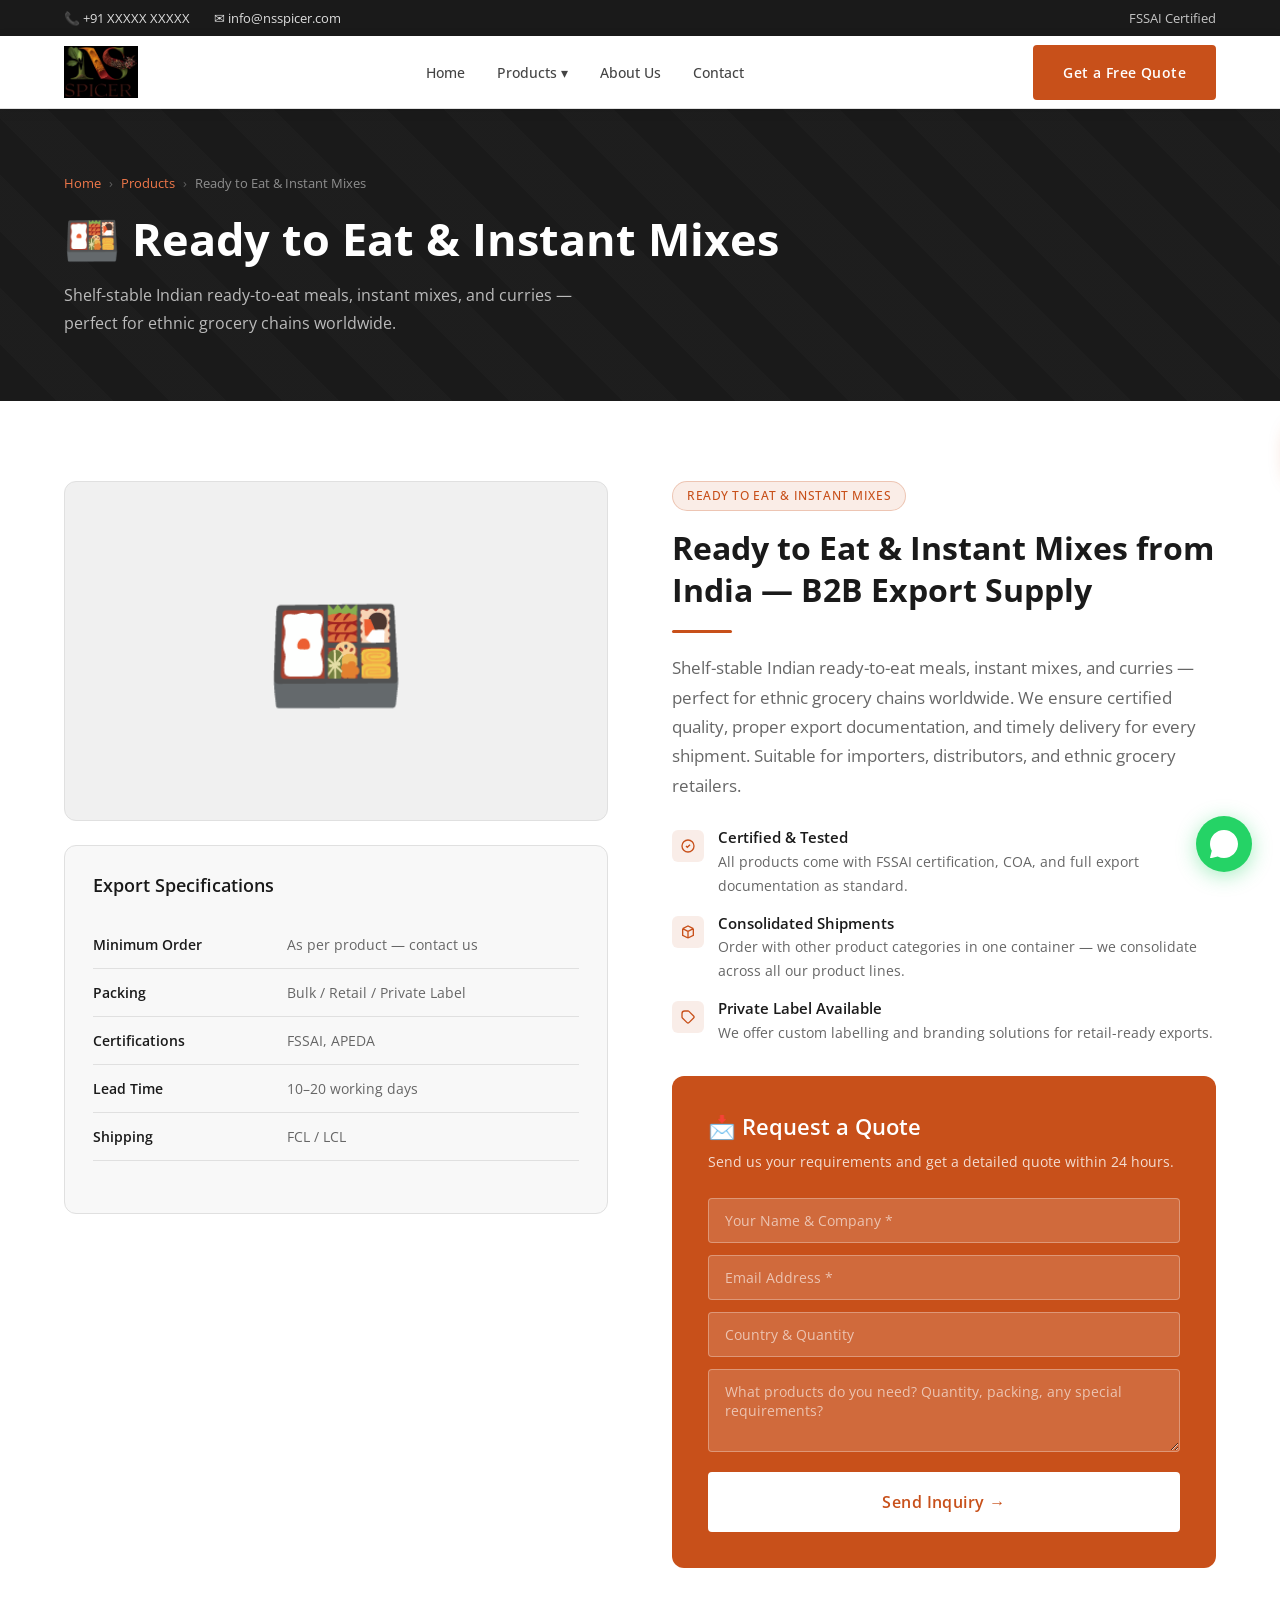
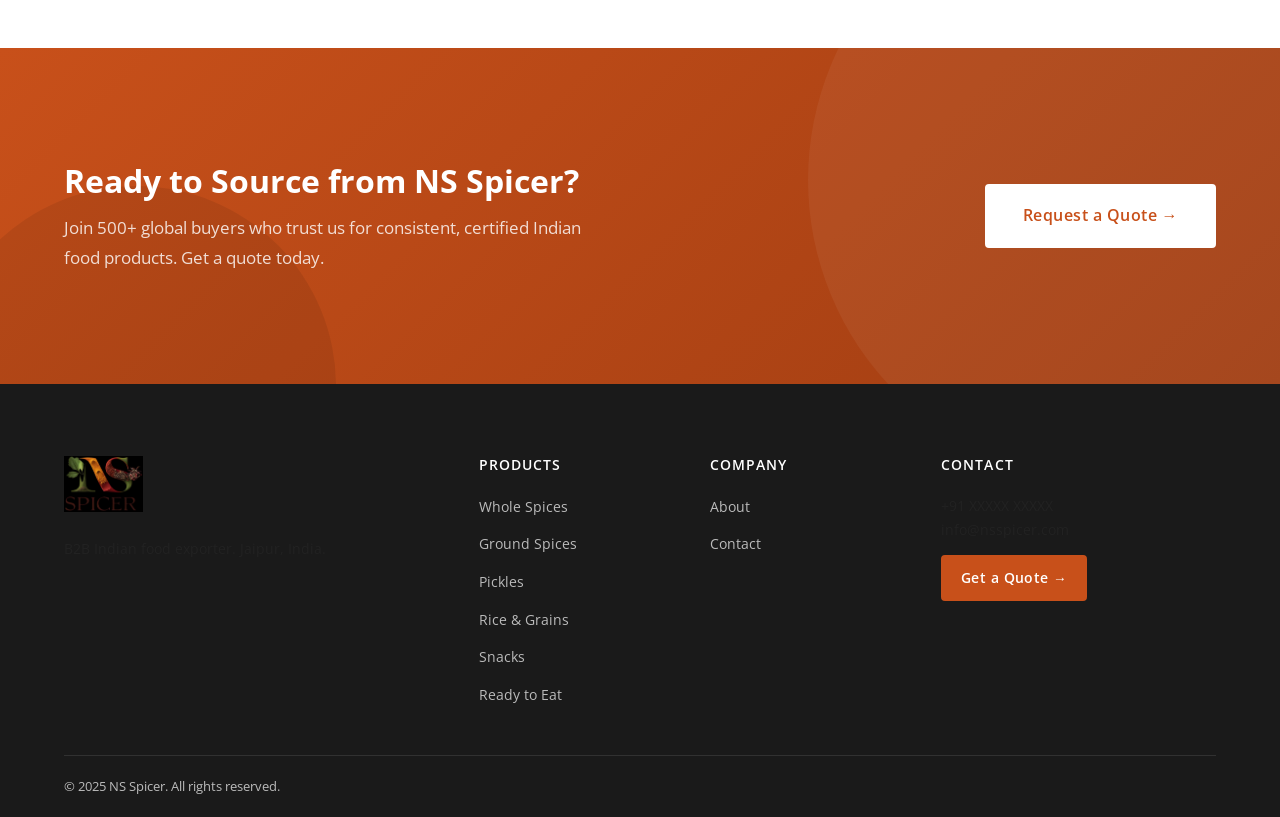
<file: pages/product-rte.html>
<!DOCTYPE html>
<html lang="en">
<head>
  <meta charset="UTF-8" /><meta name="viewport" content="width=device-width, initial-scale=1.0" />
  <title>Ready to Eat & Instant Mixes | NS Spicer India</title>
  <meta name="description" content="Shelf-stable Indian ready-to-eat meals, instant mixes, and curries — perfect for ethnic grocery chains worldwide. B2B export from India. FSSAI certified. Get free quote." />
  <link rel="stylesheet" href="../css/style.css" />
</head>
<body>
<div class="topbar"><div class="container"><div class="topbar-inner"><div class="topbar-left"><span>📞 +91 XXXXX XXXXX</span><span>✉ info@nsspicer.com</span></div><div class="topbar-right"><a href="#">FSSAI Certified</a></div></div></div></div>
<nav class="navbar"><div class="container"><div class="navbar-inner"><a href="../index.html" class="nav-logo"><img src="../images/logo.png" alt="NS Spicer - Premium Indian Spice Exporter" class="nav-logo-img" /></a><ul class="nav-links"><li><a href="../index.html">Home</a></li><li class="nav-dropdown"><a href="products.html" class="active">Products ▾</a><div class="nav-dropdown-menu"><a href="product-whole-spices.html">🌿 Whole Spices</a><a href="product-ground-spices.html">🫙 Ground Spices</a><a href="product-pickles.html">🫒 Pickles & Pastes</a><a href="product-rice.html">🌾 Rice & Grains</a><a href="product-snacks.html">🥨 Indian Snacks</a><a href="product-rte.html">🍱 Ready to Eat</a></div></li><li><a href="about.html">About Us</a></li><li><a href="contact.html">Contact</a></li></ul><div class="nav-cta-group"><a href="contact.html" class="btn btn-primary nav-quote-btn">Get a Free Quote</a><div class="hamburger" id="hamburger"><span></span><span></span><span></span></div></div></div></div></nav>
<div class="mobile-nav" id="mobileNav"><button class="mobile-nav-close" id="mobileClose">✕</button><a href="../index.html">Home</a><a href="products.html">All Products</a><a href="contact.html">Contact</a><div class="mobile-nav-cta"><a href="contact.html" class="btn btn-primary btn-lg" style="width:100%;justify-content:center;">Get Quote →</a></div></div>
<div class="page-header"><div class="container"><div class="page-header-inner"><div class="breadcrumb"><a href="../index.html">Home</a><span>›</span><a href="products.html">Products</a><span>›</span>Ready to Eat & Instant Mixes</div><h1>🍱 Ready to Eat & Instant Mixes</h1><p>Shelf-stable Indian ready-to-eat meals, instant mixes, and curries — perfect for ethnic grocery chains worldwide.</p></div></div></div>
<section class="section"><div class="container"><div class="product-detail-grid">
  <div>
    <div class="product-image-box" style="font-size:7rem;">🍱</div>
    <div style="background:var(--cream);border:1px solid var(--border);border-radius:12px;padding:28px;margin-top:24px;">
      <h3 style="margin-bottom:16px;font-size:1.1rem;">Export Specifications</h3>
      <table class="product-specs-table">
        <tr><td>Minimum Order</td><td>As per product — contact us</td></tr>
        <tr><td>Packing</td><td>Bulk / Retail / Private Label</td></tr>
        <tr><td>Certifications</td><td>FSSAI, APEDA</td></tr>
        <tr><td>Lead Time</td><td>10–20 working days</td></tr>
        <tr><td>Shipping</td><td>FCL / LCL</td></tr>
      </table>
    </div>
  </div>
  <div>
    <span class="label-tag">Ready to Eat & Instant Mixes</span>
    <h2>Ready to Eat & Instant Mixes from India — B2B Export Supply</h2>
    <div class="divider divider-left"></div>
    <p style="color:var(--text-muted);margin-bottom:28px;font-size:1.05rem;">Shelf-stable Indian ready-to-eat meals, instant mixes, and curries — perfect for ethnic grocery chains worldwide. We ensure certified quality, proper export documentation, and timely delivery for every shipment. Suitable for importers, distributors, and ethnic grocery retailers.</p>
    <div class="about-points" style="margin-bottom:28px;">
      <div class="about-point"><div class="about-point-icon"><svg viewBox="0 0 24 24" fill="none" stroke="currentColor" stroke-width="2"><path d="M9 12l2 2 4-4m6 2a9 9 0 11-18 0 9 9 0 0118 0z"/></svg></div><div><h4>Certified & Tested</h4><p>All products come with FSSAI certification, COA, and full export documentation as standard.</p></div></div>
      <div class="about-point"><div class="about-point-icon"><svg viewBox="0 0 24 24" fill="none" stroke="currentColor" stroke-width="2"><path d="M20 7l-8-4-8 4m16 0l-8 4m8-4v10l-8 4m0-10L4 7m8 4v10M4 7v10l8 4"/></svg></div><div><h4>Consolidated Shipments</h4><p>Order with other product categories in one container — we consolidate across all our product lines.</p></div></div>
      <div class="about-point"><div class="about-point-icon"><svg viewBox="0 0 24 24" fill="none" stroke="currentColor" stroke-width="2"><path d="M7 7h.01M7 3h5c.512 0 1.024.195 1.414.586l7 7a2 2 0 010 2.828l-7 7a2 2 0 01-2.828 0l-7-7A2 2 0 013 12V7a4 4 0 014-4z"/></svg></div><div><h4>Private Label Available</h4><p>We offer custom labelling and branding solutions for retail-ready exports.</p></div></div>
    </div>
    <div class="inquiry-form-box">
      <h3>📩 Request a Quote</h3>
      <p>Send us your requirements and get a detailed quote within 24 hours.</p>
      <form data-ajax="true">
        <input type="text" placeholder="Your Name & Company *" required />
        <input type="email" placeholder="Email Address *" required />
        <input type="text" placeholder="Country & Quantity" />
        <textarea placeholder="What products do you need? Quantity, packing, any special requirements?" rows="3"></textarea>
        <button type="submit" class="btn btn-white btn-lg" style="width:100%;justify-content:center;">Send Inquiry →</button>
      </form>
    </div>
  </div>
</div></div></section>
<section class="cta-banner section-sm"><div class="container"><div class="cta-inner"><div class="cta-content"><h2>Ready to Source from NS Spicer?</h2><p>Join 500+ global buyers who trust us for consistent, certified Indian food products. Get a quote today.</p></div><div class="cta-buttons"><a href="contact.html" class="btn btn-white btn-lg">Request a Quote →</a></div></div></div></section>
<footer class="footer"><div class="footer-main"><div class="container"><div class="footer-grid"><div class="footer-brand"><div class="footer-logo"><img src="../images/logo.png" alt="NS Spicer" class="footer-logo-img" /></div><p>B2B Indian food exporter. Jaipur, India.</p></div><div class="footer-col"><h4>Products</h4><ul class="footer-links"><li><a href="product-whole-spices.html">Whole Spices</a></li><li><a href="product-ground-spices.html">Ground Spices</a></li><li><a href="product-pickles.html">Pickles</a></li><li><a href="product-rice.html">Rice & Grains</a></li><li><a href="product-snacks.html">Snacks</a></li><li><a href="product-rte.html">Ready to Eat</a></li></ul></div><div class="footer-col"><h4>Company</h4><ul class="footer-links"><li><a href="about.html">About</a></li><li><a href="contact.html">Contact</a></li></ul></div><div class="footer-col"><h4>Contact</h4><p style="font-size:.88rem;">+91 XXXXX XXXXX<br>info@nsspicer.com</p><div style="margin-top:12px;"><a href="contact.html" class="btn btn-primary" style="font-size:.85rem;padding:10px 18px;">Get a Quote →</a></div></div></div></div></div><div class="container"><div class="footer-bottom"><span>© 2025 NS Spicer. All rights reserved.</span></div></div></footer>
<a href="https://wa.me/91XXXXXXXXXX" class="whatsapp-float" target="_blank"><svg viewBox="0 0 24 24" fill="currentColor"><path d="M17.472 14.382c-.297-.149-1.758-.867-2.03-.967-.273-.099-.471-.148-.67.15-.197.297-.767.966-.94 1.164-.173.199-.347.223-.644.075-.297-.15-1.255-.463-2.39-1.475-.883-.788-1.48-1.761-1.653-2.059-.173-.297-.018-.458.13-.606.134-.133.298-.347.446-.52.149-.174.198-.298.298-.497.099-.198.05-.371-.025-.52-.075-.149-.669-1.612-.916-2.207-.242-.579-.487-.5-.669-.51-.173-.008-.371-.01-.57-.01-.198 0-.52.074-.792.372-.272.297-1.04 1.016-1.04 2.479 0 1.462 1.065 2.875 1.213 3.074.149.198 2.096 3.2 5.077 4.487.709.306 1.262.489 1.694.625.712.227 1.36.195 1.871.118.571-.085 1.758-.719 2.006-1.413.248-.694.248-1.289.173-1.413-.074-.124-.272-.198-.57-.347zM12 0C5.373 0 0 5.373 0 12c0 2.117.554 4.102 1.523 5.824L.057 23.57a.5.5 0 00.597.65l5.938-1.562A11.945 11.945 0 0012 24c6.627 0 12-5.373 12-12S18.627 0 12 0z"/></svg></a>
<script src="../js/main.js"></script>

<!-- Floating Quote Button (scroll-triggered, right side) -->
<a href="contact.html" class="float-quote-btn" id="floatQuoteBtn" title="Get a Free Quote">
  <svg viewBox="0 0 24 24" fill="none" stroke="currentColor" stroke-width="2" stroke-linecap="round" stroke-linejoin="round"><path d="M14 2H6a2 2 0 00-2 2v16a2 2 0 002 2h12a2 2 0 002-2V8z"/><polyline points="14 2 14 8 20 8"/><line x1="16" y1="13" x2="8" y2="13"/><line x1="16" y1="17" x2="8" y2="17"/><polyline points="10 9 9 9 8 9"/></svg>
  <span>Get a Free Quote</span>
</a>

<script>
(function(){
  var btn = document.getElementById('floatQuoteBtn');
  if(btn){
    window.addEventListener('scroll', function(){
      btn.classList.toggle('visible', window.scrollY > 300);
    }, {passive:true});
  }
})();
</script>
</body></html>
</file>
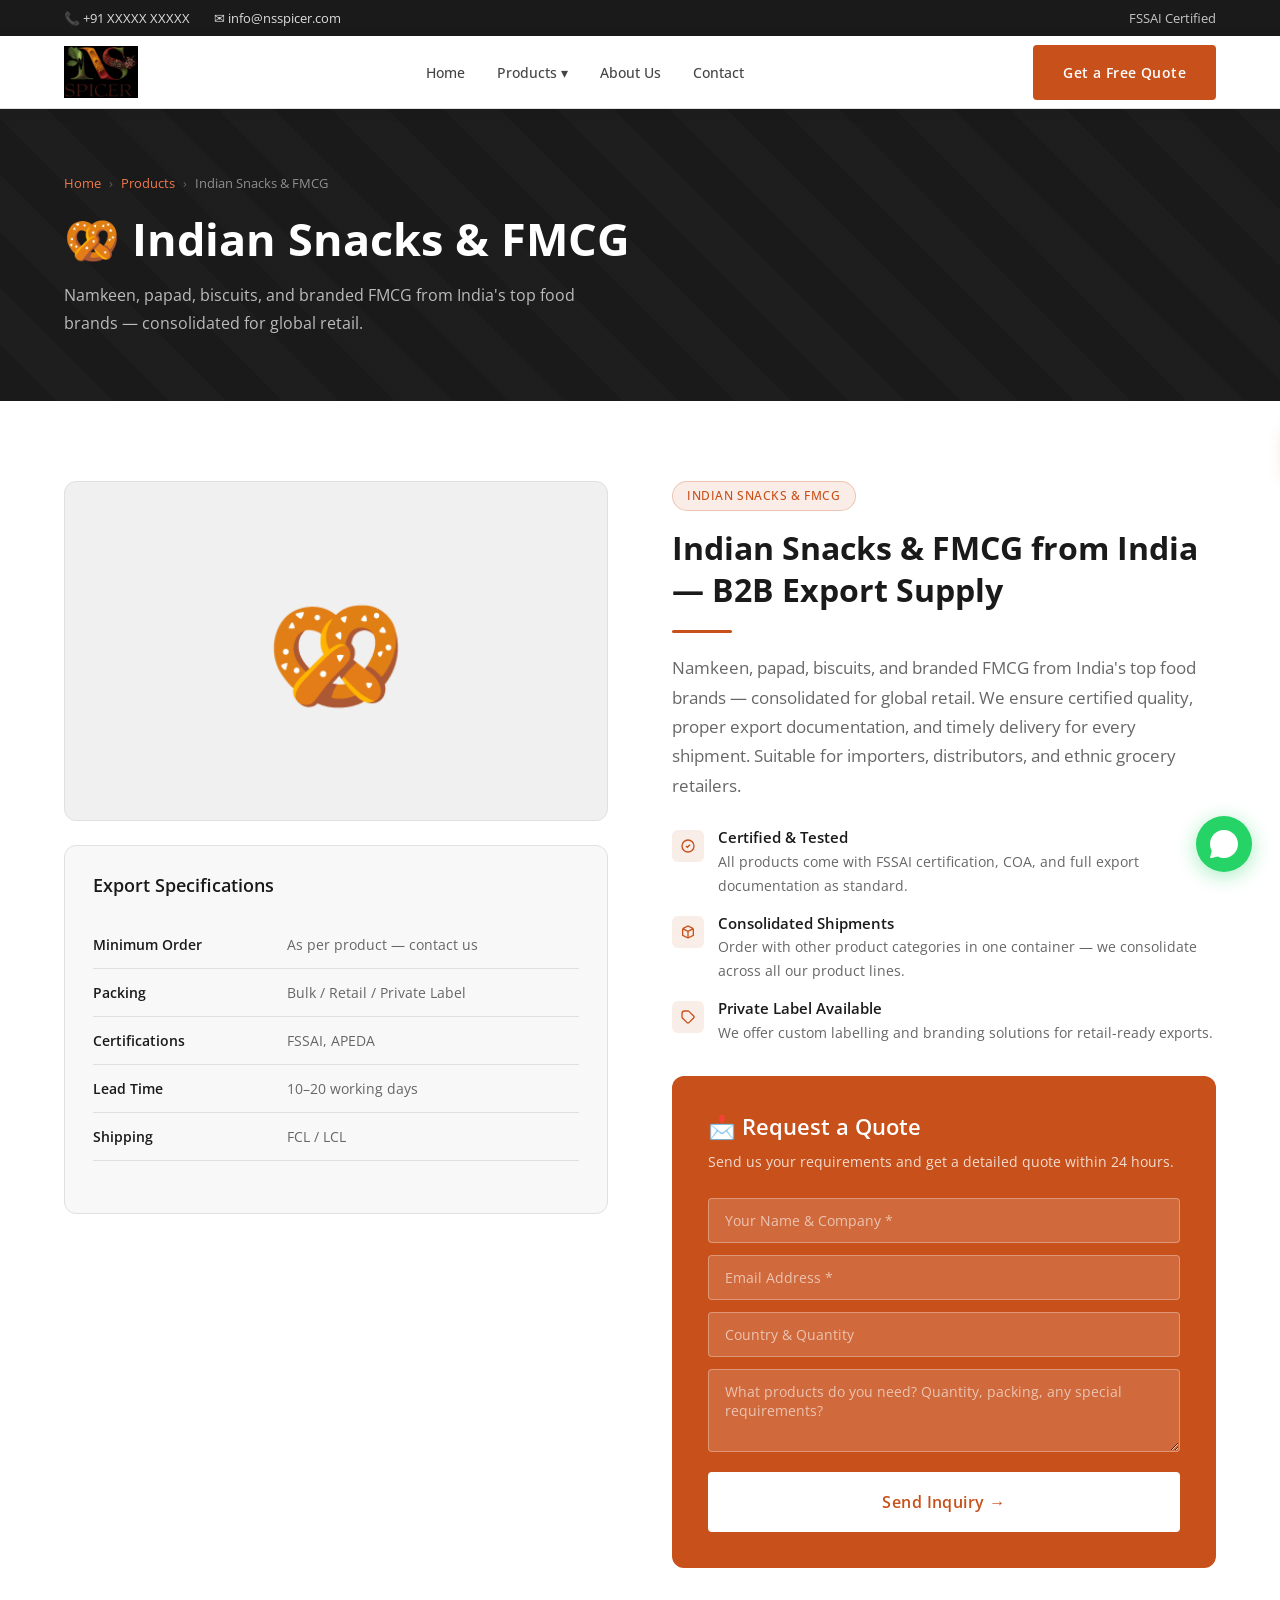
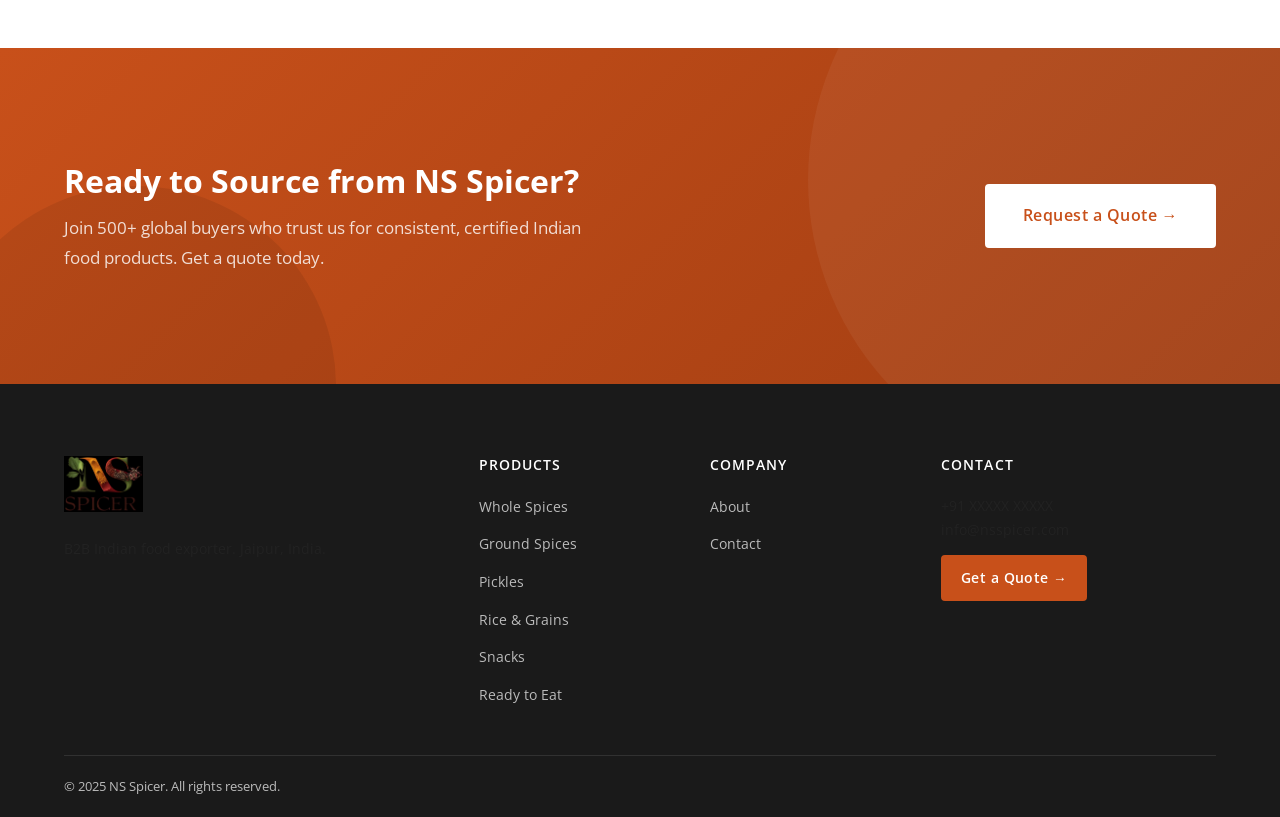
<file: pages/product-snacks.html>
<!DOCTYPE html>
<html lang="en">
<head>
  <meta charset="UTF-8" /><meta name="viewport" content="width=device-width, initial-scale=1.0" />
  <title>Indian Snacks & FMCG | NS Spicer India</title>
  <meta name="description" content="Namkeen, papad, biscuits, and branded FMCG from India's top food brands — consolidated for global retail. B2B export from India. FSSAI certified. Get free quote." />
  <link rel="stylesheet" href="../css/style.css" />
</head>
<body>
<div class="topbar"><div class="container"><div class="topbar-inner"><div class="topbar-left"><span>📞 +91 XXXXX XXXXX</span><span>✉ info@nsspicer.com</span></div><div class="topbar-right"><a href="#">FSSAI Certified</a></div></div></div></div>
<nav class="navbar"><div class="container"><div class="navbar-inner"><a href="../index.html" class="nav-logo"><img src="../images/logo.png" alt="NS Spicer - Premium Indian Spice Exporter" class="nav-logo-img" /></a><ul class="nav-links"><li><a href="../index.html">Home</a></li><li class="nav-dropdown"><a href="products.html" class="active">Products ▾</a><div class="nav-dropdown-menu"><a href="product-whole-spices.html">🌿 Whole Spices</a><a href="product-ground-spices.html">🫙 Ground Spices</a><a href="product-pickles.html">🫒 Pickles & Pastes</a><a href="product-rice.html">🌾 Rice & Grains</a><a href="product-snacks.html">🥨 Indian Snacks</a><a href="product-rte.html">🍱 Ready to Eat</a></div></li><li><a href="about.html">About Us</a></li><li><a href="contact.html">Contact</a></li></ul><div class="nav-cta-group"><a href="contact.html" class="btn btn-primary nav-quote-btn">Get a Free Quote</a><div class="hamburger" id="hamburger"><span></span><span></span><span></span></div></div></div></div></nav>
<div class="mobile-nav" id="mobileNav"><button class="mobile-nav-close" id="mobileClose">✕</button><a href="../index.html">Home</a><a href="products.html">All Products</a><a href="contact.html">Contact</a><div class="mobile-nav-cta"><a href="contact.html" class="btn btn-primary btn-lg" style="width:100%;justify-content:center;">Get Quote →</a></div></div>
<div class="page-header"><div class="container"><div class="page-header-inner"><div class="breadcrumb"><a href="../index.html">Home</a><span>›</span><a href="products.html">Products</a><span>›</span>Indian Snacks & FMCG</div><h1>🥨 Indian Snacks & FMCG</h1><p>Namkeen, papad, biscuits, and branded FMCG from India's top food brands — consolidated for global retail.</p></div></div></div>
<section class="section"><div class="container"><div class="product-detail-grid">
  <div>
    <div class="product-image-box" style="font-size:7rem;">🥨</div>
    <div style="background:var(--cream);border:1px solid var(--border);border-radius:12px;padding:28px;margin-top:24px;">
      <h3 style="margin-bottom:16px;font-size:1.1rem;">Export Specifications</h3>
      <table class="product-specs-table">
        <tr><td>Minimum Order</td><td>As per product — contact us</td></tr>
        <tr><td>Packing</td><td>Bulk / Retail / Private Label</td></tr>
        <tr><td>Certifications</td><td>FSSAI, APEDA</td></tr>
        <tr><td>Lead Time</td><td>10–20 working days</td></tr>
        <tr><td>Shipping</td><td>FCL / LCL</td></tr>
      </table>
    </div>
  </div>
  <div>
    <span class="label-tag">Indian Snacks & FMCG</span>
    <h2>Indian Snacks & FMCG from India — B2B Export Supply</h2>
    <div class="divider divider-left"></div>
    <p style="color:var(--text-muted);margin-bottom:28px;font-size:1.05rem;">Namkeen, papad, biscuits, and branded FMCG from India's top food brands — consolidated for global retail. We ensure certified quality, proper export documentation, and timely delivery for every shipment. Suitable for importers, distributors, and ethnic grocery retailers.</p>
    <div class="about-points" style="margin-bottom:28px;">
      <div class="about-point"><div class="about-point-icon"><svg viewBox="0 0 24 24" fill="none" stroke="currentColor" stroke-width="2"><path d="M9 12l2 2 4-4m6 2a9 9 0 11-18 0 9 9 0 0118 0z"/></svg></div><div><h4>Certified & Tested</h4><p>All products come with FSSAI certification, COA, and full export documentation as standard.</p></div></div>
      <div class="about-point"><div class="about-point-icon"><svg viewBox="0 0 24 24" fill="none" stroke="currentColor" stroke-width="2"><path d="M20 7l-8-4-8 4m16 0l-8 4m8-4v10l-8 4m0-10L4 7m8 4v10M4 7v10l8 4"/></svg></div><div><h4>Consolidated Shipments</h4><p>Order with other product categories in one container — we consolidate across all our product lines.</p></div></div>
      <div class="about-point"><div class="about-point-icon"><svg viewBox="0 0 24 24" fill="none" stroke="currentColor" stroke-width="2"><path d="M7 7h.01M7 3h5c.512 0 1.024.195 1.414.586l7 7a2 2 0 010 2.828l-7 7a2 2 0 01-2.828 0l-7-7A2 2 0 013 12V7a4 4 0 014-4z"/></svg></div><div><h4>Private Label Available</h4><p>We offer custom labelling and branding solutions for retail-ready exports.</p></div></div>
    </div>
    <div class="inquiry-form-box">
      <h3>📩 Request a Quote</h3>
      <p>Send us your requirements and get a detailed quote within 24 hours.</p>
      <form data-ajax="true">
        <input type="text" placeholder="Your Name & Company *" required />
        <input type="email" placeholder="Email Address *" required />
        <input type="text" placeholder="Country & Quantity" />
        <textarea placeholder="What products do you need? Quantity, packing, any special requirements?" rows="3"></textarea>
        <button type="submit" class="btn btn-white btn-lg" style="width:100%;justify-content:center;">Send Inquiry →</button>
      </form>
    </div>
  </div>
</div></div></section>
<section class="cta-banner section-sm"><div class="container"><div class="cta-inner"><div class="cta-content"><h2>Ready to Source from NS Spicer?</h2><p>Join 500+ global buyers who trust us for consistent, certified Indian food products. Get a quote today.</p></div><div class="cta-buttons"><a href="contact.html" class="btn btn-white btn-lg">Request a Quote →</a></div></div></div></section>
<footer class="footer"><div class="footer-main"><div class="container"><div class="footer-grid"><div class="footer-brand"><div class="footer-logo"><img src="../images/logo.png" alt="NS Spicer" class="footer-logo-img" /></div><p>B2B Indian food exporter. Jaipur, India.</p></div><div class="footer-col"><h4>Products</h4><ul class="footer-links"><li><a href="product-whole-spices.html">Whole Spices</a></li><li><a href="product-ground-spices.html">Ground Spices</a></li><li><a href="product-pickles.html">Pickles</a></li><li><a href="product-rice.html">Rice & Grains</a></li><li><a href="product-snacks.html">Snacks</a></li><li><a href="product-rte.html">Ready to Eat</a></li></ul></div><div class="footer-col"><h4>Company</h4><ul class="footer-links"><li><a href="about.html">About</a></li><li><a href="contact.html">Contact</a></li></ul></div><div class="footer-col"><h4>Contact</h4><p style="font-size:.88rem;">+91 XXXXX XXXXX<br>info@nsspicer.com</p><div style="margin-top:12px;"><a href="contact.html" class="btn btn-primary" style="font-size:.85rem;padding:10px 18px;">Get a Quote →</a></div></div></div></div></div><div class="container"><div class="footer-bottom"><span>© 2025 NS Spicer. All rights reserved.</span></div></div></footer>
<a href="https://wa.me/91XXXXXXXXXX" class="whatsapp-float" target="_blank"><svg viewBox="0 0 24 24" fill="currentColor"><path d="M17.472 14.382c-.297-.149-1.758-.867-2.03-.967-.273-.099-.471-.148-.67.15-.197.297-.767.966-.94 1.164-.173.199-.347.223-.644.075-.297-.15-1.255-.463-2.39-1.475-.883-.788-1.48-1.761-1.653-2.059-.173-.297-.018-.458.13-.606.134-.133.298-.347.446-.52.149-.174.198-.298.298-.497.099-.198.05-.371-.025-.52-.075-.149-.669-1.612-.916-2.207-.242-.579-.487-.5-.669-.51-.173-.008-.371-.01-.57-.01-.198 0-.52.074-.792.372-.272.297-1.04 1.016-1.04 2.479 0 1.462 1.065 2.875 1.213 3.074.149.198 2.096 3.2 5.077 4.487.709.306 1.262.489 1.694.625.712.227 1.36.195 1.871.118.571-.085 1.758-.719 2.006-1.413.248-.694.248-1.289.173-1.413-.074-.124-.272-.198-.57-.347zM12 0C5.373 0 0 5.373 0 12c0 2.117.554 4.102 1.523 5.824L.057 23.57a.5.5 0 00.597.65l5.938-1.562A11.945 11.945 0 0012 24c6.627 0 12-5.373 12-12S18.627 0 12 0z"/></svg></a>
<script src="../js/main.js"></script>

<!-- Floating Quote Button (scroll-triggered, right side) -->
<a href="contact.html" class="float-quote-btn" id="floatQuoteBtn" title="Get a Free Quote">
  <svg viewBox="0 0 24 24" fill="none" stroke="currentColor" stroke-width="2" stroke-linecap="round" stroke-linejoin="round"><path d="M14 2H6a2 2 0 00-2 2v16a2 2 0 002 2h12a2 2 0 002-2V8z"/><polyline points="14 2 14 8 20 8"/><line x1="16" y1="13" x2="8" y2="13"/><line x1="16" y1="17" x2="8" y2="17"/><polyline points="10 9 9 9 8 9"/></svg>
  <span>Get a Free Quote</span>
</a>

<script>
(function(){
  var btn = document.getElementById('floatQuoteBtn');
  if(btn){
    window.addEventListener('scroll', function(){
      btn.classList.toggle('visible', window.scrollY > 300);
    }, {passive:true});
  }
})();
</script>
</body></html>
</file>
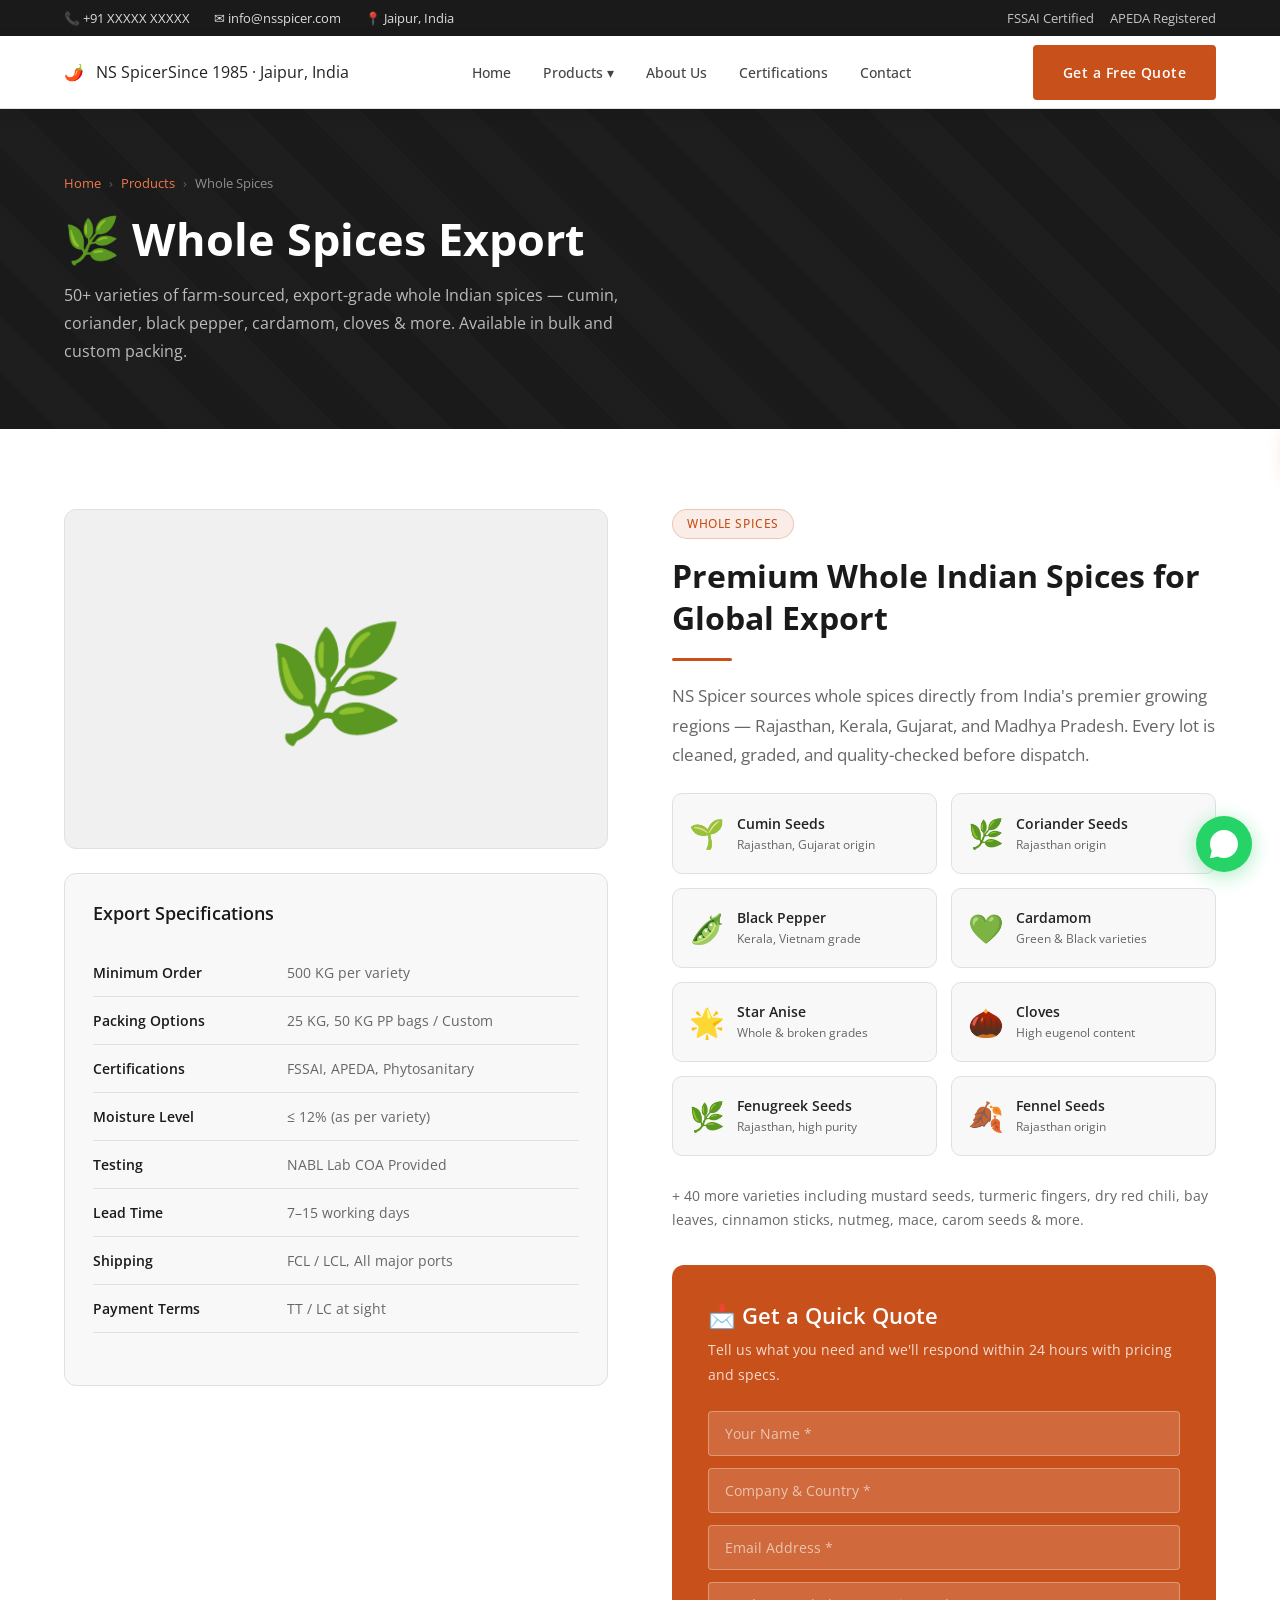
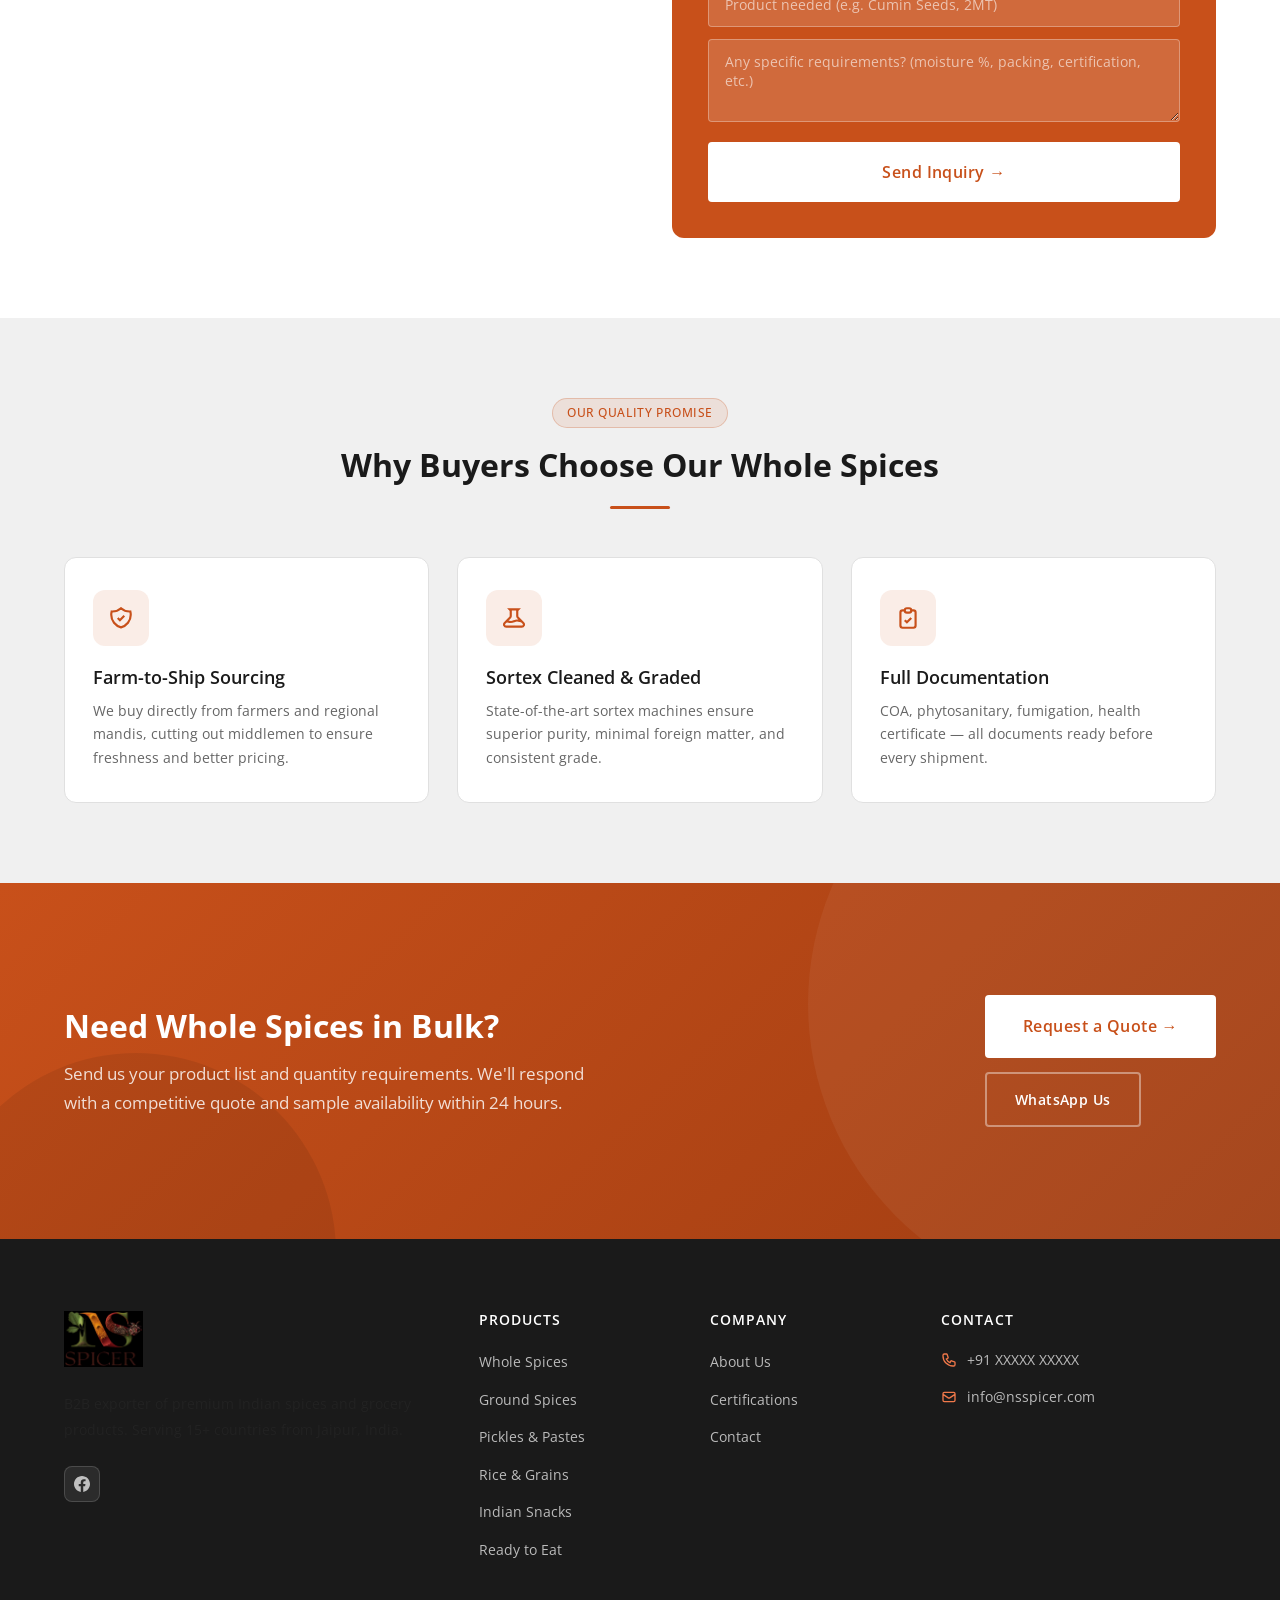
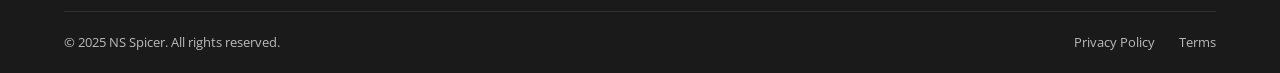
<file: pages/product-whole-spices.html>
<!DOCTYPE html>
<html lang="en">
<head>
  <meta charset="UTF-8" />
  <meta name="viewport" content="width=device-width, initial-scale=1.0" />
  <title>Whole Spices Export | Cumin, Coriander, Cardamom & More | NS Spicer</title>
  <meta name="description" content="Buy bulk whole Indian spices — cumin, coriander, black pepper, cardamom, cloves, star anise & 50+ varieties. FSSAI certified B2B exporter. Get a free quote." />
  <meta name="keywords" content="whole spices exporter India, bulk cumin export, coriander seeds exporter, black pepper exporter India, cardamom exporter B2B" />
  <link rel="stylesheet" href="../css/style.css" />
</head>
<body>

<!-- TOP BAR -->
<div class="topbar">
  <div class="container">
    <div class="topbar-inner">
      <div class="topbar-left">
        <span>📞 +91 XXXXX XXXXX</span>
        <span>✉ info@nsspicer.com</span>
        <span>📍 Jaipur, India</span>
      </div>
      <div class="topbar-right">
        <a href="#">FSSAI Certified</a>
        <a href="#">APEDA Registered</a>
      </div>
    </div>
  </div>
</div>

<!-- NAVBAR -->
<nav class="navbar">
  <div class="container">
    <div class="navbar-inner">
      <a href="../index.html" class="nav-logo">
        <div class="nav-logo-icon">🌶️</div>
        <div class="nav-logo-text">NS Spicer<span>Since 1985 · Jaipur, India</span></div>
      </a>
      <ul class="nav-links">
        <li><a href="../index.html">Home</a></li>
        <li class="nav-dropdown">
          <a href="products.html" class="active">Products ▾</a>
          <div class="nav-dropdown-menu">
            <a href="product-whole-spices.html">🌿 Whole Spices</a>
            <a href="product-ground-spices.html">🫙 Ground Spices</a>
            <a href="product-pickles.html">🫒 Pickles & Pastes</a>
            <a href="product-rice.html">🌾 Rice & Grains</a>
            <a href="product-snacks.html">🥨 Indian Snacks</a>
            <a href="product-rte.html">🍱 Ready to Eat</a>
          </div>
        </li>
        <li><a href="about.html">About Us</a></li>
        <li><a href="certifications.html">Certifications</a></li>
        <li><a href="contact.html">Contact</a></li>
      </ul>
      <div class="nav-cta-group">
        <a href="contact.html" class="btn btn-primary nav-quote-btn">Get a Free Quote</a>
        <div class="hamburger" id="hamburger"><span></span><span></span><span></span></div>
      </div>
    </div>
  </div>
</nav>

<!-- Mobile Nav -->
<div class="mobile-nav" id="mobileNav">
  <button class="mobile-nav-close" id="mobileClose">✕</button>
  <a href="../index.html">Home</a>
  <a href="products.html">All Products</a>
  <a href="product-whole-spices.html">Whole Spices</a>
  <a href="product-ground-spices.html">Ground Spices</a>
  <a href="product-pickles.html">Pickles & Pastes</a>
  <a href="product-rice.html">Rice & Grains</a>
  <a href="about.html">About Us</a>
  <a href="contact.html">Contact</a>
  <div class="mobile-nav-cta"><a href="contact.html" class="btn btn-primary btn-lg" style="width:100%;justify-content:center;">Get a Free Quote →</a></div>
</div>

<!-- PAGE HEADER -->
<div class="page-header">
  <div class="container">
    <div class="page-header-inner">
      <div class="breadcrumb">
        <a href="../index.html">Home</a>
        <span>›</span>
        <a href="products.html">Products</a>
        <span>›</span>
        Whole Spices
      </div>
      <h1>🌿 Whole Spices Export</h1>
      <p>50+ varieties of farm-sourced, export-grade whole Indian spices — cumin, coriander, black pepper, cardamom, cloves & more. Available in bulk and custom packing.</p>
    </div>
  </div>
</div>

<!-- PRODUCT INTRO -->
<section class="section">
  <div class="container">
    <div class="product-detail-grid">
      <div>
        <div class="product-image-box" style="font-size:7rem;">🌿</div>
        <!-- Specs Table -->
        <div style="background:var(--cream);border:1px solid var(--border);border-radius:12px;padding:28px;margin-top:24px;">
          <h3 style="margin-bottom:16px;font-size:1.1rem;">Export Specifications</h3>
          <table class="product-specs-table">
            <tr><td>Minimum Order</td><td>500 KG per variety</td></tr>
            <tr><td>Packing Options</td><td>25 KG, 50 KG PP bags / Custom</td></tr>
            <tr><td>Certifications</td><td>FSSAI, APEDA, Phytosanitary</td></tr>
            <tr><td>Moisture Level</td><td>≤ 12% (as per variety)</td></tr>
            <tr><td>Testing</td><td>NABL Lab COA Provided</td></tr>
            <tr><td>Lead Time</td><td>7–15 working days</td></tr>
            <tr><td>Shipping</td><td>FCL / LCL, All major ports</td></tr>
            <tr><td>Payment Terms</td><td>TT / LC at sight</td></tr>
          </table>
        </div>
      </div>

      <div>
        <span class="label-tag">Whole Spices</span>
        <h2>Premium Whole Indian Spices for Global Export</h2>
        <div class="divider divider-left"></div>
        <p style="color:var(--text-muted);margin-bottom:24px;font-size:1.05rem;">
          NS Spicer sources whole spices directly from India's premier growing regions — Rajasthan, Kerala, Gujarat, and Madhya Pradesh. Every lot is cleaned, graded, and quality-checked before dispatch.
        </p>

        <!-- Products Grid -->
        <div style="display:grid;grid-template-columns:1fr 1fr;gap:14px;margin-bottom:28px;">
          <div style="background:var(--cream);border:1px solid var(--border);border-radius:10px;padding:16px;display:flex;align-items:center;gap:12px;">
            <span style="font-size:1.8rem;">🌱</span>
            <div>
              <div style="font-weight:600;font-size:0.9rem;">Cumin Seeds</div>
              <div style="font-size:0.78rem;color:var(--text-muted);">Rajasthan, Gujarat origin</div>
            </div>
          </div>
          <div style="background:var(--cream);border:1px solid var(--border);border-radius:10px;padding:16px;display:flex;align-items:center;gap:12px;">
            <span style="font-size:1.8rem;">🌿</span>
            <div>
              <div style="font-weight:600;font-size:0.9rem;">Coriander Seeds</div>
              <div style="font-size:0.78rem;color:var(--text-muted);">Rajasthan origin</div>
            </div>
          </div>
          <div style="background:var(--cream);border:1px solid var(--border);border-radius:10px;padding:16px;display:flex;align-items:center;gap:12px;">
            <span style="font-size:1.8rem;">🫛</span>
            <div>
              <div style="font-weight:600;font-size:0.9rem;">Black Pepper</div>
              <div style="font-size:0.78rem;color:var(--text-muted);">Kerala, Vietnam grade</div>
            </div>
          </div>
          <div style="background:var(--cream);border:1px solid var(--border);border-radius:10px;padding:16px;display:flex;align-items:center;gap:12px;">
            <span style="font-size:1.8rem;">💚</span>
            <div>
              <div style="font-weight:600;font-size:0.9rem;">Cardamom</div>
              <div style="font-size:0.78rem;color:var(--text-muted);">Green & Black varieties</div>
            </div>
          </div>
          <div style="background:var(--cream);border:1px solid var(--border);border-radius:10px;padding:16px;display:flex;align-items:center;gap:12px;">
            <span style="font-size:1.8rem;">🌟</span>
            <div>
              <div style="font-weight:600;font-size:0.9rem;">Star Anise</div>
              <div style="font-size:0.78rem;color:var(--text-muted);">Whole & broken grades</div>
            </div>
          </div>
          <div style="background:var(--cream);border:1px solid var(--border);border-radius:10px;padding:16px;display:flex;align-items:center;gap:12px;">
            <span style="font-size:1.8rem;">🌰</span>
            <div>
              <div style="font-weight:600;font-size:0.9rem;">Cloves</div>
              <div style="font-size:0.78rem;color:var(--text-muted);">High eugenol content</div>
            </div>
          </div>
          <div style="background:var(--cream);border:1px solid var(--border);border-radius:10px;padding:16px;display:flex;align-items:center;gap:12px;">
            <span style="font-size:1.8rem;">🌿</span>
            <div>
              <div style="font-weight:600;font-size:0.9rem;">Fenugreek Seeds</div>
              <div style="font-size:0.78rem;color:var(--text-muted);">Rajasthan, high purity</div>
            </div>
          </div>
          <div style="background:var(--cream);border:1px solid var(--border);border-radius:10px;padding:16px;display:flex;align-items:center;gap:12px;">
            <span style="font-size:1.8rem;">🍂</span>
            <div>
              <div style="font-weight:600;font-size:0.9rem;">Fennel Seeds</div>
              <div style="font-size:0.78rem;color:var(--text-muted);">Rajasthan origin</div>
            </div>
          </div>
        </div>

        <p style="color:var(--text-muted);font-size:0.88rem;margin-bottom:24px;">
          + 40 more varieties including mustard seeds, turmeric fingers, dry red chili, bay leaves, cinnamon sticks, nutmeg, mace, carom seeds & more.
        </p>

        <!-- Inquiry Form -->
        <div class="inquiry-form-box">
          <h3>📩 Get a Quick Quote</h3>
          <p>Tell us what you need and we'll respond within 24 hours with pricing and specs.</p>
          <form data-ajax="true">
            <input type="text" placeholder="Your Name *" required />
            <input type="text" placeholder="Company & Country *" required />
            <input type="email" placeholder="Email Address *" required />
            <input type="text" placeholder="Product needed (e.g. Cumin Seeds, 2MT)" />
            <textarea placeholder="Any specific requirements? (moisture %, packing, certification, etc.)" rows="3"></textarea>
            <button type="submit" class="btn btn-white btn-lg" style="width:100%;justify-content:center;">
              Send Inquiry →
            </button>
          </form>
        </div>
      </div>
    </div>
  </div>
</section>

<!-- WHY SECTION -->
<section class="section" style="background:var(--cream-dark);">
  <div class="container">
    <div class="text-center" style="margin-bottom:48px;">
      <span class="label-tag">Our Quality Promise</span>
      <h2>Why Buyers Choose Our Whole Spices</h2>
      <div class="divider"></div>
    </div>
    <div class="why-grid">
      <div class="why-card fade-up">
        <div class="why-icon"><svg viewBox="0 0 24 24" fill="none" stroke="currentColor" stroke-width="2"><path d="M9 12l2 2 4-4m5.618-4.016A11.955 11.955 0 0112 2.944a11.955 11.955 0 01-8.618 3.04A12.02 12.02 0 003 9c0 5.591 3.824 10.29 9 11.622 5.176-1.332 9-6.03 9-11.622 0-1.042-.133-2.052-.382-3.016z"/></svg></div>
        <h3>Farm-to-Ship Sourcing</h3>
        <p>We buy directly from farmers and regional mandis, cutting out middlemen to ensure freshness and better pricing.</p>
      </div>
      <div class="why-card fade-up">
        <div class="why-icon"><svg viewBox="0 0 24 24" fill="none" stroke="currentColor" stroke-width="2"><path d="M19.428 15.428a2 2 0 00-1.022-.547l-2.387-.477a6 6 0 00-3.86.517l-.318.158a6 6 0 01-3.86.517L6.05 15.21a2 2 0 00-1.806.547M8 4h8l-1 1v5.172a2 2 0 00.586 1.414l5 5c1.26 1.26.367 3.414-1.415 3.414H4.828c-1.782 0-2.674-2.154-1.414-3.414l5-5A2 2 0 009 10.172V5L8 4z"/></svg></div>
        <h3>Sortex Cleaned & Graded</h3>
        <p>State-of-the-art sortex machines ensure superior purity, minimal foreign matter, and consistent grade.</p>
      </div>
      <div class="why-card fade-up">
        <div class="why-icon"><svg viewBox="0 0 24 24" fill="none" stroke="currentColor" stroke-width="2"><path d="M9 5H7a2 2 0 00-2 2v12a2 2 0 002 2h10a2 2 0 002-2V7a2 2 0 00-2-2h-2M9 5a2 2 0 002 2h2a2 2 0 002-2M9 5a2 2 0 012-2h2a2 2 0 012 2m-6 9l2 2 4-4"/></svg></div>
        <h3>Full Documentation</h3>
        <p>COA, phytosanitary, fumigation, health certificate — all documents ready before every shipment.</p>
      </div>
    </div>
  </div>
</section>

<!-- CTA -->
<section class="cta-banner section-sm">
  <div class="container">
    <div class="cta-inner">
      <div class="cta-content">
        <h2>Need Whole Spices in Bulk?</h2>
        <p>Send us your product list and quantity requirements. We'll respond with a competitive quote and sample availability within 24 hours.</p>
      </div>
      <div class="cta-buttons">
        <a href="contact.html" class="btn btn-white btn-lg">Request a Quote →</a>
        <a href="https://wa.me/91XXXXXXXXXX" class="btn btn-outline" style="border-color:rgba(255,255,255,0.4);color:#fff;" target="_blank">WhatsApp Us</a>
      </div>
    </div>
  </div>
</section>

<!-- FOOTER -->
<footer class="footer">
  <div class="footer-main">
    <div class="container">
      <div class="footer-grid">
        <div class="footer-brand">
          <div class="footer-logo"><img src="../images/logo.png" alt="NS Spicer" class="footer-logo-img" /></div>
          <p>B2B exporter of premium Indian spices and grocery products. Serving 15+ countries from Jaipur, India.</p>
          <div class="footer-social">
            <a href="#" class="footer-social-link"><svg viewBox="0 0 24 24" fill="currentColor"><path d="M24 12.073c0-6.627-5.373-12-12-12s-12 5.373-12 12c0 5.99 4.388 10.954 10.125 11.854v-8.385H7.078v-3.47h3.047V9.43c0-3.007 1.792-4.669 4.533-4.669 1.312 0 2.686.235 2.686.235v2.953H15.83c-1.491 0-1.956.925-1.956 1.874v2.25h3.328l-.532 3.47h-2.796v8.385C19.612 23.027 24 18.062 24 12.073z"/></svg></a>
          </div>
        </div>
        <div class="footer-col">
          <h4>Products</h4>
          <ul class="footer-links">
            <li><a href="product-whole-spices.html">Whole Spices</a></li>
            <li><a href="product-ground-spices.html">Ground Spices</a></li>
            <li><a href="product-pickles.html">Pickles & Pastes</a></li>
            <li><a href="product-rice.html">Rice & Grains</a></li>
            <li><a href="product-snacks.html">Indian Snacks</a></li>
            <li><a href="product-rte.html">Ready to Eat</a></li>
          </ul>
        </div>
        <div class="footer-col">
          <h4>Company</h4>
          <ul class="footer-links">
            <li><a href="about.html">About Us</a></li>
            <li><a href="certifications.html">Certifications</a></li>
            <li><a href="contact.html">Contact</a></li>
          </ul>
        </div>
        <div class="footer-col">
          <h4>Contact</h4>
          <div class="footer-contact-item"><svg viewBox="0 0 24 24" fill="none" stroke="currentColor" stroke-width="2" width="16" height="16"><path d="M3 5a2 2 0 012-2h3.28a1 1 0 01.948.684l1.498 4.493a1 1 0 01-.502 1.21l-2.257 1.13a11.042 11.042 0 005.516 5.516l1.13-2.257a1 1 0 011.21-.502l4.493 1.498a1 1 0 01.684.949V19a2 2 0 01-2 2h-1C9.716 21 3 14.284 3 6V5z"/></svg><span>+91 XXXXX XXXXX</span></div>
          <div class="footer-contact-item"><svg viewBox="0 0 24 24" fill="none" stroke="currentColor" stroke-width="2" width="16" height="16"><path d="M3 8l7.89 5.26a2 2 0 002.22 0L21 8M5 19h14a2 2 0 002-2V7a2 2 0 00-2-2H5a2 2 0 00-2 2v10a2 2 0 002 2z"/></svg><span>info@nsspicer.com</span></div>
        </div>
      </div>
    </div>
  </div>
  <div class="container">
    <div class="footer-bottom">
      <span>© 2025 NS Spicer. All rights reserved.</span>
      <div class="footer-bottom-links"><a href="#">Privacy Policy</a><a href="#">Terms</a></div>
    </div>
  </div>
</footer>

<a href="https://wa.me/91XXXXXXXXXX" class="whatsapp-float" target="_blank">
  <svg viewBox="0 0 24 24" fill="currentColor"><path d="M17.472 14.382c-.297-.149-1.758-.867-2.03-.967-.273-.099-.471-.148-.67.15-.197.297-.767.966-.94 1.164-.173.199-.347.223-.644.075-.297-.15-1.255-.463-2.39-1.475-.883-.788-1.48-1.761-1.653-2.059-.173-.297-.018-.458.13-.606.134-.133.298-.347.446-.52.149-.174.198-.298.298-.497.099-.198.05-.371-.025-.52-.075-.149-.669-1.612-.916-2.207-.242-.579-.487-.5-.669-.51-.173-.008-.371-.01-.57-.01-.198 0-.52.074-.792.372-.272.297-1.04 1.016-1.04 2.479 0 1.462 1.065 2.875 1.213 3.074.149.198 2.096 3.2 5.077 4.487.709.306 1.262.489 1.694.625.712.227 1.36.195 1.871.118.571-.085 1.758-.719 2.006-1.413.248-.694.248-1.289.173-1.413-.074-.124-.272-.198-.57-.347zM12 0C5.373 0 0 5.373 0 12c0 2.117.554 4.102 1.523 5.824L.057 23.57a.5.5 0 00.597.65l5.938-1.562A11.945 11.945 0 0012 24c6.627 0 12-5.373 12-12S18.627 0 12 0z"/></svg>
</a>
<script src="../js/main.js"></script>

<!-- Floating Quote Button (scroll-triggered, right side) -->
<a href="contact.html" class="float-quote-btn" id="floatQuoteBtn" title="Get a Free Quote">
  <svg viewBox="0 0 24 24" fill="none" stroke="currentColor" stroke-width="2" stroke-linecap="round" stroke-linejoin="round"><path d="M14 2H6a2 2 0 00-2 2v16a2 2 0 002 2h12a2 2 0 002-2V8z"/><polyline points="14 2 14 8 20 8"/><line x1="16" y1="13" x2="8" y2="13"/><line x1="16" y1="17" x2="8" y2="17"/><polyline points="10 9 9 9 8 9"/></svg>
  <span>Get a Free Quote</span>
</a>

<script>
(function(){
  var btn = document.getElementById('floatQuoteBtn');
  if(btn){
    window.addEventListener('scroll', function(){
      btn.classList.toggle('visible', window.scrollY > 300);
    }, {passive:true});
  }
})();
</script>
</body>
</html>
</file>
<file: css/style.css>
/* ============================================
   NS SPICER - GLOBAL STYLESHEET
   B2B Spice Export | CRO Optimised
   ============================================ */

@import url('https://fonts.googleapis.com/css2?family=Open+Sans:wght@400;500;600;700&display=swap');

/* ---- CSS Variables ---- */
:root {
  --saffron: #C8501A;
  --saffron-dark: #A03D12;
  --saffron-light: #F0784A;
  --gold: #D4A017;
  --gold-light: #F5C842;
  --cream: #f8f8f8;
  --cream-dark: #f0f0f0;
  --earth: #1a1a1a;
  --earth-mid: #444444;
  --earth-light: #777777;
  --green: #2D5A27;
  --green-light: #4A8A42;
  --white: #FFFFFF;
  --text-body: #222222;
  --text-muted: #666666;
  --border: #e0e0e0;
  --shadow: rgba(0, 0, 0, 0.08);
  --shadow-heavy: rgba(0, 0, 0, 0.18);

  --font-display: 'Open Sans', sans-serif;
  --font-body: 'Open Sans', sans-serif;
  --font-mono: 'Open Sans', sans-serif;

  --radius: 4px;
  --radius-lg: 12px;
  --transition: 0.3s cubic-bezier(0.25, 0.46, 0.45, 0.94);
  --max-width: 1200px;
}

/* ---- Reset ---- */
*, *::before, *::after { box-sizing: border-box; margin: 0; padding: 0; }
html { scroll-behavior: smooth; }
body {
  font-family: var(--font-body);
  background: #ffffff;
  color: var(--text-body);
  line-height: 1.6;
  font-size: 16px;
  overflow-x: hidden;
}
img { max-width: 100%; height: auto; display: block; }
a { text-decoration: none; color: inherit; }
ul { list-style: none; }

/* ---- Typography ---- */
h1, h2, h3, h4 { font-family: 'Open Sans', sans-serif; line-height: 1.3; color: var(--earth); font-weight: 700; }
h1 { font-size: clamp(1.8rem, 3.5vw, 2.8rem); font-weight: 700; }
h2 { font-size: clamp(1.4rem, 2.5vw, 2rem); font-weight: 700; }
h3 { font-size: clamp(1.1rem, 2vw, 1.4rem); font-weight: 600; }
h4 { font-size: 1.1rem; font-weight: 600; }
p { color: var(--text-body); line-height: 1.75; }

/* ---- Utility ---- */
.container { max-width: var(--max-width); margin: 0 auto; padding: 0 24px; }
.section { padding: 80px 0; }
.section-sm { padding: 48px 0; }
.text-center { text-align: center; }
.label-tag {
  display: inline-block;
  font-family: 'Open Sans', sans-serif;
  font-size: 0.72rem;
  font-weight: 500;
  letter-spacing: 0.05em;
  text-transform: uppercase;
  color: var(--saffron);
  background: rgba(200, 80, 26, 0.1);
  border: 1px solid rgba(200, 80, 26, 0.25);
  padding: 5px 14px;
  border-radius: 100px;
  margin-bottom: 16px;
}
.divider { width: 60px; height: 3px; background: var(--saffron); margin: 20px auto; border-radius: 2px; }
.divider-left { margin: 20px 0; }

/* ---- Buttons ---- */
.btn {
  display: inline-flex;
  align-items: center;
  gap: 10px;
  padding: 14px 28px;
  border-radius: var(--radius);
  font-family: var(--font-body);
  font-weight: 600;
  font-size: 0.9rem;
  letter-spacing: 0.03em;
  transition: var(--transition);
  cursor: pointer;
  border: 2px solid transparent;
  white-space: nowrap;
}
.btn-primary {
  background: var(--saffron);
  color: var(--white);
  border-color: var(--saffron);
}
.btn-primary:hover {
  background: var(--saffron-dark);
  border-color: var(--saffron-dark);
  transform: translateY(-2px);
  box-shadow: 0 8px 24px rgba(200,80,26,0.35);
}
.btn-outline {
  background: transparent;
  color: var(--saffron);
  border-color: var(--saffron);
}
.btn-outline:hover {
  background: var(--saffron);
  color: var(--white);
  transform: translateY(-2px);
}
.btn-white {
  background: var(--white);
  color: var(--saffron);
  border-color: var(--white);
}
.btn-white:hover {
  background: #ffffff;
  transform: translateY(-2px);
  box-shadow: 0 8px 24px rgba(0,0,0,0.15);
}
.btn-lg { padding: 17px 36px; font-size: 1rem; }
.btn svg { width: 18px; height: 18px; flex-shrink: 0; }

/* ============================================
   NAVIGATION
   ============================================ */
.navbar {
  position: sticky;
  top: 0;
  z-index: 1000;
  background: var(--white);
  border-bottom: 1px solid var(--border);
  box-shadow: 0 2px 12px var(--shadow);
}
.navbar-inner {
  display: flex;
  align-items: center;
  justify-content: space-between;
  height: 72px;
}
.nav-logo {
  display: flex;
  align-items: center;
  gap: 12px;
}
.footer-logo-img {
  height: 56px;
  width: auto;
  max-width: 160px;
  object-fit: contain;
  margin-bottom: 4px;
}
.nav-logo-img {
  height: 52px;
  width: auto;
  max-width: 160px;
  object-fit: contain;
  display: block;
}

.nav-links { display: flex; align-items: center; gap: 32px; }
.nav-links a {
  font-weight: 500;
  font-size: 0.9rem;
  color: var(--earth-mid);
  transition: color var(--transition);
  position: relative;
}
.nav-links a::after {
  content: '';
  position: absolute;
  bottom: -4px;
  left: 0;
  width: 0;
  height: 2px;
  background: var(--saffron);
  transition: width var(--transition);
}
.nav-links a:hover { color: var(--saffron); }
.nav-links a:hover::after { width: 100%; }
.nav-links a.active { color: var(--saffron); }
.nav-cta-group { display: flex; align-items: center; gap: 12px; }
.nav-phone {
  display: flex;
  align-items: center;
  gap: 6px;
  font-size: 0.85rem;
  font-weight: 600;
  color: var(--earth);
}
.nav-phone svg { color: var(--saffron); width: 16px; height: 16px; }
.hamburger { display: none; flex-direction: column; gap: 5px; cursor: pointer; padding: 8px; }
.hamburger span { display: block; width: 24px; height: 2px; background: var(--earth); transition: var(--transition); border-radius: 2px; }

/* Dropdown */
.nav-dropdown { position: relative; }
.nav-dropdown > a::after { display: none; }
.nav-dropdown-menu {
  display: none;
  position: absolute;
  top: 100%;
  left: 50%;
  transform: translateX(-50%);
  background: var(--white);
  border: 1px solid var(--border);
  border-radius: var(--radius-lg);
  box-shadow: 0 16px 40px var(--shadow-heavy);
  padding: 8px;
  min-width: 220px;
  z-index: 100;
  margin-top: 16px;
}
.nav-dropdown:hover .nav-dropdown-menu { display: block; }
.nav-dropdown-menu a {
  display: block;
  padding: 10px 16px;
  border-radius: 6px;
  font-size: 0.88rem;
  color: var(--earth-mid);
}
.nav-dropdown-menu a:hover { background: #ffffff; color: var(--saffron); }

/* ============================================
   TOP BAR
   ============================================ */
.topbar {
  background: var(--earth);
  color: rgba(255,255,255,0.85);
  font-size: 0.8rem;
  padding: 8px 0;
}
.topbar-inner {
  display: flex;
  align-items: center;
  justify-content: space-between;
  gap: 16px;
}
.topbar-left { display: flex; align-items: center; gap: 24px; }
.topbar-left span { display: flex; align-items: center; gap: 6px; }
.topbar-right { display: flex; align-items: center; gap: 16px; }
.topbar-right a { color: rgba(255,255,255,0.75); transition: color var(--transition); }
.topbar-right a:hover { color: var(--gold-light); }

/* ============================================
   HERO SECTION
   ============================================ */
.hero {
  position: relative;
  min-height: 88vh;
  display: flex;
  align-items: center;
  overflow: hidden;
  background: var(--earth);
}
.hero-bg {
  position: absolute;
  inset: 0;
  background: 
    radial-gradient(ellipse at 70% 50%, rgba(200,80,26,0.25) 0%, transparent 60%),
    radial-gradient(ellipse at 10% 80%, rgba(212,160,23,0.15) 0%, transparent 50%),
    linear-gradient(135deg, #3D2B1F 0%, #1F120C 100%);
}
.hero-pattern {
  position: absolute;
  inset: 0;
  background-image: 
    repeating-linear-gradient(45deg, transparent, transparent 40px, rgba(255,255,255,0.015) 40px, rgba(255,255,255,0.015) 80px);
  pointer-events: none;
}
.hero-inner {
  position: relative;
  z-index: 2;
  display: grid;
  grid-template-columns: 1fr 1fr;
  gap: 64px;
  align-items: center;
  padding: 80px 0;
}
.hero-tag {
  display: inline-flex;
  align-items: center;
  gap: 8px;
  background: rgba(200,80,26,0.2);
  border: 1px solid rgba(200,80,26,0.4);
  border-radius: 100px;
  padding: 6px 16px;
  font-family: 'Open Sans', sans-serif;
  font-size: 0.72rem;
  letter-spacing: 0.12em;
  text-transform: uppercase;
  color: var(--saffron-light);
  margin-bottom: 24px;
}
.hero-tag-dot { width: 6px; height: 6px; background: var(--saffron-light); border-radius: 50%; animation: pulse 2s infinite; }
@keyframes pulse { 0%,100% { opacity: 1; transform: scale(1); } 50% { opacity: 0.5; transform: scale(1.5); } }
.hero h1 { color: var(--white); margin-bottom: 20px; }
.hero h1 em { font-style: normal; color: var(--saffron-light); }
.hero-subtitle { color: rgba(255,255,255,0.7); font-size: 1.1rem; max-width: 480px; margin-bottom: 36px; line-height: 1.8; }
.hero-buttons { display: flex; gap: 14px; flex-wrap: wrap; margin-bottom: 48px; }
.hero-trust { display: flex; align-items: center; gap: 20px; flex-wrap: wrap; }
.trust-item { display: flex; align-items: center; gap: 8px; color: rgba(255,255,255,0.65); font-size: 0.82rem; }
.trust-item svg { color: var(--gold-light); width: 16px; height: 16px; }
.hero-visual {
  position: relative;
  display: flex;
  flex-direction: column;
  gap: 16px;
}
.hero-cert-row {
  display: flex;
  gap: 12px;
  flex-wrap: wrap;
}
.cert-badge {
  background: rgba(255,255,255,0.08);
  border: 1px solid rgba(255,255,255,0.15);
  border-radius: 8px;
  padding: 12px 16px;
  text-align: center;
  backdrop-filter: blur(10px);
  flex: 1;
  min-width: 100px;
}
.cert-badge-icon { font-size: 1.5rem; margin-bottom: 4px; }
.cert-badge-name { font-family: var(--font-mono); font-size: 0.7rem; color: var(--gold-light); font-weight: 500; text-transform: uppercase; letter-spacing: 0.05em; }

.hero-stats {
  display: grid;
  grid-template-columns: repeat(3, 1fr);
  gap: 16px;
}
.hero-stat {
  background: rgba(255,255,255,0.06);
  border: 1px solid rgba(255,255,255,0.1);
  border-radius: 12px;
  padding: 20px;
  text-align: center;
  backdrop-filter: blur(10px);
  transition: var(--transition);
}
.hero-stat:hover { background: rgba(200,80,26,0.2); border-color: rgba(200,80,26,0.4); }
.hero-stat-number { font-family: var(--font-display); font-size: 2rem; font-weight: 700; color: var(--white); line-height: 1; }
.hero-stat-unit { font-size: 1rem; color: var(--saffron-light); }
.hero-stat-label { font-size: 0.78rem; color: rgba(255,255,255,0.6); margin-top: 4px; font-family: var(--font-mono); letter-spacing: 0.05em; }

/* ============================================
   MARQUEE / TICKER
   ============================================ */
.ticker {
  background: var(--saffron);
  overflow: hidden;
  padding: 14px 0;
}
.ticker-inner {
  display: flex;
  gap: 0;
  animation: ticker-scroll 28s linear infinite;
  width: max-content;
}
.ticker-inner:hover { animation-play-state: paused; }
@keyframes ticker-scroll { from { transform: translateX(0); } to { transform: translateX(-50%); } }
.ticker-item {
  display: flex;
  align-items: center;
  gap: 12px;
  color: var(--white);
  font-family: 'Open Sans', sans-serif;
  font-size: 0.78rem;
  font-weight: 500;
  letter-spacing: 0.08em;
  text-transform: uppercase;
  padding: 0 32px;
  white-space: nowrap;
}
.ticker-dot { width: 5px; height: 5px; background: rgba(255,255,255,0.5); border-radius: 50%; }

/* ============================================
   TRUST BAR
   ============================================ */
.trust-bar { background: var(--white); border-bottom: 1px solid var(--border); }
.trust-bar-inner {
  display: grid;
  grid-template-columns: repeat(4, 1fr);
  gap: 0;
}
.trust-bar-item {
  display: flex;
  align-items: center;
  gap: 16px;
  padding: 28px 24px;
  border-right: 1px solid var(--border);
  transition: background var(--transition);
}
.trust-bar-item:last-child { border-right: none; }
.trust-bar-item:hover { background: #ffffff; }
.trust-icon {
  width: 48px;
  height: 48px;
  background: rgba(200,80,26,0.1);
  border-radius: 10px;
  display: flex;
  align-items: center;
  justify-content: center;
  color: var(--saffron);
  flex-shrink: 0;
}
.trust-icon svg { width: 22px; height: 22px; }
.trust-text h4 { font-size: 0.95rem; margin-bottom: 2px; }
.trust-text p { font-size: 0.8rem; color: var(--text-muted); }

/* ============================================
   ABOUT / WHO WE ARE
   ============================================ */
.about-grid {
  display: grid;
  grid-template-columns: 1fr 1fr;
  gap: 80px;
  align-items: center;
}
.about-image-wrapper {
  position: relative;
}
.about-img-main {
  width: 100%;
  height: 420px;
  object-fit: cover;
  border-radius: var(--radius-lg);
}
.about-img-placeholder {
  width: 100%;
  height: 420px;
  background: linear-gradient(135deg, var(--earth-mid), var(--earth));
  border-radius: var(--radius-lg);
  display: flex;
  align-items: center;
  justify-content: center;
  font-size: 5rem;
  position: relative;
  overflow: hidden;
}
.about-img-placeholder::after {
  content: '';
  position: absolute;
  inset: 0;
  background: repeating-linear-gradient(45deg, transparent, transparent 20px, rgba(255,255,255,0.03) 20px, rgba(255,255,255,0.03) 40px);
}
.about-badge {
  position: absolute;
  bottom: -20px;
  right: -20px;
  background: var(--saffron);
  color: var(--white);
  padding: 20px 24px;
  border-radius: 12px;
  text-align: center;
  box-shadow: 0 8px 24px rgba(200,80,26,0.4);
}
.about-badge-number { font-family: var(--font-display); font-size: 2.2rem; font-weight: 700; line-height: 1; }
.about-badge-text { font-size: 0.78rem; opacity: 0.85; margin-top: 4px; }
.about-content .section-intro { color: var(--text-muted); margin-bottom: 28px; font-size: 1.05rem; }
.about-points { display: flex; flex-direction: column; gap: 16px; margin-bottom: 36px; }
.about-point { display: flex; align-items: flex-start; gap: 14px; }
.about-point-icon {
  width: 32px;
  height: 32px;
  background: rgba(200,80,26,0.1);
  border-radius: 6px;
  display: flex;
  align-items: center;
  justify-content: center;
  color: var(--saffron);
  flex-shrink: 0;
  margin-top: 2px;
}
.about-point-icon svg { width: 16px; height: 16px; }
.about-point h4 { font-size: 0.95rem; margin-bottom: 2px; }
.about-point p { font-size: 0.85rem; color: var(--text-muted); }

/* ============================================
   PRODUCTS SECTION
   ============================================ */
.products-section { background: var(--cream-dark); }
.products-header { text-align: center; margin-bottom: 56px; }
.products-header p { max-width: 560px; margin: 0 auto; color: var(--text-muted); }
.products-grid {
  display: grid;
  grid-template-columns: repeat(3, 1fr);
  gap: 24px;
}
.product-card {
  background: var(--white);
  border-radius: var(--radius-lg);
  overflow: hidden;
  border: 1px solid var(--border);
  transition: var(--transition);
  position: relative;
}
.product-card:hover {
  transform: translateY(-6px);
  box-shadow: 0 20px 48px var(--shadow-heavy);
  border-color: var(--saffron);
}
.product-card-img {
  height: 200px;
  background: linear-gradient(135deg, var(--cream-dark), var(--border));
  display: flex;
  align-items: center;
  justify-content: center;
  font-size: 3.5rem;
  position: relative;
  overflow: hidden;
}
.product-card-img::after {
  content: '';
  position: absolute;
  bottom: 0;
  left: 0;
  right: 0;
  height: 60px;
  background: linear-gradient(transparent, rgba(200,80,26,0.05));
}
.product-card-body { padding: 24px; }
.product-card-body h3 { font-size: 1.25rem; margin-bottom: 10px; }
.product-card-body p { font-size: 0.88rem; color: var(--text-muted); margin-bottom: 20px; line-height: 1.6; }
.product-card-tags { display: flex; flex-wrap: wrap; gap: 6px; margin-bottom: 20px; }
.product-tag {
  font-family: 'Open Sans', sans-serif;
  font-size: 0.7rem;
  padding: 3px 10px;
  background: #ffffff;
  border: 1px solid var(--border);
  border-radius: 100px;
  color: var(--earth-mid);
}
.product-card-link {
  display: inline-flex;
  align-items: center;
  gap: 8px;
  color: var(--saffron);
  font-weight: 600;
  font-size: 0.88rem;
  transition: gap var(--transition);
}
.product-card-link:hover { gap: 14px; }

/* ============================================
   WORLD MAP / EXPORT
   ============================================ */
.export-section { background: var(--earth); color: var(--white); }
.export-inner {
  display: grid;
  grid-template-columns: 1fr 1fr;
  gap: 80px;
  align-items: center;
}
.export-content .label-tag { color: var(--gold-light); background: rgba(212,160,23,0.15); border-color: rgba(212,160,23,0.3); }
.export-content h2 { color: var(--white); }
.export-content p { color: rgba(255,255,255,0.7); margin-top: 16px; margin-bottom: 32px; }
.export-countries { display: flex; flex-wrap: wrap; gap: 10px; margin-bottom: 36px; }
.country-chip {
  display: flex;
  align-items: center;
  gap: 6px;
  background: rgba(255,255,255,0.08);
  border: 1px solid rgba(255,255,255,0.15);
  border-radius: 100px;
  padding: 6px 14px;
  font-size: 0.8rem;
  color: rgba(255,255,255,0.8);
}
.export-map {
  background: rgba(255,255,255,0.04);
  border: 1px solid rgba(255,255,255,0.1);
  border-radius: var(--radius-lg);
  padding: 40px;
  text-align: center;
  font-size: 7rem;
  line-height: 1;
  position: relative;
  overflow: hidden;
}
.export-map::before {
  content: '';
  position: absolute;
  inset: 0;
  background: radial-gradient(ellipse at center, rgba(200,80,26,0.2) 0%, transparent 70%);
}
.export-stats-grid {
  display: grid;
  grid-template-columns: 1fr 1fr;
  gap: 16px;
  margin-top: 32px;
}
.export-stat {
  background: rgba(255,255,255,0.06);
  border: 1px solid rgba(255,255,255,0.1);
  border-radius: 10px;
  padding: 20px;
}
.export-stat-number { font-family: var(--font-display); font-size: 2rem; font-weight: 700; color: var(--saffron-light); }
.export-stat-label { font-size: 0.8rem; color: rgba(255,255,255,0.6); margin-top: 4px; }

/* ============================================
   WHY CHOOSE US
   ============================================ */
.why-grid {
  display: grid;
  grid-template-columns: repeat(3, 1fr);
  gap: 28px;
}
.why-card {
  background: var(--white);
  border: 1px solid var(--border);
  border-radius: var(--radius-lg);
  padding: 32px 28px;
  transition: var(--transition);
  position: relative;
  overflow: hidden;
}
.why-card::before {
  content: '';
  position: absolute;
  top: 0;
  left: 0;
  right: 0;
  height: 3px;
  background: var(--saffron);
  transform: scaleX(0);
  transition: transform var(--transition);
  transform-origin: left;
}
.why-card:hover::before { transform: scaleX(1); }
.why-card:hover { transform: translateY(-4px); box-shadow: 0 16px 40px var(--shadow); }
.why-icon {
  width: 56px;
  height: 56px;
  background: rgba(200,80,26,0.1);
  border-radius: 12px;
  display: flex;
  align-items: center;
  justify-content: center;
  color: var(--saffron);
  margin-bottom: 20px;
}
.why-icon svg { width: 26px; height: 26px; }
.why-card h3 { font-size: 1.1rem; margin-bottom: 10px; }
.why-card p { font-size: 0.87rem; color: var(--text-muted); line-height: 1.7; }

/* ============================================
   CERTIFICATIONS
   ============================================ */
.certs-section { background: var(--cream-dark); }
.certs-grid {
  display: flex;
  gap: 20px;
  justify-content: center;
  flex-wrap: wrap;
}
.cert-card {
  background: var(--white);
  border: 2px solid var(--border);
  border-radius: 12px;
  padding: 28px 24px;
  text-align: center;
  min-width: 140px;
  transition: var(--transition);
}
.cert-card:hover { border-color: var(--saffron); transform: translateY(-4px); box-shadow: 0 12px 32px var(--shadow); }
.cert-card-icon { font-size: 2.5rem; margin-bottom: 10px; }
.cert-card h4 { font-size: 0.9rem; color: var(--earth); margin-bottom: 4px; }
.cert-card p { font-size: 0.75rem; color: var(--text-muted); }

/* ============================================
   CTA BANNER
   ============================================ */
.cta-banner {
  background: linear-gradient(135deg, var(--saffron) 0%, var(--saffron-dark) 100%);
  position: relative;
  overflow: hidden;
}
.cta-banner::before {
  content: '';
  position: absolute;
  top: -50%;
  right: -10%;
  width: 600px;
  height: 600px;
  background: rgba(255,255,255,0.05);
  border-radius: 50%;
}
.cta-banner::after {
  content: '';
  position: absolute;
  bottom: -60%;
  left: -5%;
  width: 400px;
  height: 400px;
  background: rgba(0,0,0,0.08);
  border-radius: 50%;
}
.cta-inner {
  position: relative;
  z-index: 2;
  display: grid;
  grid-template-columns: 1fr auto;
  gap: 48px;
  align-items: center;
  padding: 64px 0;
}
.cta-content h2 { color: var(--white); margin-bottom: 12px; }
.cta-content p { color: rgba(255,255,255,0.82); max-width: 520px; font-size: 1.05rem; }
.cta-buttons { display: flex; gap: 14px; flex-direction: column; align-items: flex-start; }

/* ============================================
   CONTACT FORM
   ============================================ */
.contact-section { background: var(--white); }
.contact-grid {
  display: grid;
  grid-template-columns: 1fr 1.3fr;
  gap: 80px;
  align-items: start;
}
.contact-info h2 { margin-bottom: 16px; }
.contact-info p { color: var(--text-muted); margin-bottom: 36px; }
.contact-details { display: flex; flex-direction: column; gap: 20px; }
.contact-detail-item {
  display: flex;
  align-items: flex-start;
  gap: 14px;
  padding: 16px;
  background: #ffffff;
  border-radius: 10px;
  border: 1px solid var(--border);
}
.contact-detail-icon {
  width: 40px;
  height: 40px;
  background: var(--saffron);
  border-radius: 8px;
  display: flex;
  align-items: center;
  justify-content: center;
  color: var(--white);
  flex-shrink: 0;
}
.contact-detail-icon svg { width: 18px; height: 18px; }
.contact-detail-text h4 { font-size: 0.85rem; margin-bottom: 2px; }
.contact-detail-text p, .contact-detail-text a { font-size: 0.9rem; color: var(--earth-mid); }
.contact-form-wrapper {
  background: #ffffff;
  border: 1px solid var(--border);
  border-radius: var(--radius-lg);
  padding: 40px;
}
.form-title { font-family: var(--font-display); font-size: 1.6rem; margin-bottom: 6px; }
.form-subtitle { color: var(--text-muted); font-size: 0.9rem; margin-bottom: 28px; }
.form-grid { display: grid; grid-template-columns: 1fr 1fr; gap: 16px; }
.form-group { display: flex; flex-direction: column; gap: 6px; }
.form-group.full { grid-column: 1 / -1; }
.form-group label { font-size: 0.82rem; font-weight: 600; color: var(--earth); }
.form-group input, .form-group select, .form-group textarea {
  padding: 12px 16px;
  border: 1.5px solid var(--border);
  border-radius: var(--radius);
  font-family: var(--font-body);
  font-size: 0.9rem;
  color: var(--earth);
  background: var(--white);
  transition: border-color var(--transition);
  width: 100%;
}
.form-group input:focus, .form-group select:focus, .form-group textarea:focus {
  outline: none;
  border-color: var(--saffron);
  box-shadow: 0 0 0 3px rgba(200,80,26,0.1);
}
.form-group textarea { resize: vertical; min-height: 110px; }
.form-note { font-size: 0.78rem; color: var(--text-muted); margin-top: 8px; display: flex; align-items: center; gap: 6px; }

/* ============================================
   TESTIMONIALS
   ============================================ */
.testimonials-section { background: var(--cream-dark); }
.testimonials-grid {
  display: grid;
  grid-template-columns: repeat(3, 1fr);
  gap: 24px;
}
.testimonial-card {
  background: var(--white);
  border: 1px solid var(--border);
  border-radius: var(--radius-lg);
  padding: 32px;
  transition: var(--transition);
}
.testimonial-card:hover { transform: translateY(-4px); box-shadow: 0 16px 40px var(--shadow); }
.stars { color: var(--gold); font-size: 1.1rem; margin-bottom: 16px; letter-spacing: 2px; }
.testimonial-text { font-size: 0.9rem; color: var(--earth-mid); line-height: 1.8; margin-bottom: 24px; font-style: italic; }
.testimonial-author { display: flex; align-items: center; gap: 12px; }
.author-avatar {
  width: 44px;
  height: 44px;
  background: var(--saffron);
  border-radius: 50%;
  display: flex;
  align-items: center;
  justify-content: center;
  font-family: var(--font-display);
  font-weight: 700;
  color: var(--white);
  font-size: 1rem;
}
.author-info h4 { font-size: 0.9rem; }
.author-info p { font-size: 0.78rem; color: var(--text-muted); }

/* ============================================
   PROCESS SECTION
   ============================================ */
.process-section { background: var(--white); }
.process-steps {
  display: grid;
  grid-template-columns: repeat(5, 1fr);
  gap: 0;
  position: relative;
  margin-top: 56px;
}
.process-steps::before {
  content: '';
  position: absolute;
  top: 28px;
  left: 10%;
  right: 10%;
  height: 2px;
  background: linear-gradient(90deg, var(--saffron), var(--gold));
  z-index: 0;
}
.process-step { text-align: center; position: relative; z-index: 1; padding: 0 16px; }
.process-step-number {
  width: 56px;
  height: 56px;
  background: var(--white);
  border: 3px solid var(--saffron);
  border-radius: 50%;
  display: flex;
  align-items: center;
  justify-content: center;
  font-family: var(--font-display);
  font-weight: 700;
  font-size: 1.1rem;
  color: var(--saffron);
  margin: 0 auto 20px;
}
.process-step h4 { font-size: 0.9rem; margin-bottom: 8px; }
.process-step p { font-size: 0.8rem; color: var(--text-muted); line-height: 1.6; }

/* ============================================
   BLOG SECTION
   ============================================ */
.blog-grid {
  display: grid;
  grid-template-columns: repeat(3, 1fr);
  gap: 28px;
}
.blog-card {
  background: var(--white);
  border: 1px solid var(--border);
  border-radius: var(--radius-lg);
  overflow: hidden;
  transition: var(--transition);
}
.blog-card:hover { transform: translateY(-4px); box-shadow: 0 16px 40px var(--shadow); }
.blog-card-img {
  height: 180px;
  background: linear-gradient(135deg, var(--cream-dark), var(--border));
  display: flex;
  align-items: center;
  justify-content: center;
  font-size: 3rem;
  overflow: hidden;
}
.blog-card-body { padding: 24px; }
.blog-tag {
  font-family: 'Open Sans', sans-serif;
  font-size: 0.68rem;
  letter-spacing: 0.1em;
  text-transform: uppercase;
  color: var(--saffron);
  margin-bottom: 10px;
}
.blog-card-body h3 { font-size: 1rem; margin-bottom: 10px; line-height: 1.4; }
.blog-card-body p { font-size: 0.82rem; color: var(--text-muted); margin-bottom: 16px; }
.blog-read-more { color: var(--saffron); font-size: 0.85rem; font-weight: 600; display: inline-flex; align-items: center; gap: 6px; }

/* ============================================
   FOOTER
   ============================================ */
.footer { background: var(--earth); color: rgba(255,255,255,0.7); }
.footer-main { padding: 72px 0 48px; }
.footer-grid {
  display: grid;
  grid-template-columns: 2fr 1fr 1fr 1.5fr;
  gap: 48px;
}
.footer-brand { }
.footer-logo {
  display: flex;
  align-items: center;
  gap: 12px;
  margin-bottom: 20px;
}
.footer-logo-icon {
  width: 40px;
  height: 40px;
  background: var(--saffron);
  border-radius: 8px;
  display: flex;
  align-items: center;
  justify-content: center;
  font-size: 1.2rem;
}
.footer-logo-text { font-family: var(--font-display); font-size: 1.2rem; font-weight: 700; color: var(--white); }
.footer-brand p { font-size: 0.88rem; line-height: 1.8; margin-bottom: 24px; }
.footer-social { display: flex; gap: 12px; }
.footer-social-link {
  width: 36px;
  height: 36px;
  background: rgba(255,255,255,0.08);
  border: 1px solid rgba(255,255,255,0.15);
  border-radius: 8px;
  display: flex;
  align-items: center;
  justify-content: center;
  color: rgba(255,255,255,0.7);
  transition: var(--transition);
}
.footer-social-link:hover { background: var(--saffron); border-color: var(--saffron); color: var(--white); }
.footer-social-link svg { width: 16px; height: 16px; }
.footer-col h4 { font-family: var(--font-body); font-size: 0.85rem; font-weight: 600; color: var(--white); text-transform: uppercase; letter-spacing: 0.08em; margin-bottom: 20px; }
.footer-links { display: flex; flex-direction: column; gap: 12px; }
.footer-links a { font-size: 0.88rem; transition: color var(--transition); }
.footer-links a:hover { color: var(--saffron-light); }
.footer-contact-item { display: flex; gap: 10px; margin-bottom: 14px; font-size: 0.88rem; }
.footer-contact-item svg { color: var(--saffron-light); width: 16px; height: 16px; flex-shrink: 0; margin-top: 3px; }
.footer-bottom {
  border-top: 1px solid rgba(255,255,255,0.1);
  padding: 20px 0;
  display: flex;
  align-items: center;
  justify-content: space-between;
  font-size: 0.82rem;
}
.footer-bottom-links { display: flex; gap: 24px; }
.footer-bottom-links a { transition: color var(--transition); }
.footer-bottom-links a:hover { color: var(--saffron-light); }

/* ============================================
   FLOATING WHATSAPP
   ============================================ */
.whatsapp-float {
  position: fixed;
  bottom: 28px;
  right: 28px;
  z-index: 9999;
  width: 56px;
  height: 56px;
  background: #25D366;
  border-radius: 50%;
  display: flex;
  align-items: center;
  justify-content: center;
  box-shadow: 0 4px 20px rgba(37,211,102,0.4);
  transition: var(--transition);
  animation: bounce-in 0.6s 1s both;
}
.whatsapp-float:hover { transform: scale(1.1); box-shadow: 0 8px 32px rgba(37,211,102,0.6); }
.whatsapp-float svg { width: 28px; height: 28px; color: white; }
@keyframes bounce-in { 0% { transform: scale(0); opacity: 0; } 60% { transform: scale(1.1); } 100% { transform: scale(1); opacity: 1; } }

/* ============================================
   PAGE HEADER (Inner Pages)
   ============================================ */
.page-header {
  background: var(--earth);
  padding: 64px 0;
  position: relative;
  overflow: hidden;
}
.page-header::after {
  content: '';
  position: absolute;
  inset: 0;
  background: repeating-linear-gradient(45deg, transparent, transparent 40px, rgba(255,255,255,0.015) 40px, rgba(255,255,255,0.015) 80px);
}
.page-header-inner { position: relative; z-index: 2; }
.page-header h1 { color: var(--white); margin-bottom: 12px; }
.page-header p { color: rgba(255,255,255,0.7); max-width: 560px; }
.breadcrumb { display: flex; align-items: center; gap: 8px; font-size: 0.82rem; color: rgba(255,255,255,0.5); margin-bottom: 16px; }
.breadcrumb a { color: var(--saffron-light); }
.breadcrumb span { color: rgba(255,255,255,0.3); }

/* ============================================
   PRODUCT PAGE SPECIFIC
   ============================================ */
.product-detail-grid {
  display: grid;
  grid-template-columns: 1fr 1fr;
  gap: 64px;
  align-items: start;
}
.product-image-box {
  background: var(--cream-dark);
  border-radius: var(--radius-lg);
  padding: 48px;
  text-align: center;
  font-size: 6rem;
  border: 1px solid var(--border);
  min-height: 340px;
  display: flex;
  align-items: center;
  justify-content: center;
}
.product-specs-table { width: 100%; border-collapse: collapse; margin: 24px 0; }
.product-specs-table tr { border-bottom: 1px solid var(--border); }
.product-specs-table td { padding: 12px 0; font-size: 0.9rem; }
.product-specs-table td:first-child { font-weight: 600; color: var(--earth); width: 40%; }
.product-specs-table td:last-child { color: var(--text-muted); }
.inquiry-form-box {
  background: var(--saffron);
  border-radius: var(--radius-lg);
  padding: 36px;
  color: var(--white);
  margin-top: 32px;
}
.inquiry-form-box h3 { color: var(--white); margin-bottom: 8px; }
.inquiry-form-box p { color: rgba(255,255,255,0.8); font-size: 0.88rem; margin-bottom: 24px; }
.inquiry-form-box input, .inquiry-form-box textarea {
  width: 100%;
  padding: 12px 16px;
  border: 1px solid rgba(255,255,255,0.3);
  border-radius: var(--radius);
  background: rgba(255,255,255,0.15);
  color: var(--white);
  font-family: var(--font-body);
  font-size: 0.9rem;
  margin-bottom: 12px;
}
.inquiry-form-box input::placeholder, .inquiry-form-box textarea::placeholder { color: rgba(255,255,255,0.6); }
.inquiry-form-box input:focus, .inquiry-form-box textarea:focus { outline: none; border-color: rgba(255,255,255,0.6); background: rgba(255,255,255,0.2); }

/* ============================================
   ANIMATIONS
   ============================================ */
.fade-up {
  opacity: 0;
  transform: translateY(30px);
  transition: opacity 0.6s ease, transform 0.6s ease;
}
.fade-up.visible {
  opacity: 1;
  transform: translateY(0);
}

/* ============================================
   RESPONSIVE
   ============================================ */
@media (max-width: 1024px) {
  .hero-inner { grid-template-columns: 1fr; gap: 40px; }
  .hero-visual { display: grid; grid-template-columns: 1fr 1fr; }
  .about-grid { grid-template-columns: 1fr; gap: 40px; }
  .about-badge { right: 0; }
  .products-grid { grid-template-columns: repeat(2, 1fr); }
  .export-inner { grid-template-columns: 1fr; gap: 40px; }
  .why-grid { grid-template-columns: repeat(2, 1fr); }
  .contact-grid { grid-template-columns: 1fr; gap: 40px; }
  .footer-grid { grid-template-columns: 1fr 1fr; }
  .process-steps { grid-template-columns: repeat(3, 1fr); gap: 24px; }
  .process-steps::before { display: none; }
  .product-detail-grid { grid-template-columns: 1fr; }
  .cta-inner { grid-template-columns: 1fr; }
}

@media (max-width: 768px) {
  .topbar { display: none; }
  .nav-links { display: none; }
  .nav-phone { display: none; }
  .nav-quote-btn { display: none; }
  .hamburger { display: flex; }
  .hero { min-height: 70vh; }
  .hero h1 { font-size: 2rem; }
  .hero-stats { grid-template-columns: repeat(3, 1fr); gap: 10px; }
  .hero-cert-row { display: none; }
  .hero-buttons { flex-direction: column; }
  .trust-bar-inner { grid-template-columns: 1fr 1fr; }
  .trust-bar-item { border-right: none; border-bottom: 1px solid var(--border); }
  .products-grid { grid-template-columns: 1fr; }
  .why-grid { grid-template-columns: 1fr; }
  .testimonials-grid { grid-template-columns: 1fr; }
  .blog-grid { grid-template-columns: 1fr; }
  .footer-grid { grid-template-columns: 1fr; }
  .footer-bottom { flex-direction: column; gap: 12px; text-align: center; }
  .process-steps { grid-template-columns: 1fr 1fr; }
  .form-grid { grid-template-columns: 1fr; }
  .hero-visual { grid-template-columns: 1fr; }
  .export-stats-grid { grid-template-columns: 1fr 1fr; }
  .hero-trust { gap: 12px; }
  .section { padding: 56px 0; }
  .contact-form-wrapper { padding: 24px; }
}

@media (max-width: 480px) {
  .hero-stats { grid-template-columns: 1fr; gap: 10px; }
  .trust-bar-inner { grid-template-columns: 1fr; }
  .process-steps { grid-template-columns: 1fr; }
}

/* ============================================
   MOBILE NAV OVERLAY
   ============================================ */
.mobile-nav {
  display: none;
  position: fixed;
  inset: 0;
  background: var(--earth);
  z-index: 2000;
  flex-direction: column;
  padding: 80px 32px 40px;
  overflow-y: auto;
}
.mobile-nav.open { display: flex; }
.mobile-nav-close {
  position: absolute;
  top: 20px;
  right: 24px;
  background: none;
  border: none;
  color: var(--white);
  font-size: 1.5rem;
  cursor: pointer;
}
.mobile-nav a {
  display: block;
  color: var(--white);
  font-size: 1.3rem;
  font-family: var(--font-display);
  padding: 16px 0;
  border-bottom: 1px solid rgba(255,255,255,0.1);
}
.mobile-nav a:hover { color: var(--saffron-light); }
.mobile-nav-cta { margin-top: 32px; }

/* ============================================
   FLOATING QUOTE BUTTON (scroll-triggered, right side)
   ============================================ */
.float-quote-btn {
  position: fixed;
  right: -200px;
  top: 50%;
  transform: translateY(-50%);
  z-index: 999;
  display: flex;
  align-items: center;
  gap: 10px;
  background: var(--saffron);
  color: var(--white);
  padding: 14px 20px 14px 16px;
  border-radius: 12px 0 0 12px;
  font-family: var(--font-body);
  font-size: 0.88rem;
  font-weight: 700;
  letter-spacing: 0.02em;
  white-space: nowrap;
  box-shadow: -4px 4px 20px rgba(200, 80, 26, 0.4);
  transition: right 0.5s cubic-bezier(0.25, 0.46, 0.45, 0.94), background 0.2s ease, box-shadow 0.2s ease;
  text-decoration: none;
}
.float-quote-btn.visible {
  right: 0;
}
.float-quote-btn:hover {
  background: var(--saffron-dark);
  box-shadow: -6px 6px 28px rgba(200, 80, 26, 0.55);
}
.float-quote-btn svg {
  width: 18px;
  height: 18px;
  flex-shrink: 0;
}
/* On desktop, keep the whatsapp float at bottom-left, quote float on right side */
@media (max-width: 768px) {
  .float-quote-btn {
    font-size: 0.82rem;
    padding: 12px 16px 12px 13px;
    gap: 8px;
    border-radius: 10px 0 0 10px;
  }
  .float-quote-btn svg {
    width: 16px;
    height: 16px;
  }
}
</file>
